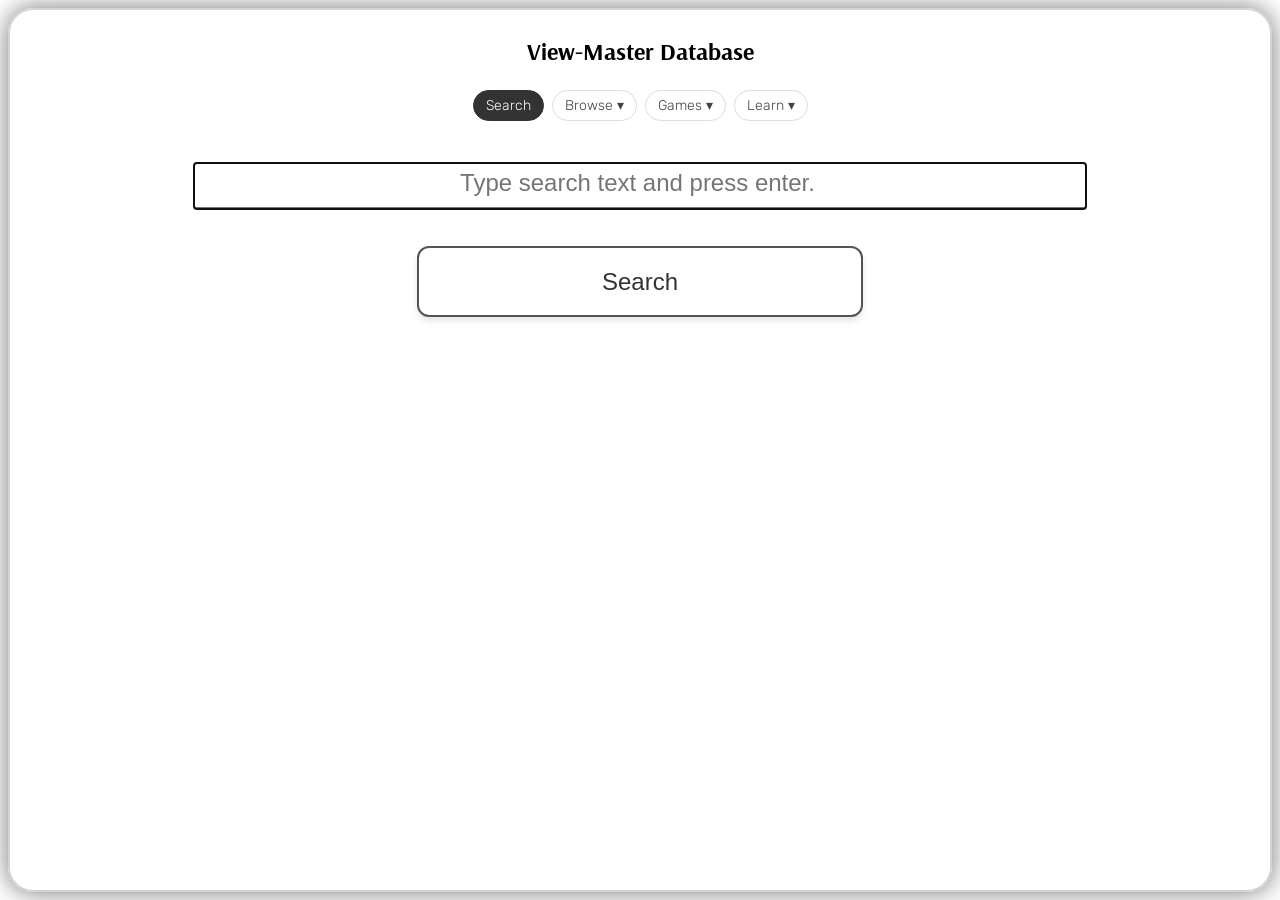
<file: index.html>
<head>

<title>View Master Database - Dave Machin's searchable collection of vintage images and descriptions.</title>
<meta name="description" content="Dave Machin has scanned thousands of View Master images and made them available online at the VMDatabase.com site.  Probably the world's largest online collection of digitized View Master images.">
<meta name="robots" content="index, archive">

        <meta name="viewport" content="width=device-width, initial-scale=1">
<script src="https://ajax.googleapis.com/ajax/libs/jquery/3.5.1/jquery.min.js"></script>
<script src="shared.js"></script>


        <link rel="preconnect" href="https://fonts.googleapis.com">
        <link rel="preconnect" href="https://fonts.gstatic.com" crossorigin>
        <link href="https://fonts.googleapis.com/css2?family=Arsenal:ital,wght@0,400;0,700;1,400;1,700&family=Rubik:ital,wght@0,300..900;1,300..900&display=swap" rel="stylesheet">


<link rel="stylesheet" href="./vm2.css">
<link rel="stylesheet" href="./slides2.css">

<meta charset="UTF-8">  
<meta property="og:url"                content="https://vm.vmdatabase.com/index.html" />
<meta property="og:title"              content="View-Master Database" />
<meta property="og:description"        content="Dave Machin's Searcheable Database of View-Master Reels" />
<meta property="og:image"              content="https://vm.vmdatabase.com/db_OB5.jpg" />



<script>
  $('document').ready(function(){
      
      displayPagePicker("page_picker_nav");
      const queryString = window.location.search;
      const urlParams = new URLSearchParams(queryString);
      const go_to_this = urlParams.get('go')
      console.log(go_to_this);

      if (go_to_this!=null){
        document.getElementById("search_for_text").value=go_to_this;
        
        SearchReel(go_to_this.trim(),"");
      }

      document.getElementById("search_for_text").focus();

    });


var global_data=null; // hoping this is global and stores each airtable lookup
let touchStartX = 0;


function remove_slideshow(){
  document.getElementById("slide_show_container").style.display="none";
}


  function showImage(index) {
    currentIndex = (index + imageArray.length) % imageArray.length;
    
    document.getElementById("slide_show_image").style.opacity = 0;
    setTimeout(() => {
      document.getElementById("slide_show_image").src = imageArray[currentIndex].url;
      document.getElementById("slide_show_image").style.opacity = 1;
    }, 500);
  }

  function slide_show_next() {
    showImage(currentIndex + 1);
  }

  function slide_show_prev() {
    showImage(currentIndex - 1);
  }


function createSlideshow(dataIndex, startIndex = 0) {

  let currentIndex = startIndex;

  // Touch swipe support
   touchStartX = 0;
  
  // Initialize

  if (dataIndex<0)
  {
    imageArray = global_data.records.flatMap(
      record => record.fields["Image Preview"] || []
    );
  } else {
    imageArray=global_data.records[dataIndex].fields["Image Preview"];
  }
  


  document.getElementById("slide_show_container").style.display="block";
  showImage(currentIndex);
}


    var page_list=[""];
    var current_page=0;
    var slideIndex = 1;

    


    function highlightOccurrences(target, text) {
        if (!target || !text) return text; // Return original text if inputs are empty

        // Escape special characters in target string to use in regex
        const escapedTarget = target.replace(/[-/\\^$*+?.()|[\]{}]/g, "\\$&");

        // Create a regex to find all occurrences of target
        const regex = new RegExp(escapedTarget, 'gi'); // Case insensitive global search

        // Replace occurrences with wrapped HTML tag
        return text.replace(regex, `<mark>$&</mark>`);
    }


    function isValidURL(url) {
        try {
            new URL(url);
            return true;
        } catch (error) {
            return false;
        }
    }

    function getYouTubeThumbnail(url) {
        var videoId = url.match(/[?&]v=([^&]+)/) || url.match(/youtu\.be\/([^?]+)/);
        if (videoId && videoId[1]) {
            return `https://img.youtube.com/vi/${videoId[1]}/maxresdefault.jpg`;
        }
        return null;
    }

    function toTitleCase(str) {
        return str.replace(/\w\S*/g, function(txt){
            return txt.charAt(0).toUpperCase() + txt.substr(1).toLowerCase();
        });
    }


    function clear_picture(){
      document.getElementById("picture_frame").innerHTML=""
      document.getElementById("picture_frame").style.display = 'none';
	    document.getElementById("picture_frame_overlay").style.display = 'none';
    }





	function slide_show(search_for){


      search_for_escaped=search_for.replace(/"/g, '\\"').toLowerCase(); // need to escape double quotes for airtable api query

		search_for_url=encodeURI(search_for_escaped.toLowerCase());
		offset="";
		output_content="";

		  $.ajaxSetup({
			 headers:{
				'Authorization': "Bearer patD5dYFBjdTtIAY8.20d135bce39d21c1b5ca51607082cd53bc1e64158373e0aa0065df8d54c79b0e" //read only token
			 }
		  });

		// same api request as below but no page limit - limiting slideshow to one page of results


		$.get("https://api.airtable.com/v0/app5Q6OlJ3iMkJ8cd/Reels?view=API&pageSize=&sort%5B0%5D%5Bfield%5D=Name&offset="+offset+"&filterByFormula=OR(SEARCH(%22"+search_for_url+"%22%2C+LOWER(%7Bstate%7D))%2CSEARCH(%22"+search_for_url+"%22%2C+LOWER(%7Bimage+description%7D))%2CSEARCH(%22"+search_for_url+"%22%2C+LOWER(%7Bname%7D))%2CSEARCH(%22"+search_for_url+"%22%2C+LOWER(%7BReel+ID+Number%7D)))", function(data, status){

        global_data=data; // even if data is empty overwrite any prior data

				if (data.records[0]){

          createSlideshow(-1,0);

				}

		})

	}

  String.prototype.replaceAll = function(strReplace, strWith) {
      // See http://stackoverflow.com/a/3561711/556609
      var esc = strReplace.replace(/[-\/\\^$*+?.()|[\]{}]/g, '\\$&');
      var reg = new RegExp(esc, 'ig');
      return this.replace(reg, strWith);
  };


function share_page(search_for){
console.log("Sharing: "+search_for);
      navigator.clipboard.writeText("https://vm.vmdatabase.com/index.html?go="+encodeURI(search_for)).then(() => {
            console.log('Search copied to clipboard');
            alert("Search copied to clipboard - paste away!")
          })
          .catch(err => alert(err))
}


  function SearchReel(search_for, offset){

    if (search_for.length==0){
      return;
    }

      document.getElementById("search_results").innerHTML = "<img class=\"animated-gif\" src=\"./load.gif\">"


      search_for_escaped=search_for.replace(/"/g, '\\"').toLowerCase(); // need to escape double quotes for airtable api query

      search_for_url=encodeURI(search_for_escaped);

      page_list[current_page]=offset;

      $.ajaxSetup({
         headers:{
				       'Authorization': "Bearer patD5dYFBjdTtIAY8.20d135bce39d21c1b5ca51607082cd53bc1e64158373e0aa0065df8d54c79b0e" //read only token

         }
      });

      $.get("https://api.airtable.com/v0/app5Q6OlJ3iMkJ8cd/Reels?view=API&pageSize=20&sort%5B0%5D%5Bfield%5D=Name&offset="+offset+"&filterByFormula=OR(SEARCH(%22"+search_for_url+"%22%2C+LOWER(%7Bstate%7D))%2CSEARCH(%22"+search_for_url+"%22%2C+LOWER(%7Bimage+description%7D))%2CSEARCH(%22"+search_for_url+"%22%2C+LOWER(%7Bname%7D))%2CSEARCH(%22"+search_for_url+"%22%2C+LOWER(%7BReel+ID+Number%7D)))", function(data, status){

//        var js = JSON.stringify(data);
  //      console.log(js);

        //console.log(data.records[0].id);
        document.getElementById("search_results").innerHTML="";
        output_content="";
        global_data=data; // even if data is empty overwrite any prior data


        if (data.records[0])
          {

              window.scrollTo(0, 0);

				if (current_page==0) {
					//output_content += "<img style=\"cursor:pointer\" src=\"./slide.png\" width=32px onclick=\"slide_show(document.getElementById('search_for_text').value.trim())\">"
          if (search_for.length>0)

            {
                output_content += "<button type=\"button\" onclick=\"slide_show('"+search_for+"')\">Slideshow</button>"

                    if (navigator.share) {
                        output_content += "<button type=\"button\" onclick=\"share_page('"+search_for.replace(/"/g, '&quot;').toLowerCase()+"')\">Copy Search</button>"
                    } else {
                        // Fallback
                    }
            }
				}

                $.each(data.records, function(index){


                      output_content += "<div class=\"card\">"

                      output_content += "<div class=\"container\"><h2>"
                      output_content += "<a href=\"https://airtable.com/shrD0s6Tu2cU0XDWL/tblARt16RFYyr6j42/viwutcuhSodIOibzQ/"+data.records[index].id+" \" target=\"_blank\"> "
                      output_content += data.records[index].fields["Reel ID Number"]+" - "+toTitleCase(data.records[index].fields.Name)
                      output_content += "</a>"

                      if (data.records[index].fields["Show_Marker"]) {
                        output_content += "<br><img src='./reel_icon.png'></img>" // can't remember what the point of this was?
                      }

                      output_content += "</h2>"
                      output_content += "</div>" //container


                      image_preview=data.records[index].fields["Image Preview"];


                      output_content += "<div class=\"image_group\">"
                      $.each(image_preview, function(index2){
                        //output_content += "<div class=\"box-shadow\" onclick=\"show_image('"+image_preview[index2].url+"')\">"
                        output_content += "<div class=\"box-shadow\" onclick=\"createSlideshow("+index+","+index2+")\">"
                        output_content += "<img  src= \" "+image_preview[index2].url+" \"  >"
                        output_content += "</div>"
                      })
                      output_content += "</div>" //image group


                      if (data.records[index].fields["Image Description"]) {
                        //output_content += "<p>"+data.records[index].fields["Image Description"].replaceAll(search_for,"<mark>"+search_for+"</mark>");+"</p>"
                        output_content += "<p>"+highlightOccurrences(search_for, data.records[index].fields["Image Description"])+"</p>"
                        output_content += "<p>(order of images may not match order of description)</p>"
                      }

                      if (data.records[index].fields["Contributor"]) {
                        output_content += "<p>"
                        output_content += "Reel courtesy of <b>"

                        if (isValidURL(data.records[index].fields["Contributor_URL"])) {
                          output_content += "<a href='"+data.records[index].fields["Contributor_URL"]+"'>"
                        }

                        output_content += data.records[index].fields["Contributor"]

                        if (isValidURL(data.records[index].fields["External_URL"])) {
                          output_content += "</a>"
                        }

                        output_content += "</b>"
                        output_content += "</p>"
                      }

                      if (isValidURL(data.records[index].fields["External_URL"])) {

                        var thumbnailUrl = getYouTubeThumbnail(data.records[index].fields["External_URL"]);

                        output_content += "<p>"
                        output_content += "<a href='"+data.records[index].fields["External_URL"]+"'>"

                        if (thumbnailUrl) {
                            output_content += "<div class='yt-image-container'>"
                            output_content += "<img src='"+thumbnailUrl+"'></img>"
                            output_content += "</div>"
                            output_content += "<br><br>"
                          } else {
                            output_content += "Click Here For More Info"
                          }

                        output_content += "</a>";+"</p>"
                      }

                      //output_content += "<button type=\"button\" onclick=\"slide_show('"+toTitleCase(data.records[index].fields.Name)+"')\">Slideshow</button>"
                      output_content += "</div>" //card
                })

                if (current_page>0){
                  output_content += "<button type=\"button\" onclick=\"current_page--;SearchReel('"+search_for+"','"+page_list[current_page-1]+"')\">Previous</button>"
                }
                if (data.offset){
                  output_content += "<button type=\"button\" onclick=\"current_page++;SearchReel('"+search_for+"','"+data.offset+"')\">Next</button>"
                }
                //console.log(data.offset);
        } else {
            output_content ="<p>None Found - Need To Buy More View-Masters!</p>"
        }
document.getElementById("search_button").style.display="none";
        document.getElementById("search_results").innerHTML = output_content;
      });


    }

</script>

</head>




<body>
  <div class="center">
        <h1>View-Master Database</h1>
        <div style=" display: flex; justify-content: center;" id="page_picker_nav"></div>
        <input type="text" id="search_for_text" autofocus placeholder="Type search text and press enter." onfocus="document.getElementById('search_button').style.display='block';">

        <div id="search_button"><button onclick="newsearch();">Search</button></div>

      <div id="picture_frame_overlay" class="overlay" onclick="clear_picture();">
        <div id="picture_frame" style="padding: 10% 10% 10% 10%" onclick="clear_picture();"></div>
      </div>

      <div id="search_results"></div>

      <div id="slide_show_container" style="position: fixed; top: 0;  left: 0;  width: 100vw;   height: 100vh;  background-color: black; display:none;">
        <button id="slide_show_close_button" style="position:absolute;top:2px;right:2px;font-size:24px;color:white;border:none;cursor: pointer;z-index: 10000;display: inline-block;width: auto;min-width: 0;background: rgba(0,0,0,0.5);">X</button>"
        <img id="slide_show_image" style="max-Width:100%;max-Height:100%;object-fit: contain;transition: opacity 0.5s ease; opacity:1;margin-top: 20px;">;
      </div>




  <div class="center" id="footer"></div>




  <script language="javascript">

document.getElementById("search_for_text").addEventListener("input", (e) => {
  document.getElementById("search_button").style.display='block';
});


  // Click navigation (left/right zones)
  document.getElementById("slide_show_container").addEventListener("click", (e) => {
    const x = e.clientX;
    const width = window.innerWidth;

    if (x < width * 0.3) {
      slide_show_prev();
    } else if (x > width * 0.7) {
      slide_show_next();
    }
  });

// Keyboard navigation (optional bonus)
  window.addEventListener("keydown", (e) => {
    if (e.key === "ArrowRight") slide_show_next();
    if (e.key === "ArrowLeft") slide_show_prev();
    if (e.key === "Escape") remove_slideshow();
  });


  document.getElementById("slide_show_close_button").addEventListener("click", () => {
  remove_slideshow(); // removes the slideshow div from DOM
});



  document.getElementById("slide_show_container").addEventListener("touchstart", (e) => {
    //e.preventDefault();
    touchStartX = e.touches[0].clientX;
  }, { passive: true });

  document.getElementById("slide_show_container").addEventListener("touchmove", (e) => {
    e.preventDefault();  // prevents scroll while swiping inside the div
  }, { passive: false });

  document.getElementById("slide_show_container").addEventListener("touchend", (e) => {
    //e.preventDefault();
    const touchEndX = e.changedTouches[0].clientX;
    const deltaX = touchEndX - touchStartX;

    if (Math.abs(deltaX) > 50) {
      if (deltaX > 0) {
        slide_show_prev(); // swipe right
      } else {
        slide_show_next(); // swipe left
      }
    }
  }, { passive: true });




    function newsearch(){
        page_list=[""];
        current_page=0;

    		$("#search_for_text").blur();
            document.getElementById("search_button").style.display="none";
            SearchReel(document.getElementById('search_for_text').value.trim(), '')
        }



        // Get the input field
        var input = document.getElementById("search_for_text");

        // Execute a function when the user releases a key on the keyboard
        input.addEventListener("keyup", function(event) {
          // Number 13 is the "Enter" key on the keyboard
          if (event.keyCode === 13 && document.getElementById("search_for_text").value.length > 0) {
            event.preventDefault();
            newsearch();
          }
        });

  //  SearchReel("beach","");

  </script>
</body>
</file>
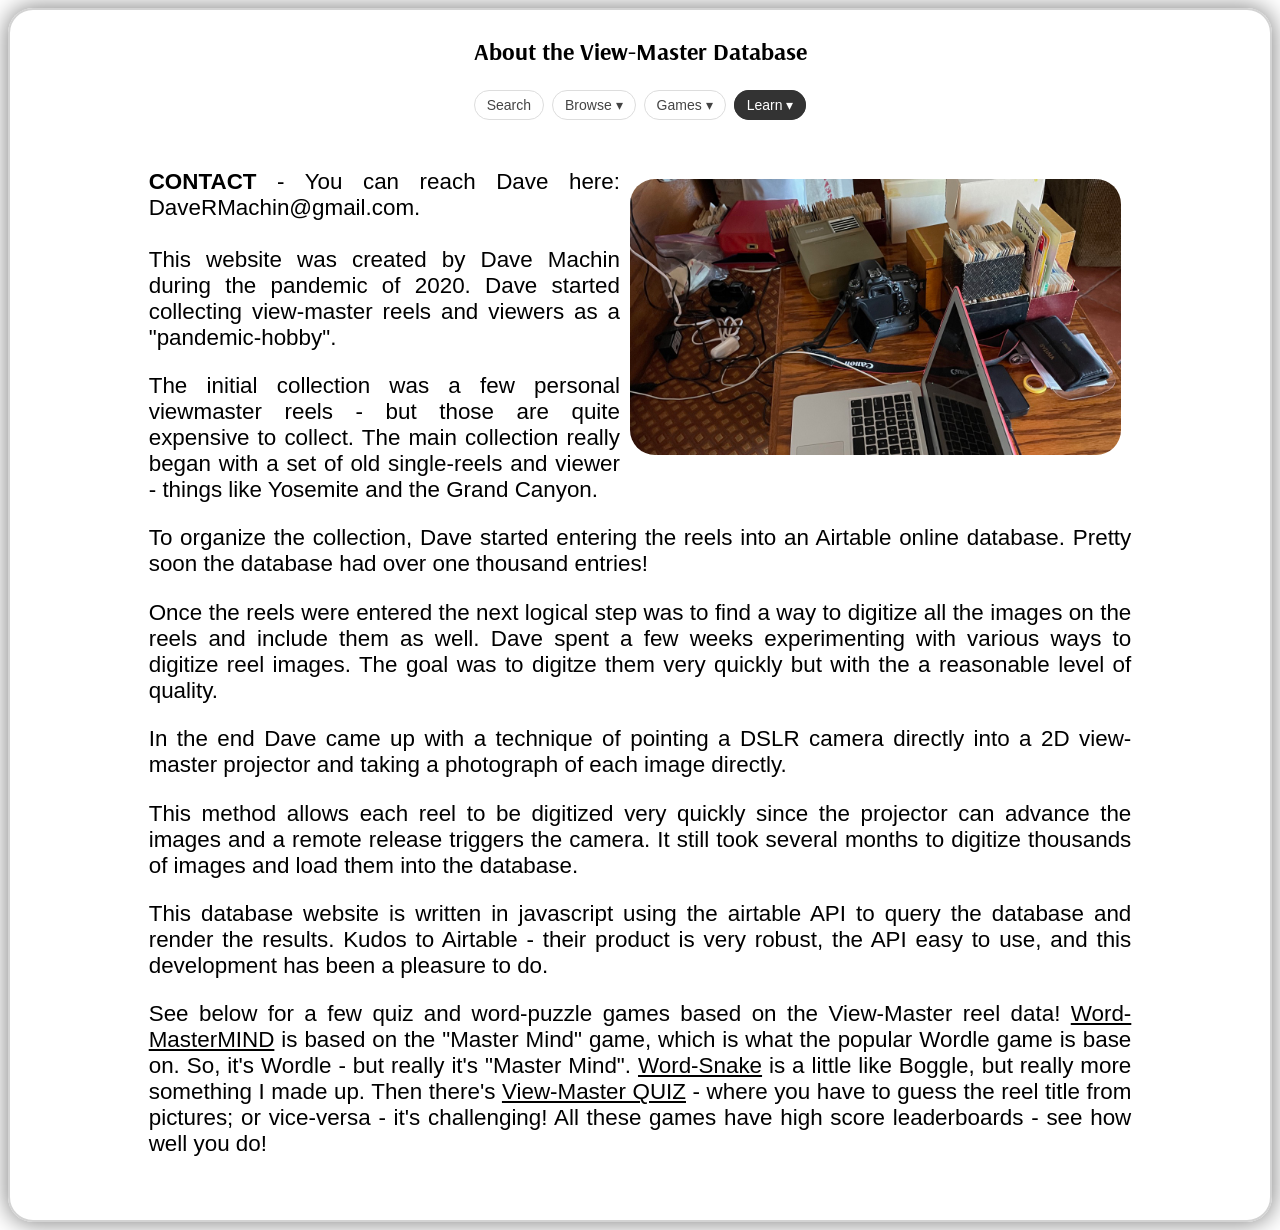
<file: about.html>
<head>

  <script src="shared.js"></script>

  <title>View Master Database - Searchable collection of vintage View-Masters.</title>
  <meta name="description" content="The world's largest online collection of digitized View Master images.  Includes Wordle, Quiz and Word-Snake games!">
  <meta name="robots" content="index, archive">

<meta charset="UTF-8">    
<meta name="viewport" content="width=device-width, initial-scale=1.0, maximum-scale=1.0,user-scalable=0">
<meta property="og:url"                content="https://vm.vmdatabase.com/about.html" />
<meta property="og:title"              content="View-Master Database" />
<meta property="og:description"        content="Dave Machin's Searcheable Database of View-Master Reels" />
<meta property="og:image"              content="https://vm.vmdatabase.com/db_OB5.jpg" />

<script src="https://ajax.googleapis.com/ajax/libs/jquery/3.5.1/jquery.min.js"></script>
<link href='https://fonts.googleapis.com/css?family=Arsenal' rel='stylesheet'>
<link rel="stylesheet" href="./vm2.css">
<link rel="stylesheet" href="./slides2.css">

<script>
  $('document').ready(function(){
              displayPagePicker("page_picker_nav");
    });
</script>


</head>

<body>
  <div class="center">
        <h1>About the View-Master Database</h1>
        <div style=" display: flex; justify-content: center;" id="page_picker_nav"></div>  
        <div class="justify">
                  <p><img style="float:right;margin:10px;border-radius: 25px;" src="./digitize.jpg" width="50%"></img>
                    <b>CONTACT</b> - You can reach Dave here: DaveR<!-- abc@def -->Machin@gmail.com.
                    <br><br>
                    This website was created by Dave Machin during the pandemic of 2020.  Dave started collecting view-master reels and viewers as a "pandemic-hobby".
                  </p>
                  <p>
                    The initial collection was a few personal viewmaster reels - but those are quite expensive to collect.  The main collection really began with a set of old single-reels and viewer - things like Yosemite and the Grand Canyon.
                  </p>
                  <p>
                    To organize the collection, Dave started entering the reels into an Airtable online database.  Pretty soon the database had over one thousand entries!
                  </p>
                  <p>
                    Once the reels were entered the next logical step was to find a way to digitize all the images on the reels and include them as well.  Dave spent a few weeks experimenting with various ways to digitize reel images.  The goal was to digitze them very quickly but with the a reasonable level of quality.
                  </p>
                  <p>
                    In the end Dave came up with a technique of pointing a DSLR camera directly into a 2D view-master projector and taking a photograph of each image directly.
                  </p>
                  <p>
                    This method allows each reel to be digitized very quickly since the projector can advance the images and a remote release triggers the camera.  It still took several months to digitize thousands of images and load them into the database.
                  </p>
                  <p>
                    This database website is written in javascript using the airtable API to query the database and render the results.  Kudos to Airtable - their product is very robust, the API easy to use, and this development has been a pleasure to do.
                  </p>
                  <p>
                    See below for a few quiz and word-puzzle games based on the View-Master reel data!  <a href="./vmm.html">Word-MasterMIND</a> is based on the "Master Mind" game, which is what the popular Wordle game is base on.  So, it's Wordle - but really it's "Master Mind".
                    <a href="./bog.html">Word-Snake</a> is a little like Boggle, but really more something I made up.
                    Then there's <a href="./trivia.html">View-Master QUIZ</a> - where you have to guess the reel title from pictures; or vice-versa - it's challenging!  All these games have high score leaderboards - see how well you do!
                  </p>
        </div>
        <div class="center" id="footer"></div>
</div>

</body>
</file>
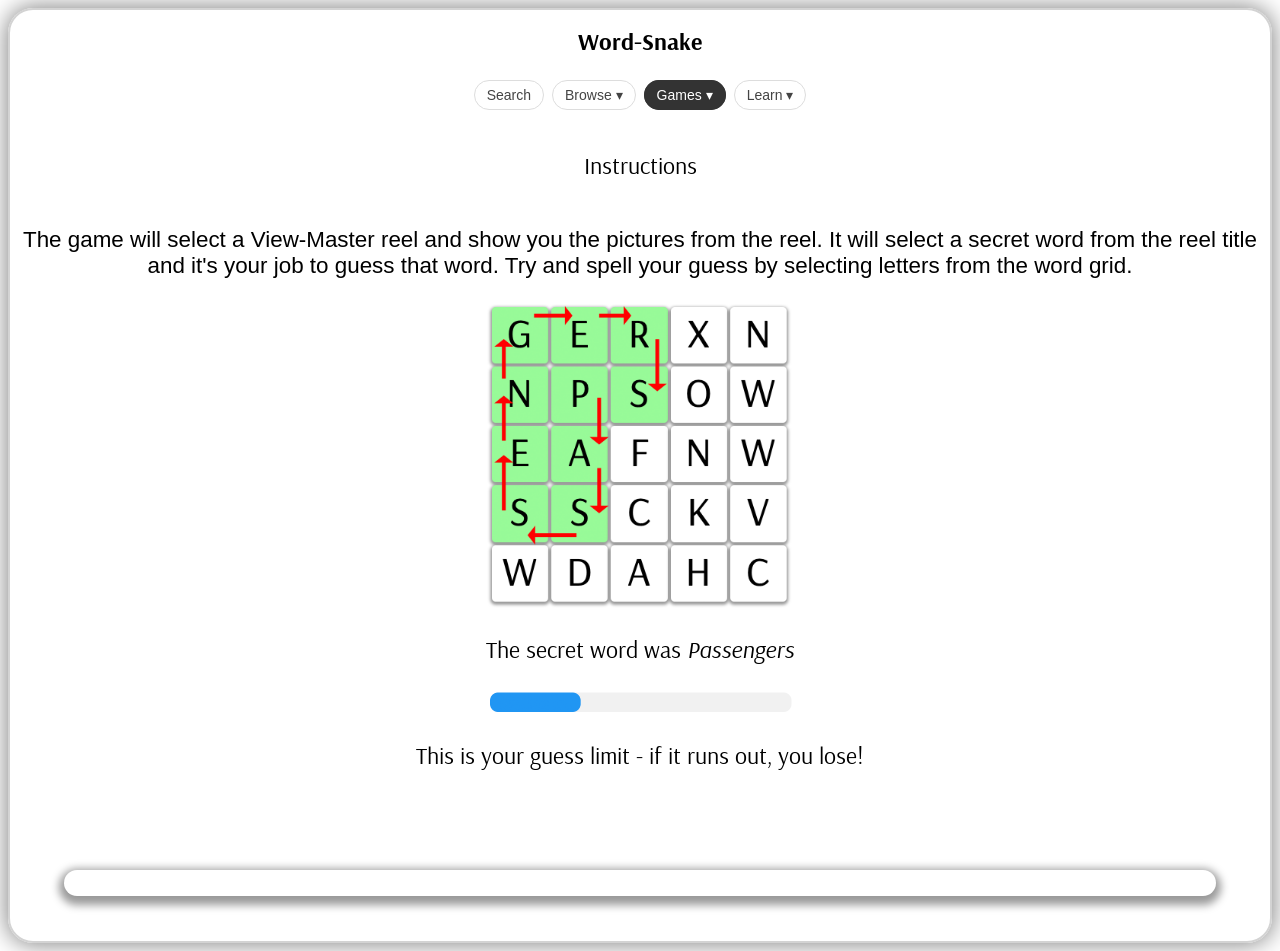
<file: bog.html>
<html>
    <head>



        <script src="https://code.jquery.com/jquery-1.12.2.min.js"></script>
        <script src="https://vm.vmdatabase.com/airtable.browser.js"></script>
        <script src="shared.js"></script>

        <link href='https://fonts.googleapis.com/css?family=Arsenal' rel='stylesheet'>
        
        <link rel="stylesheet" href="./w3.css">
        <link rel="stylesheet" href="./vm2.css">
        <link rel="stylesheet" href="./slides2.css">

                        <meta name="viewport" content="width=device-width, initial-scale=1">
        <meta charset="UTF-8">   
        <meta property="og:url"                content="https://vm.vmdatabase.com/bog.html" />
        <meta property="og:title"              content="Word-Snake" />
        <meta property="og:description"        content="Find the secret word!" />
        <meta property="og:image"              content="https://vm.vmdatabase.com/bog_OG5.jpg" />

        <script>
          $('document').ready(function(){
              displayPagePicker("page_picker_nav");


              read_highscores();
              update_controls();

              //read_database();

            });
        </script>

    <script>


var all_records = [];
var all_high_scores = [];
var correct_answer_history = [];
var current_guess = ""

var guess_array_size = 5;
var limit_multipier = 2;
var character_guess_array = [];
var selected_cell_array = [];
var actual_word_location_array = [];

var number_of_attempts_allowed = 6;
var initial_number_of_attempts_allowed = number_of_attempts_allowed
var current_attempt_counter = 0;
var empty_cell_value=" "
var target_word=""
var show_instructions=1

var score = 0;
var score_multiplier = 1;
var correct_option=0;
var current_question_answered=0;
var game_over=0;
var current_game_name=""
var current_high_score=0
var current_high_score_id=""
var current_high_score_initials="Anonymous"
var score_update_limit=1
var question_type=1
var hint_cost=5 // make always > 1
var hint2_cost=5
var click_limit_counter = 0
var anagram_of_word = ""
var bad_letters = [];

String.prototype.shuffle = function () {
    var a = this.split(""),
        n = a.length;

    for(var i = n - 1; i > 0; i--) {
        var j = Math.floor(Math.random() * (i + 1));
        var tmp = a[i];
        a[i] = a[j];
        a[j] = tmp;
    }
    return a.join("");
}

function toTitleCase(str) {
  return str.replace(
    /\w\S*/g,
    function(txt) {
      return txt.charAt(0).toUpperCase() + txt.substr(1).toLowerCase();
    }
  );
}

function update_highscore(record_id, new_score, new_initials)
{

  if (new_initials != "" && new_initials != null && score_update_limit==0)
  {
      score_update_limit=1 // only resets when new game is started to prevent entering high score twice

      var Airtable = require('airtable');
      var base = new Airtable({apiKey: 'patGdQwJoutQrsAU0.1d5832b1ecc062b7194d19553d09c6cf888ece581c0ea7faa26ddb74863aded7'}).base('appBFK23PicRLGZyK');

      if (record_id != "") {
            base('Scores').update([
              {
                "id": record_id,
                "fields": {
                  "High_Score": new_score,
                  "Initials": new_initials
                }
              }
            ], function(err, records) {
              if (err) {
                console.error(err);
                return;
              }
              records.forEach(function(record) {
                // console.log(record.get('Trivia_View'));
              });
            });
      } else {

        base('Scores').create([
          {
            "fields": {
              "Trivia_View": current_game_name,
              "High_Score": new_score,
              "Initials": new_initials,
              "Game": "BOG"
            }
          }
        ], function(err, records) {
          if (err) {
            console.error(err);
            return;
          }
          records.forEach(function (record) {
            // console.log(record.getId());
          });
        });
      }
  }

  read_highscores();


}

function read_highscores(){

  var Airtable = require('airtable');
  var base = new Airtable({apiKey: 'patGdQwJoutQrsAU0.1d5832b1ecc062b7194d19553d09c6cf888ece581c0ea7faa26ddb74863aded7'}).base('appBFK23PicRLGZyK'); // this is to the highscore table from the API user

  all_high_scores = [];

  base('Scores').select({

      maxRecords: 20,
      view: "BOGView"
  }).eachPage(function page(records, fetchNextPage) {
      // This function (`page`) will get called for each page of records.

      records.forEach(function(record) {
          // console.log('Retrieved', record.get('Trivia_View'));

          all_high_scores_single = {};

          all_high_scores_single.record_id=record.id;
          all_high_scores_single.trivia_view=record.get('Trivia_View');
          all_high_scores_single.high_score=record.get('High_Score');
          all_high_scores_single.initials=record.get('Initials');

          all_high_scores.push(all_high_scores_single);



      });

      fetchNextPage();

  }, function done(err) {
      if (err) {
          console.error(err);
          document.getElementById("game_controls_content").innerHTML = "Something went wrong :-(  Refresh to try again.)";
          return;
        }

      if (document.getElementById("starting_instructions_high_scores") != null)
        {

          all_high_scores = all_high_scores.sort(function(a,b) {
            return b.high_score - a.high_score;
            });

            output_html= "<br><table style='border:1px solid lightgrey;margin: 2px 5px 2px 5px;' cellspacing=0><tr align='center' ><td colspan=3 nowrap bgcolor='AliceBlue' style='font-size: 12px; '>Current High Scores</td></tr>"

            for (let i=0;i<all_high_scores.length;i++){

              bg_color="white"
              if (i%2 == 1) {bg_color="WhiteSmoke"}
              output_html += "<tr bgcolor='"+bg_color+"'><td nowrap style='font-size: 12px; '>"+all_high_scores[i].trivia_view.replace("Trivia_","").replace("Trivia","All").replace("ROW","World")+"</td><td nowrap style='font-size: 12px; '>"+all_high_scores[i].high_score+"</td><td nowrap style='font-size: 12px; '>"+all_high_scores[i].initials+"</td></tr>"
            }

            output_html += "</table>"
            document.getElementById("starting_instructions_high_scores").innerHTML += output_html
      }

  });
}



  function get_this_games_high_scores(){

    if (current_game_name != ""){


      current_high_score_id=""
      current_high_score=0
      current_high_score_initials="Anonymous"

      for (var i = 0; i < all_high_scores.length; i++) {

          if (all_high_scores[i].trivia_view == current_game_name) {
            current_high_score_id=all_high_scores[i].record_id
            current_high_score=all_high_scores[i].high_score
            current_high_score_initials=all_high_scores[i].initials

            break
          }
        }

    }
  }


function read_database(view_name){

      //read_highscores();

      var Airtable = require('airtable');
      var base = new Airtable({apiKey: 'patD5dYFBjdTtIAY8.20d135bce39d21c1b5ca51607082cd53bc1e64158373e0aa0065df8d54c79b0e'}).base('app5Q6OlJ3iMkJ8cd');

      all_records=[];
      score=0;
      correct_option=0;
      current_question_answered=0;
      game_over=0;
      correct_answer_history = [];
      score_update_limit=0;


      document.getElementById("game_controls_content").innerHTML = "<div align='center'>Getting reels from database... </div>"

      if (view_name==null){
        view_name="Trivia_Americas";
      }

      current_game_name=view_name;

      base('Reels').select({

          maxRecords: 2000,
          view: view_name
      }).eachPage(function page(records, fetchNextPage) {
          // This function (`page`) will get called for each page of records.

          records.forEach(function(record) {
              // console.log('Retrieved', record.get('Name'));

              //console.log('and ', record.get('Image Preview'));


              //console.log('image is ', one_image_from_set)

              //all_records.push(record.get('Name'), one_image_from_set);
              all_records_single = {};

              all_records_single.title=record.get('Name');
              all_records_single.image_description=record.get('Image Description');

              this_records_set_of_images=record.get('Image Preview');

              if (typeof this_records_set_of_images != "undefined") {
                if (typeof this_records_set_of_images[0] != "undefined") all_records_single.image1_url=this_records_set_of_images[0].url;
                if (typeof this_records_set_of_images[1] != "undefined") all_records_single.image2_url=this_records_set_of_images[1].url;
                if (typeof this_records_set_of_images[2] != "undefined") all_records_single.image3_url=this_records_set_of_images[2].url;
                if (typeof this_records_set_of_images[3] != "undefined") all_records_single.image4_url=this_records_set_of_images[3].url;
                if (typeof this_records_set_of_images[4] != "undefined") all_records_single.image5_url=this_records_set_of_images[4].url;
                if (typeof this_records_set_of_images[5] != "undefined") all_records_single.image6_url=this_records_set_of_images[5].url;
                if (typeof this_records_set_of_images[6] != "undefined") all_records_single.image7_url=this_records_set_of_images[6].url;
              }

              all_records.push(all_records_single);

              document.getElementById("game_controls_content").innerHTML = "<div align='center'>Getting reels from database... ("+all_records.length+")</div>"

          });

          // To fetch the next page of records, call `fetchNextPage`.
          // If there are more records, `page` will get called again.
          // If there are no more records, `done` will get called.
          fetchNextPage();

      }, function done(err) {
          if (err) {
              console.error(err);
              document.getElementById("game_controls_content").innerHTML = "Something went wrong :-(  Refresh to try again.)";
              return;
            }

          start();
      });
    }

function start(){
      console.log("Ready to Begin")
      //console.log(all_records[5].title);
      //console.log(all_records[5].image_url);

      //start game by showing the first question


      display_question(1);
      update_controls();


    }

function give_up(){
  if (confirm("Give up game but keep your score?")==true) {
    current_question_answered=1
    game_over=-1
    render_guess_array()
    // update_controls()
  }
}

function update_controls(optional_finish){


      display_content=""
      //display_content="<div class=\"container\"><h2>"
      button_options = "<div>New Game:</div>"
      button_options += "<button onclick=\"read_database('Trivia')\">All</button>"
      button_options += "<button onclick=\"read_database('Trivia_Americas')\">Americas</button>"
      button_options += "<button onclick=\"read_database('Trivia_Europe')\">Europe</button>"
      button_options += "<button onclick=\"read_database('Trivia_ROW')\">World</button>"
      button_options += "<button onclick=\"read_database('Trivia_USA')\">USA</button>"
      button_options += "<button onclick=\"read_database('Trivia_Cartoon')\">Cartoons</button>"
      button_options += "<button onclick=\"read_database('Trivia_Live')\">Movie/TV</button>"
      button_options += "<button onclick=\"read_database('Trivia_Diorama')\">Diorama</button>"
      button_options += "<button onclick=\"read_database('Trivia_Fact')\">Fact</button>"
      button_options += "<button onclick=\"read_database('Trivia_Fiction')\">Fiction</button>"
      // find the current high score, if any, for this game name - if none found, assign defaults

      get_this_games_high_scores()

      if (show_instructions == 1) {
        document.getElementById("keyboard_area").style.display="none"
        display_content +="<div align='center'>"
        display_content += "<h3>Select a category to begin.</h3>"
        display_content += button_options;
        display_content += "</div>";
      }

      if (current_question_answered==0 && game_over==0 && show_instructions==0) {
            document.getElementById("keyboard_area").style.display="flex"
            display_content +="<div align='center'>"
            // display_content += "<h3>Spell the secret word before time runs out!</h3>"

            display_content += "<table width=100%><tr><td align=\"left\" width=33%>"
            // display_content += "<h3>Spell the secret word!</h3>"
            display_content += "<h3><span onclick=\"give_up()\" style=\"cursor:pointer\"><u>Give Up?</u></span></h3>"
            display_content += "</td><td align=\"center\" width=33%><h3>"
            display_content += "Your Total: "+score
            display_content += "</h3></td><td align=\"right\" width=33%><h3>"
            if (current_high_score > 0) {
              display_content += "Best:"+current_high_score+"<br> ("+current_high_score_initials+")"
            } else {
              display_content += "No Best Score Yet"
            }

            display_content += "</h3></td></tr></table>"


            display_content += button_options;
            display_content += "</div>";

      }

        if (current_question_answered==1 && game_over==1 && show_instructions==0 && optional_finish != 1) {
            document.getElementById("keyboard_area").style.display="none"
            display_content += "<table width=100%><tr><td align=\"left\" width=33%>"
            display_content += "<h3>That\'s "
            display_content += target_word.length + " letters!"
            if (score_multiplier > 1 ) {display_content += " "+score_multiplier+"X Points! "}

            display_content += "</h3></td><td align=\"center\" width=33%><h3>"
            display_content += "Your Total: "+score
            display_content += "</h3></td><td align=\"right\" width=33%><h3>"
            if (current_high_score > 0) {
              display_content += "Best:"+current_high_score+"<br> ("+current_high_score_initials+")"
            } else {
              display_content += "No Best Score Yet"
            }

            display_content += "</h3></td></tr></table>"
            // display_content +="<div align='center'>"
            // // display_content += "<h3>Keep Going:</h3>"
            // display_content += "<button onclick=\"display_question(1)\">New Word</button>"
            // // display_content += "<button onclick=\"display_question(2)\">Long Word</button>"
            // display_content += "<br><button onclick=\"update_controls(1)\">Finish</button>"
            // display_content += "</div>"

            setTimeout(display_question, 1000)




          }

      if ( (current_question_answered==1 && game_over==-1) || optional_finish==1) {

          display_content +="<div align='center'>"
          if (optional_finish==1) {
            display_content += "<h3>Great Game!</h3>"
          } else {
          display_content += "<h3>The Word Was <i>"+toTitleCase(target_word)+"</i></h3>"
          }
          display_content += "<h3>Final Score: "+score+"</h3>"
          display_content += button_options;
          display_content += "</div>";

          // make the title click to the database
          current_inner_html=document.getElementById("title_area").innerHTML;

          current_inner_html=current_inner_html.replace("<h2>","");
          current_inner_html=current_inner_html.replace("</h2>","");
          current_inner_html='<h2><a href="./index.html?go='+encodeURIComponent(current_inner_html)+'"><u>'+current_inner_html+'</u></a></h2>'
          document.getElementById("title_area").innerHTML=current_inner_html;

console.log(score)
console.log(current_high_score)
console.log(show_instructions)

          if (score > current_high_score && show_instructions==0) {
            setTimeout(function(){
              new_score_initials=prompt("High Score! Enter Your Initials:", "ABC")

                new_score_initials=new_score_initials.substring(0,20)
                update_highscore(current_high_score_id, score, new_score_initials)

            }, 500);

          }

          document.getElementById("keyboard_area").style.display="none"
        }

      document.getElementById("game_controls_content").innerHTML = display_content;

    }


function display_question(difficulty){


  current_guess = ""
  anagram_of_word=""
  selected_cell_array = []
  current_attempt_counter=0;
  show_instructions=0;
  game_over=0;
  current_question_answered=0;
  bad_letters = [];
  number_of_attempts_allowed=initial_number_of_attempts_allowed // in case they increased it with a hint it needs to be reset

  document.getElementById("picture_area").style="display:flex;"

// pick a random reel from the set

  limit=0;

  do {
    option_1 = Math.floor(Math.random()*all_records.length); // pick any random entry from the list, not already used
    limit++

    if (limit>10) {break;}
  } while (correct_answer_history.includes(option_1))

  // console.log("Selected random reel" + option_1)

        current_question_answered=0;

        current_question_title = all_records[option_1].title;
        current_question_description = all_records[option_1].image_description;
// first question uses a word from the title (if the title is long enough) to make it easier, or if there is not enough description do the same
       // if (current_question_description =="" || current_question_description == null || current_question_description.length<25 || (correct_answer_history.length==0 && current_question_title.length>24)) {current_question_description=current_question_title}
// dave thinks it's always too hard - so just going to easy mode and pulling words from the title.

current_question_description=current_question_title


        current_question_pictures=[];
        current_question_pictures.push(all_records[option_1].image1_url)
        current_question_pictures.push(all_records[option_1].image2_url)
        current_question_pictures.push(all_records[option_1].image3_url)
        current_question_pictures.push(all_records[option_1].image4_url)
        current_question_pictures.push(all_records[option_1].image5_url)
        current_question_pictures.push(all_records[option_1].image6_url)
        current_question_pictures.push(all_records[option_1].image7_url)


        // console.log(current_question_title)
        // console.log(current_question_description)
        // console.log(current_question_pictures)

        // remove punctuation
        current_question_description = current_question_description.toLowerCase().replace(/[^a-zA-Z]+/g, " ")

        // split into an array
        current_question_wordarray = current_question_description.split(' ');

        // sort descending by length

        current_question_wordarray = current_question_wordarray.sort((a,b) => b.length - a.length);

        // remove all words < 5

        current_question_wordarray = current_question_wordarray.filter(function(value, index, arr){
            return value.length > 4;
          });

          // remove all words over 10, only if there are more than one word in the title
          if (current_question_wordarray.length > 1) {
          current_question_wordarray = current_question_wordarray.filter(function(value, index, arr){
              return value.length < 11;
            });
          }

        // based on difficulty remove top or bottom half
        // not using this for now

        score_multiplier=1

        // median_length=Math.floor((current_question_wordarray[0].length + current_question_wordarray[current_question_wordarray.length-1].length) / 2)
        //
        // if (difficulty > 1) {
        //   //score_multiplier=difficulty
        //   score_multiplier=1
        //
        //   current_question_wordarray = current_question_wordarray.filter(function(value, index, arr){
        //       return value.length > median_length;
        //     });
        // } else {
        //   score_multiplier=1
        //   current_question_wordarray = current_question_wordarray.filter(function(value, index, arr){
        //       return value.length <= median_length;
        //     });
        // }

        if (current_question_wordarray.length==0) {
          // if there are no words to choose from, just use the whole title with no spaces as the word - this is not ideal but should be rare and at least makes it possible to play every reel
          current_question_wordarray.push(current_question_title.replace(/[^a-zA-Z]+/g, ""))
        }

        current_question_longest_word = current_question_wordarray[0]
        current_question_random_word = current_question_wordarray[Math.floor(Math.random()*current_question_wordarray.length)]



// fix this to be based on options?
        target_word=current_question_random_word



// first go always gets shortest word

        if (correct_answer_history.length==0) {
          console.log(current_question_wordarray)
          target_word=current_question_wordarray[current_question_wordarray.length-1]
        }



        console.log(target_word)

// variable hint cost based on target word and current score - now that we know the target word, figure that out

  hint_cost=Math.max(5,target_word.length, Math.ceil(score/2));
  hint2_cost = hint_cost;
  console.log("Variable hint cost ", hint_cost);

        //display question parts

        document.getElementById("title_area").innerHTML="<h2>"+toTitleCase(current_question_title)+"</h2>"

        current_question_pictures.forEach(function(element, index) {
          // console.log(element)
          document.getElementById("picture_"+index).innerHTML="<img src=\""+element+"\">"
        })


        // guess_array_size is width and height of Array
        // 5 attempts - since it may not always be possible to put the word into the array
console.log ("Putting target in array")
console.log (character_guess_array)

        for (attempt_count=0;attempt_count<10;attempt_count++) {
          // empty the guess array

              character_guess_array = Array.from(Array(guess_array_size), () => new Array(guess_array_size))

              for (i=0;i<guess_array_size;i++) {

                for (j=0;j<guess_array_size;j++) {

                  character_guess_array[i][j]=empty_cell_value
                }
              }

              pass_fail=put_target_in_guess_array()

              if (pass_fail == "GOOD") {
                break
              } else {
                console.log("Picking a different tagret word")
                target_word=current_question_wordarray[Math.floor(Math.random()*current_question_wordarray.length)]
                console.log("Now is "+target_word)
              }

            }

            if (attempt_count == 10) {
              // WHAT DO WE DO HERE???  5 tries at loading word failed
              console.log("FAILED to load target onto array")
              if (confirm("Failed to load question - Press OK to load a new question.")==true) {
                  display_question(1)
              } else {
                update_controls(1)
              }
            }

        // fill the rest of the array with leters

        for (i=0;i<guess_array_size;i++) {

          for (j=0;j<guess_array_size;j++) {

            if (character_guess_array[i][j] == empty_cell_value) {
              character_guess_array[i][j] = String.fromCharCode(65+Math.floor(Math.random() * 26))
            }

          }

        }



console.log ("Ending array is ")
console.log (character_guess_array)


        document.body.scrollTop = 0; // For Safari
        document.documentElement.scrollTop = 0; // For Chrome, Firefox, IE and Opera

        // draw the array on the screen

        click_limit_counter = target_word.length * limit_multipier

        // maybe this hint is too expensive this way
        //hint_cost = target_word.length

        render_guess_array()

        // log the right answer for tracking so they dont repeat
        correct_answer_history.push(option_1)
        //update_controls();

}

function put_target_in_guess_array(){

  //pick a starting cell
  //write first letter into starting cell
  //(LOOP) pick a direction
  //check validity of cell in that direction
  //if valid, break LOOP
  //if LOOP ends, and not the last letter can't write the word - RETURN

  actual_word_location_array = []
  cell_x = Math.floor(Math.random() * guess_array_size);
  cell_y = Math.floor(Math.random() * guess_array_size);

// first push here, remaining below
  character_guess_array[cell_x][cell_y]=target_word[0].toUpperCase()
  actual_word_location_array.push([cell_y.toString(),cell_x.toString()])


  for (target_letter_loop=1;target_letter_loop<target_word.length;target_letter_loop++){

    next_letter_direction=Math.floor(Math.random() * 4)
      for (direction_loop=0;direction_loop<4;direction_loop++){

// x and y are backwards below :-(  but leave it for simplicity

          if (next_letter_direction==0 && cell_y-1 >= 0) {
            if (character_guess_array[cell_x][cell_y-1] == empty_cell_value) {
              cell_y=cell_y-1
              character_guess_array[cell_x][cell_y]=target_word[target_letter_loop].toUpperCase()
              actual_word_location_array.push([cell_y.toString(),cell_x.toString()])
              break
            }
          }

          if (next_letter_direction==1 && cell_x+1 < guess_array_size) {
            if (character_guess_array[cell_x+1][cell_y] == empty_cell_value) {
              cell_x=cell_x+1
              character_guess_array[cell_x][cell_y]=target_word[target_letter_loop].toUpperCase()
              actual_word_location_array.push([cell_y.toString(),cell_x.toString()])
              break
            }
          }

          if (next_letter_direction==2 && cell_y+1 < guess_array_size) {
            if (character_guess_array[cell_x][cell_y+1] == empty_cell_value) {
              cell_y=cell_y+1
              character_guess_array[cell_x][cell_y]=target_word[target_letter_loop].toUpperCase()
              actual_word_location_array.push([cell_y.toString(),cell_x.toString()])
              break
            }
          }

          if (next_letter_direction==3 && cell_x-1 >= 0) {
            if (character_guess_array[cell_x-1][cell_y] == empty_cell_value) {
              cell_x=cell_x-1
              character_guess_array[cell_x][cell_y]=target_word[target_letter_loop].toUpperCase()
              actual_word_location_array.push([cell_y.toString(),cell_x.toString()])
              break
            }
          }

          next_letter_direction++

          if (next_letter_direction > 3){next_letter_direction=0}

      }

      if (direction_loop == 4) {
        break
      }
    }


    if (direction_loop == 4) {
      return "BAD"
    } else {
      return "GOOD"
    }

}

function hint_buy_letter(){

  if (current_question_answered==1) {return}
  
  if (confirm("Reveal the next letter for "+hint_cost+" points? You have "+score)==true) {

      var num_correct=current_guess.length // assume they're all corect

// figure out how many letters are correct, starting from the beginning
        for (i=0;i<selected_cell_array.length;i++){

          if (selected_cell_array[i].toString()!=actual_word_location_array[i].toString()) {
            console.log(i)
            num_correct=i
            break
          }
        }

// reset current_guess and selected_cell_array to that many correct letters

        current_guess = current_guess.substring(0,num_correct)

        starting_array_length=selected_cell_array.length
        selected_cell_array.splice(num_correct)

// add one more correct letter to the end

        next_letter_index=selected_cell_array.length

        next_letter = target_word[next_letter_index]

        selected_cell_array.push([actual_word_location_array[next_letter_index][0].toString(),actual_word_location_array[next_letter_index][1].toString()])

        current_guess += next_letter.toUpperCase()

        console.log(selected_cell_array)
        console.log(current_guess)

        score=score-hint_cost
        if (score<0) {score=0}
        render_guess_array()

      }
}

function hint_get_anagram(){
  if (confirm("See anagram of secret word for "+hint2_cost+" points? You have "+score)==true) {
    console.log("anagram")

    anagram_of_word=target_word.shuffle()

    console.log(anagram_of_word)

    score=score-hint_cost
    if (score<0) {score=0}
    render_guess_array()

  }
}

function render_guess_array(){


  if (current_guess.toLowerCase() == target_word.toLowerCase()) {
    console.log("WIN")
    game_over=1
    current_question_answered=1
    score += target_word.length * score_multiplier
  } else if (click_limit_counter <= 0) { // only lose if you didn't win on this click
      console.log ("LOSE")
      game_over=-1
      current_question_answered=1
    }


  html_output=""


  html_output += "<div>"


//row
  for (i=0;i<guess_array_size;i++){

    number_of_green_letters=0
    html_output += "<div class=\"flex-container_vmm_options\" id=\"Guess_Array_Row_"+i+"\">"



//cols
    for (j=0;j<guess_array_size;j++){


      show_this_letter = character_guess_array[i][j]

      // if this row is not the last row (current guess counter row) then it's a committed row and should be color coded

      cell_color="White"


      if (game_over>=0){
            for(k=0;k<selected_cell_array.length;k++){
              if (selected_cell_array[k][0]==j && selected_cell_array[k][1]==i) {
                cell_color="LightYellow"

                if (current_question_answered==1) {
                  cell_color="PaleGreen"
                } else if (current_guess.length == target_word.length) {
                  cell_color="Tomato"
                }
              }
            }
      } else {
        for(k=0;k<actual_word_location_array.length;k++){
          if (actual_word_location_array[k][0]==j && actual_word_location_array[k][1]==i) {
            cell_color="Tomato"
          }
        }
      }


      html_output += "<div style=\"background-color:"+cell_color+"\" class=\"vmm_letter\" id=\"Cell_"+j+"_"+i+"\" onclick=\"click_a_letter('Cell_"+j+"_"+i+"')\" >"
      html_output += show_this_letter
      html_output += "</div>"


    }

    html_output += "</div>"

  }

  if (game_over==0) {
      html_output += "<br><div class=\"flex-container_vmm_options\">"

      for (i=0;i<current_guess.length;i++) {
        html_output += "<div class=\"bog_letter\">"+current_guess[i]+"</div>"
      }

      for (i=0;i<(target_word.length-current_guess.length);i++) {
        html_output += "<div class=\"bog_letter\">"+empty_cell_value+"</div>"
      }

      if (current_question_answered!=1 && selected_cell_array.length>0 || 1==1) {
        html_output += "&nbsp;"
        html_output += "<div class=\"bog_button\" onclick=\"delete_option()\">Delete</div>"
      }
      html_output += "</div>"

      if (current_question_answered == 0)
      {
          html_output += "<div class=\"flex-container_vmm_options\">"

          if (score >= hint_cost && current_question_answered == 0) {
              html_output += "<div onclick=\"hint_buy_letter()\"><img  src=\"./q_icon.png\"></div>"
          }
          if (score >= hint2_cost && anagram_of_word=="" && current_question_answered == 0) {
              html_output += "<div onclick=\"hint_get_anagram()\">&nbsp;&nbsp;&nbsp;<img src=\"./a_icon.png\"></div>"
          }

          html_output += "</div>"
      }

      if (anagram_of_word.length>0){

        html_output += "<div align=\"center\">(Hint: <i>"+anagram_of_word.toUpperCase()+"</i>)</div>"
      }

      progress_to_show=click_limit_counter / (target_word.length * limit_multipier) * 100

      if (progress_to_show>=0) {
          label_text="&nbsp;"

          if (current_guess.length == 0 && progress_to_show > 50){
            label_text="Click a letter to start"
          }

          if (current_guess.length == target_word.length && progress_to_show > 25) {
            label_text="Click delete"
          }

          html_output += "<br><div class=\"w3-light-grey w3-round-xlarge\">"
          html_output += "<div align=\"center\"class=\"w3-container w3-blue w3-round-xlarge\" style=\"width:"+progress_to_show+"%\">"+label_text+"</div>"
          html_output += "</div>"
      }

  }

  html_output += "</div>"


  document.getElementById("main_play_area").innerHTML=html_output

  update_controls();


}

function click_a_letter(click_this){

  if (current_question_answered==1) {return}

  click_this = click_this.replace("Cell_","")

  click_x=click_this.substring(0,click_this.indexOf("_"))
  click_y=click_this.substring(click_this.indexOf("_")+1)

  valid_click=1

// ONLY DO THIS IF VALID

// not already picked full length of letters

  if (selected_cell_array.length == target_word.length) {
    valid_click=0
  }

// not already clicked

for(k=0;k<selected_cell_array.length;k++){
  if (selected_cell_array[k][0]==click_x && selected_cell_array[k][1]==click_y) {
    valid_click=0
  }
}


// one cell away from last click, if there was a last click

  if (selected_cell_array.length > 0) {


    last_click_location=selected_cell_array[selected_cell_array.length-1]

    last_click_x = parseInt(last_click_location[0][0])
    last_click_y = parseInt(last_click_location[1][0])

    valid_left=last_click_x-1
    valid_right=last_click_x+1
    valid_up=last_click_y-1
    valid_down=last_click_y+1

    valid_count=0

    if (click_x == valid_left && click_y == last_click_y) {
      ++valid_count
    }

    if (click_x == valid_right && click_y == last_click_y) {
      ++valid_count
    }

    if (click_x == last_click_x && click_y == valid_up) {
      ++valid_count
    }

    if (click_x == last_click_x && click_y == valid_down) {
      ++valid_count
    }

    if (valid_count == 0) {valid_click=0}


  }



  if (valid_click==1 && current_question_answered!=1) {
    click_limit_counter--
    selected_cell_array.push([click_x,click_y])
    current_guess += character_guess_array[click_y][click_x] // y first then x
  }

  render_guess_array()
}

function delete_option(){

  current_guess=current_guess.substring(0,current_guess.length-1)
  selected_cell_array.splice(-1,1)

  render_guess_array()

}

    </script>
    </head>

    <body>


      <div id="main_div" class="flex-container_vmm">
          <div><h1>Word-Snake</h1></div>
        <div style=" display: flex; justify-content: center;" id="page_picker_nav"></div>  
          <div id="title_area" class="trivia_option" align="center" style="display:none;">

          </div>

          <div id="picture_area" class="flex-container_vmm_images" style="display:none;">
            <div id="picture_0" class="box-shadow_small" >
            </div>
            <div id="picture_1" class="box-shadow_small" >
            </div>
            <div id="picture_2" class="box-shadow_small" >
            </div>
            <div id="picture_3" class="box-shadow_small" >
            </div>
            <div id="picture_4" class="box-shadow_small" >
            </div>
            <div id="picture_5" class="box-shadow_small" >
            </div>
            <div id="picture_6" class="box-shadow_small" >
            </div>
          </div>

          <div id="main_play_area" class="flex-container_vmm_images">
            <h3 align="center">Instructions</h3>
              <div style="display:flex;flex-direction: row;">
                <div align="center" id="starting_instruction_text">
                  <div style="float:right;" id="starting_instructions_high_scores"></div>
                    <p>
                      The game will select a View-Master reel and show you the pictures from the reel.
                      It will select a secret word from the reel title and it's your job to guess that word.  Try and spell your guess by selecting letters from the word grid.
                    </p>
                    <p>
                      <img style="max-width: 25%;" src="./bog_instruction.png">
                    </p>
                    <p><h3>The secret word was <i>Passengers</i></h3></p>
                    <p>
                        <img  style="max-width: 25%;" src="./progress_bar.png">
                      </p>
                      <p><h3>This is your guess limit - if it runs out, you lose!</h3></p>
              </div>
            </div>
      </div>
      <div id="keyboard_area" class="flex-container_vmm_images">
      </div>

      <div id="game_controls" class="card" style="width:90vw;">
          <div id="game_controls_content"></div>
      </div>


      <div class="center" id="footer"></div>

    </body>
</html>
</file>
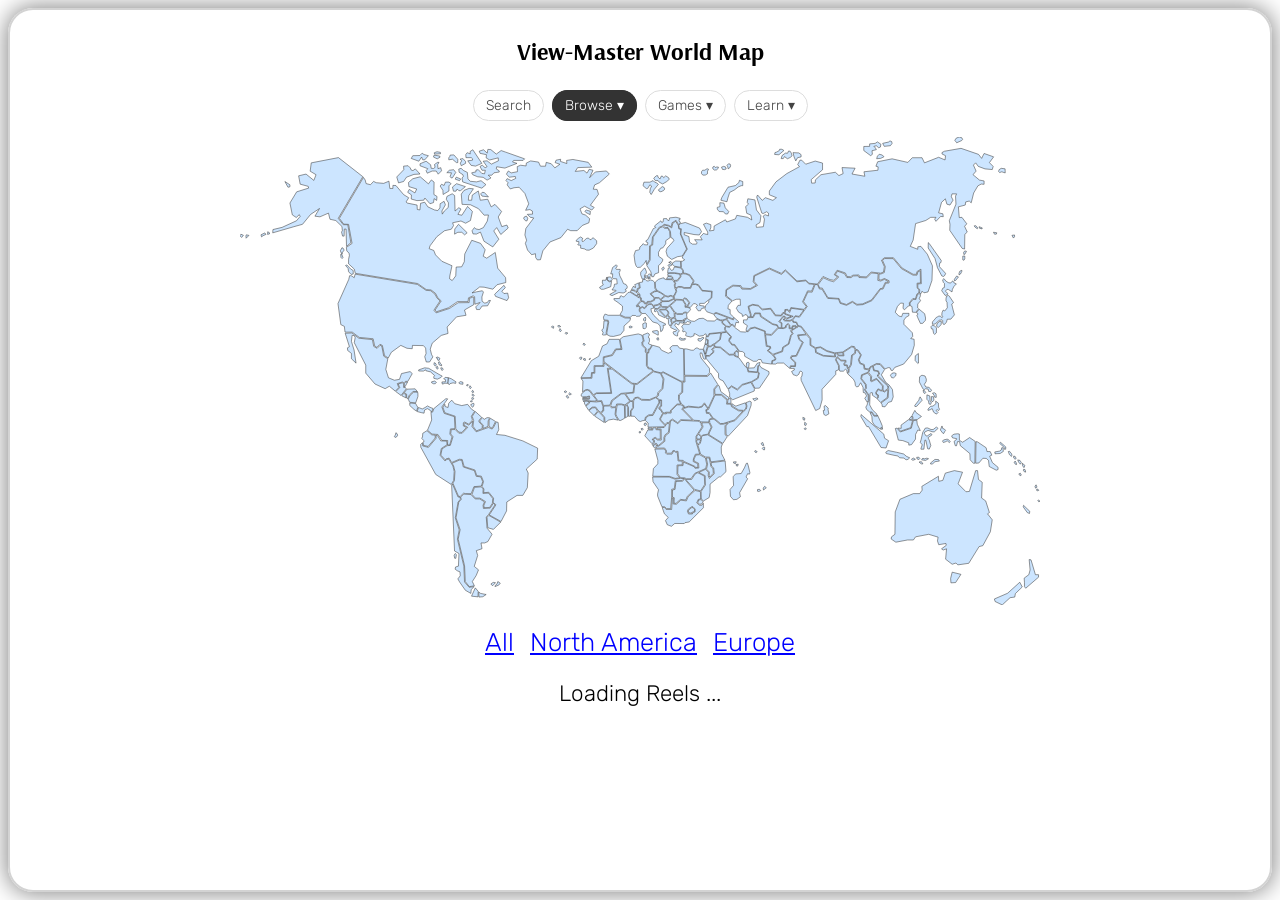
<file: browse.html>
<html>
    <head>

      <!-- Google tag (gtag.js) -->

        <script src="https://code.jquery.com/jquery-1.12.2.min.js"></script>
        <script src="https://vm.vmdatabase.com/airtable.browser.js"></script>
        <script src="shared.js"></script>

        <link rel="preconnect" href="https://fonts.googleapis.com">
        <link rel="preconnect" href="https://fonts.gstatic.com" crossorigin>
        <link href="https://fonts.googleapis.com/css2?family=Arsenal:ital,wght@0,400;0,700;1,400;1,700&family=Rubik:ital,wght@0,300..900;1,300..900&display=swap" rel="stylesheet">


        <link rel="stylesheet" href="./vm2.css">
        <link rel="stylesheet" href="./slides2.css">

        <meta name="viewport" content="width=device-width, initial-scale=1">
        <meta charset="UTF-8">

        <meta property="og:url"                content="https://vm.vmdatabase.com/browse.html" />
        <meta property="og:title"              content="View-Master Database" />
        <meta property="og:description"        content="Dave Machin's Searcheable Database of View-Master Reels" />
        <meta property="og:image"              content="https://vm.vmdatabase.com/db_OB5.jpg" />



        <style>
  svg {
    width: 100%;
    max-width: 800px;
    height: auto;
  }

  path {
    fill: #cce5ff;
    stroke: #333;
    stroke-width: 0.5;
    cursor: pointer;
    transition: fill 0.2s;
  }

  path:hover {
    fill: #66b3ff;
  }

  path.selected {
    fill: #ff6666 !important;
  }
</style>


        <script>

          var all_records = [];
          var original_records = [];

          const max_records_to_load=10000;


          const countryCodeMap = {
            AF: "Afghanistan",
            AX: "Åland Islands",
            AL: "Albania",
            DZ: "Algeria",
            AS: "American Samoa",
            AD: "Andorra",
            AO: "Angola",
            AI: "Anguilla",
            AQ: "Antarctica",
            AG: "Antigua and Barbuda",
            AR: "Argentina",
            AM: "Armenia",
            AW: "Aruba",
            AU: "Australia",
            AT: "Austria",
            AZ: "Azerbaijan",
            BS: "Bahamas",
            BH: "Bahrain",
            BD: "Bangladesh",
            BB: "Barbados",
            BY: "Belarus",
            BE: "Belgium",
            BZ: "Belize",
            BJ: "Benin",
            BM: "Bermuda",
            BT: "Bhutan",
            BO: "Bolivia",
            BQ: "Bonaire, Sint Eustatius and Saba",
            BA: "Bosnia and Herzegovina",
            BW: "Botswana",
            BV: "Bouvet Island",
            BR: "Brazil",
            IO: "British Indian Ocean Territory",
            BN: "Brunei Darussalam",
            BG: "Bulgaria",
            BF: "Burkina Faso",
            BI: "Burundi",
            KH: "Cambodia",
            CM: "Cameroon",
            CA: "Canada",
            CV: "Cape Verde",
            KY: "Cayman Islands",
            CF: "Central African Republic",
            TD: "Chad",
            CL: "Chile",
            CN: "China",
            CX: "Christmas Island",
            CC: "Cocos (Keeling) Islands",
            CO: "Colombia",
            KM: "Comoros",
            CG: "Congo",
            CD: "Congo, the Democratic Republic of the",
            CK: "Cook Islands",
            CR: "Costa Rica",
            CI: "Côte d'Ivoire",
            HR: "Croatia",
            CU: "Cuba",
            CW: "Curaçao",
            CY: "Cyprus",
            CZ: "Czech Republic",
            DK: "Denmark",
            DJ: "Djibouti",
            DM: "Dominica",
            DO: "Dominican Republic",
            EC: "Ecuador",
            EG: "Egypt",
            SV: "El Salvador",
            GQ: "Equatorial Guinea",
            ER: "Eritrea",
            EE: "Estonia",
            ET: "Ethiopia",
            FK: "Falkland Islands (Malvinas)",
            FO: "Faroe Islands",
            FJ: "Fiji",
            FI: "Finland",
            FR: "France",
            GF: "French Guiana",
            PF: "French Polynesia",
            TF: "French Southern Territories",
            GA: "Gabon",
            GM: "Gambia",
            GE: "Georgia",
            DE: "Germany",
            GH: "Ghana",
            GI: "Gibraltar",
            GR: "Greece",
            GL: "Greenland",
            GD: "Grenada",
            GP: "Guadeloupe",
            GU: "Guam",
            GT: "Guatemala",
            GG: "Guernsey",
            GN: "Guinea",
            GW: "Guinea-Bissau",
            GY: "Guyana",
            HT: "Haiti",
            HM: "Heard Island and McDonald Islands",
            VA: "Vatican",
            HN: "Honduras",
            HK: "Hong Kong",
            HU: "Hungary",
            IS: "Iceland",
            IN: "India",
            ID: "Indonesia",
            IR: "Iran",
            IQ: "Iraq",
            IE: "Ireland",
            IM: "Isle of Man",
            IL: "Israel",
            IT: "Italy",
            JM: "Jamaica",
            JP: "Japan",
            JE: "Jersey",
            JO: "Jordan",
            KZ: "Kazakhstan",
            KE: "Kenya",
            KI: "Kiribati",
            KP: "Korea, Democratic People's Republic of",
            KR: "South Korea",
            KW: "Kuwait",
            KG: "Kyrgyzstan",
            LA: "Lao People's Democratic Republic",
            LV: "Latvia",
            LB: "Lebanon",
            LS: "Lesotho",
            LR: "Liberia",
            LY: "Libya",
            LI: "Liechtenstein",
            LT: "Lithuania",
            LU: "Luxembourg",
            MO: "Macao",
            MK: "Macedonia, the Former Yugoslav Republic of",
            MG: "Madagascar",
            MW: "Malawi",
            MY: "Malaysia",
            MV: "Maldives",
            ML: "Mali",
            MT: "Malta",
            MH: "Marshall Islands",
            MQ: "Martinique",
            MR: "Mauritania",
            MU: "Mauritius",
            YT: "Mayotte",
            MX: "Mexico",
            FM: "Micronesia, Federated States of",
            MD: "Moldova, Republic of",
            MC: "Monaco",
            MN: "Mongolia",
            ME: "Montenegro",
            MS: "Montserrat",
            MA: "Morocco",
            MZ: "Mozambique",
            MM: "Myanmar",
            NA: "Namibia",
            NR: "Nauru",
            NP: "Nepal",
            NL: "Netherlands",
            NC: "New Caledonia",
            NZ: "New Zealand",
            NI: "Nicaragua",
            NE: "Niger",
            NG: "Nigeria",
            NU: "Niue",
            NF: "Norfolk Island",
            MP: "Northern Mariana Islands",
            NO: "Norway",
            OM: "Oman",
            PK: "Pakistan",
            PW: "Palau",
            PS: "Palestine",
            PA: "Panama",
            PG: "Papua New Guinea",
            PY: "Paraguay",
            PE: "Peru",
            PH: "Philippines",
            PN: "Pitcairn",
            PL: "Poland",
            PT: "Portugal",
            PR: "Puerto Rico",
            QA: "Qatar",
            RE: "Réunion",
            RO: "Romania",
            RU: "USSR",
            RW: "Rwanda",
            BL: "Saint Barthélemy",
            SH: "Saint Helena, Ascension and Tristan da Cunha",
            KN: "Saint Kitts and Nevis",
            LC: "Saint Lucia",
            MF: "Saint Martin (French part)",
            PM: "Saint Pierre and Miquelon",
            VC: "Saint Vincent and the Grenadines",
            WS: "Samoa",
            SM: "San Marino",
            ST: "Sao Tome and Principe",
            SA: "Saudi Arabia",
            SN: "Senegal",
            RS: "Serbia",
            SC: "Seychelles",
            SL: "Sierra Leone",
            SG: "Singapore",
            SX: "Sint Maarten (Dutch part)",
            SK: "Slovakia",
            SI: "Slovenia",
            SB: "Solomon Islands",
            SO: "Somalia",
            ZA: "South Africa",
            GS: "South Georgia and the South Sandwich Islands",
            SS: "South Sudan",
            ES: "Spain",
            LK: "Sri Lanka",
            SD: "Sudan",
            SR: "Suriname",
            SJ: "Svalbard and Jan Mayen",
            SZ: "Eswatini",
            SE: "Sweden",
            CH: "Switzerland",
            SY: "Syrian Arab Republic",
            TW: "Taiwan, Province of China",
            TJ: "Tajikistan",
            TZ: "Tanzania, United Republic of",
            TH: "Thailand",
            TL: "Timor-Leste",
            TG: "Togo",
            TK: "Tokelau",
            TO: "Tonga",
            TT: "Trinidad and Tobago",
            TN: "Tunisia",
            TR: "Turkey",
            TM: "Turkmenistan",
            TC: "Turks and Caicos Islands",
            TV: "Tuvalu",
            UG: "Uganda",
            UA: "Ukraine",
            AE: "United Arab Emirates",
            GB: "England",
            US: "United States",
            UM: "United States Minor Outlying Islands",
            UY: "Uruguay",
            UZ: "Uzbekistan",
            VU: "Vanuatu",
            VE: "Venezuela",
            VN: "Viet Nam",
            VG: "Virgin Islands, British",
            VI: "Virgin Islands, U.S.",
            WF: "Wallis and Futuna",
            EH: "Western Sahara",
            YE: "Yemen",
            ZM: "Zambia",
            ZW: "Zimbabwe"
          };

          $('document').ready(function(){
              
              displayPagePicker("page_picker_nav");
              
              read_database("Trivia_Fact");

          img = document.getElementById('spinImage');

          // Mouse
          img.addEventListener('mousedown', onPressStart);
          document.addEventListener('mouseup', onPressEnd);

          // Touch
          img.addEventListener('touchstart', (e) => {
            e.preventDefault();
            onPressStart();
          });

          document.addEventListener('touchend', onPressEnd);



            });

            let img = null;

          let startTime = 0;
          let isHolding = false;

          let angle = 0;
          let velocity = 0;
          let animationFrame = null;

          // ----------------------
          // INPUT HANDLERS
          // ----------------------

          function onPressStart() {
            isHolding = true;
            startTime = Date.now();

            // Stop any existing spin
            if (animationFrame) cancelAnimationFrame(animationFrame);

            img.style.transform = `rotate(-33deg)`;
          }

          function onPressEnd() {
            if (!isHolding) return;
            isHolding = false;

            const duration = Date.now() - startTime;

            // Convert duration → velocity (tweak multiplier as needed)
            velocity = Math.min(duration * 0.02, 20); // cap max speed

            startSpin();
          }

          // ----------------------
          // SPIN LOGIC
          // ----------------------

          function startSpin() {
            const friction = 0.97; // lower = more friction

            function animate() {
              angle += velocity;
              velocity *= friction;

              img.style.transform = `rotate(${angle}deg)`;

              if (velocity > 0.1) {
                animationFrame = requestAnimationFrame(animate);
              } else {
                velocity = 0;
                cancelAnimationFrame(animationFrame);
                animationFrame = null;

                onSpinComplete();
              }
            }

            animate();
          }

          // ----------------------
          // COMPLETION CALLBACK
          // ----------------------


          function onSpinComplete() {


            const finalAngle = angle % 360;
            
            console.log("Spin complete at angle:", finalAngle);
            title = getRandomTitleText();
            

            document.getElementById("spinResults").innerHTML = "<h2><a href='./index.html?go="+encodeURIComponent(toTitleCase(title))+"'>"+toTitleCase(title)+"</a></h2>";
            
                all_images=[];

                record_I_want = original_records.filter(item => item.fields?.Name?.toLowerCase() === title.toLowerCase());                

                all_images=record_I_want.flatMap(item => item.fields["Image Preview"]?.map(img => img.url) || [] );

                        // Loop through the array and create <img> elements
                        all_images.forEach(url => {
                          const img = document.createElement("img");
                          img.src = url;               // set the image URL
                          img.alt = "Image";           // optional alt text
                          img.style.maxWidth = "100px"; // optional styling
                          
                          img.style.margin = "5px";     // optional spacing
                          img.style.borderRadius = "12px"; // optional border radius

                          document.getElementById("spinResults").appendChild(img);  // add the image to the page
                        });
            

            
          }


          function show_wheel_spinner() {
            document.getElementById("spinResults").innerHTML = ""; // Clear previous results
            document.getElementById('container').style.display = 'block';
          }


          function toTitleCase(str) {
            return str.replace(
              /\w\S*/g,
              function(txt) {
                return txt.charAt(0).toUpperCase() + txt.substr(1).toLowerCase();
              }
            );
          }


              function read_database(view_name){

                var Airtable = require('airtable');
                var base = new Airtable({apiKey: 'patD5dYFBjdTtIAY8.20d135bce39d21c1b5ca51607082cd53bc1e64158373e0aa0065df8d54c79b0e'}).base('app5Q6OlJ3iMkJ8cd');

                all_records=[];
                original_records=[];


                if (view_name==null){
                  view_name="Trivia_USA";
                }

                current_game_name=view_name;

                base('Reels').select({

                    maxRecords: max_records_to_load,
                    view: view_name
                }).eachPage(function page(records, fetchNextPage) {
                    // This function (`page`) will get called for each page of records.

                    records.forEach(function(record) {
                        
                        
                        original_records.push(record); // for reference for things othat than just the files being extracted below

                        all_records_single = {};

                        all_records_single.id_num=record.get('Reel ID Number');
                        all_records_single.title=record.get('Name');
                        all_records_single.country=record.get('Country');
                        all_records_single.state=record.get('State');



                        all_records.push(all_records_single);

                        document.getElementById("game_controls_content").innerHTML = "<div align='center'>Getting reels from database... ("+all_records.length+")</div>"

                    });

                    // To fetch the next page of records, call `fetchNextPage`.
                    // If there are more records, `page` will get called again.
                    // If there are no more records, `done` will get called.
                    fetchNextPage();

                }, function done(err) {

                    

                    if (err) {
                        console.error(err);
                        document.getElementById("game_controls_content").innerHTML = "Something went wrong :-(  Refresh to try again.)";
                        return;
                      }




                    
                    start();
                });
              }


          function sortData(data) {

            return data.slice().sort((a, b) => {
              const countryA = a.country || "";
              const countryB = b.country || "";
              if (countryA !== countryB) {
                return countryA.localeCompare(countryB);
              }

              const stateA = a.state || "";
              const stateB = b.state || "";
              if (stateA !== stateB) {
                return stateA.localeCompare(stateB);
              }

              const titleA = a.title || "";
              const titleB = b.title || "";
              return titleA.localeCompare(titleB);
            });


          }    

          function groupData(data) {
            const grouped = {};

            data.forEach(item => {
              const { country, state, title } = item;

              if (!grouped[country]) {
                grouped[country] = {};
              }

              if (!grouped[country][state]) {
                grouped[country][state] = new Set();
              }

              grouped[country][state].add(title);
            });

            return grouped;
          }

          function addToggleHandlers() {
            // Toggle countries → show/hide states
            document.querySelectorAll('.country-row').forEach(row => {
              row.addEventListener('click', () => {
                const target = row.dataset.target;


                const isExpanding = [...document.querySelectorAll(`.${target}`)]
                  .some(el => el.style.display === 'none');

                    // Clear all map selections
                  document.querySelectorAll('svg g, svg path').forEach(el => {
                    el.classList.remove('selected');
                  });                  

                document.querySelectorAll(`.${target}`).forEach(el => {
                  el.style.display = isExpanding ? '' : 'none';
                });

                document.querySelectorAll(`.${target}-state-undefined`).forEach(el => {
                  el.style.display = isExpanding ? '' : 'none';
                });

                if (!isExpanding) {
                  document.querySelectorAll(`[class*="${target}-state-"]`).forEach(stateEl => {
                    
                    stateEl.style.display = 'none';

                  });
                }

                if (isExpanding) {

                  // find the two letter code for the country, or keep the full name if not found

                  const codeEntry = Object.entries(countryCodeMap).find(
                        ([code, name]) => name === target.replace("country-", "")
                  );

                  const code = codeEntry ? codeEntry[0].toLowerCase() : target.replace("country-", "");


                  console.log("Mapped code is ", code);

                  // Select the corresponding element
                  const el = document.getElementById(code);

                  if (el) {

                      if (el && el.tagName === 'g') {


                        // Find the child <path> with ID "mainland" and add "selected"
                         mainlandPath = el.querySelector('path.mainland');

                         console.log("Mainland path is ", mainlandPath);
                        if (mainlandPath) {
                          mainlandPath.classList.add('selected');
                        }
                      } else {
                        el.classList.add('selected');
                      }

                  }


                    
                
                }
                



              });
            });

            // Toggle states → show/hide titles
            document.querySelectorAll('.state-row').forEach(row => {
              row.addEventListener('click', (e) => {
                e.stopPropagation(); // prevent triggering country toggle
                const target = row.dataset.target;
                document.querySelectorAll(`.${target}`).forEach(el => {
                  el.style.display = el.style.display === 'none' ? '' : 'none';
                });
              });
            });
          }


          function filterCountries(grouped, allowedCountries) {
            return Object.fromEntries(
              Object.entries(grouped).filter(([country, states]) =>
                allowedCountries.includes(country)
              )
            );
          }


          function getRandomTitleText() {
            // Select all <tr> elements whose class includes "title-row country-"
            const rows = document.querySelectorAll('tr[class*="title-row country-"]');

            if (rows.length === 0) {
              return null; // no eligible rows found
            }

            // Pick a random row
            const randomRow = rows[Math.floor(Math.random() * rows.length)];

            // Get the third column (index 2)
            const thirdCell = randomRow.querySelector('td:nth-child(3)');

            // Return the text, or null if the cell doesn't exist
            return thirdCell ? thirdCell.textContent.trim() : null;
          }


          function buildTable(data, containerId, filter_countries = null) {

            data=sortData(data);


            grouped = groupData(data);
            display_text="display: none;";


            if (filter_countries) {
console.log("Filter is ",filter_countries);
              grouped=filterCountries(grouped, filter_countries); 
              
              if (!Array.isArray(filter_countries) && filter_countries!="USA")
                  {
                      display_text="";
                  }
            }


            const container = document.getElementById(containerId);

            if (Object.keys(grouped).length > 0)
              {

                      let html = `
                      <div>
                        <p>Click on a country to see reels. Click spin the reel to get a random reel from the current list!</p>                        
                      </div>                      
                      <div class="table-container">
                        <img onclick="show_wheel_spinner();" src="./spin_wheel_button.png" class="table-icon" alt="Spin the Reel"  />

                      <table class="rounded-table" width="100%">`;

                      Object.keys(grouped).forEach(country => {
                        const countryId = `country-${country.replace(/\s+/g, '-')}`;

                        // Country row
                        html += `
                          <tr class="country-row" data-target="${countryId}" style="cursor:pointer; background:#ddd;">
                            <td colspan="3">${country}</td>
                          </tr>
                        `;

                        Object.keys(grouped[country]).forEach(state => {
                          const stateId = `${countryId}-state-${state.replace(/\s+/g, '-')}`;

                          // State row (initially hidden)
                          display_text_usa_exception = display_text;

                          if (filter_countries=="USA"){display_text_usa_exception=""}

                                html += `
                                  <tr class="state-row ${countryId}" data-target="${stateId}" style="${display_text_usa_exception} cursor:pointer; background:#eee;">
                                    <td width="2%"></td>
                                    <td colspan="2">${(!state || state === "undefined") ? "All" : state}</td>
                                    
                                  </tr>
                                `;
                            
                          // Titles (initially hidden)
                          grouped[country][state].forEach(title => {
                            html += `
                              <tr class="title-row ${stateId}" style="${display_text} ">
                                <td></td>
                                <td></td>
                                <td><a href="./index.html?go=${encodeURIComponent(toTitleCase(title))}">${toTitleCase(title)}</a></td>
                              </tr>
                            `;
                          });
                        });
                      });

                      html += `</table>
                      
                      </div>`;
                      container.innerHTML = html;

                      addToggleHandlers();
            } else {
              container.innerHTML = "<div align='center'>No reels found for "+filter_countries+".</div>";
            }
          }


  function onCountryClick(name, expanded=null) {
              console.log('Clicked country:', name);

                const countryName = countryCodeMap[name.toUpperCase()] || name;

          console.log('Mapped country name:', countryName);

            if (countryName === "England"){
              buildTable(all_records, "game_controls_content", ["England", "Scotland", "Wales", "Northern Ireland"]);
            } else {
              buildTable(all_records, "game_controls_content", countryName);
            }

              
            }






          function start(){
                

              
                
                buildTable(all_records, "game_controls_content");




          let selectedCountry = null;

          // Handle grouped countries
          document.querySelectorAll('#worldMap g').forEach(countryGroup => {
            if (!countryGroup.id) return;

            countryGroup.style.cursor = 'pointer';
            countryGroup.addEventListener('click', () => {
              const countryName = countryGroup.id;

              // Remove highlight from previous selection


                  document.querySelectorAll('svg g, svg path').forEach(el => {
                    el.classList.remove('selected');
                  });



              if (selectedCountry) {
                if (selectedCountry.tagName === 'g') {
                  selectedCountry.querySelectorAll('path').forEach(p => p.classList.remove('selected'));
                } else {
                  selectedCountry.classList.remove('selected');
                }
              }

              selectedCountry = countryGroup;

              // Highlight new selection
              selectedCountry.querySelectorAll('path').forEach(p => p.classList.add('selected'));

              onCountryClick(countryName);
            });
          });

          // Handle single-path countries
          document.querySelectorAll('#worldMap path').forEach(path => {
            if (!path.closest('g[id]')) { 
              path.style.cursor = 'pointer';
              path.addEventListener('click', () => {
                const countryName = path.id || 'UNKNOWN';

                // Remove highlight from previous selection

                    // Clear all map selections
                  document.querySelectorAll('svg g, svg path').forEach(el => {
                    el.classList.remove('selected');
                  });    
                  

                selectedCountry = path;
                selectedCountry.classList.add('selected');

                onCountryClick(countryName);
              });
            }
          });

                
              }

    </script>
    </head>

    <body>


      <div id="main_div" class="center">
       
        <h1>View-Master World Map</h1>
        <div style=" display: flex; justify-content: center;" id="page_picker_nav"></div>

        <div id="map_content">

<svg version="1.1"
     xmlns="http://www.w3.org/2000/svg"
     xmlns:xlink="http://www.w3.org/1999/xlink"
     x="0px"
     y="0px"
     width="784.077px"
     height="458.627px"
     viewBox="30.767 241.591 784.077 458.627"
     id="worldMap">
<title>Simple World Map</title>
<desc>
    Author: Al MacDonald
    Editor: Fritz Lekschas
    License: CC BY-SA 3.0
    ID: ISO 3166-1 or "_[a-zA-Z]" if an ISO code is not available
</desc>
<g>
    <path id="_somaliland" d="M512.674,502.797l3.526,2.403l1.046-0.052l8.757-3.008l0.994,3.206l-0.701,2.706l-1.893,1.503l-4.729-0.302l-6.769-4.158L512.674,502.797L512.674,502.797z"/>
    <path id="ae" d="M528.466,468.135l0.753,3.008l8.522,0.752l0.596-6.172l1.644-0.897l0.448-2.257l-2.688,0.753l-2.99,4.521L528.466,468.135L528.466,468.135z"/>
    <path id="af" d="M545.85,435.383l1.374,10.771l3.423,0.752l0.32,1.937l-2.455,2.049l4.573,3.691l8.885-3.198l0.709-3.786l5.593-3.491l2.145-8.091l1.599-1.722l-1.659-2.887l5.412-3.347l-0.691-0.968l-2.498,0.155l-0.226,2.299l-3.354-0.033l-0.062-3.068l-1.079-1.288l-1.815,1.649l0.052,1.515l-2.739,1.036l-5.059-0.319l-6.568,6.881L545.85,435.383L545.85,435.383z"/>
    <path id="al" d="M450.679,420.438v3.984l1.142,2.152l0.82-0.096l1.409-2.566l-0.821-1.15l-0.319-2.844l-1.089-1.012L450.679,420.438L450.679,420.438z"/>
    <path id="am" d="M507.47,420.549l4.149,5.411l-1.218,1.427l-2.939-0.51l-3.646-3.268l0.196-2.146L507.47,420.549L507.47,420.549z"/>
    <g id="ao">
        <path class="mainland" d="M437.366,547.461l2.948,11.003l-0.069,3.478l-4.313,4.633l-0.647,7.527l16.597,0.147l5.395,1.954l4.45-0.58l-2.594-3.251l0.01-9.282l5.101-0.217v-3.621l-4.142-0.172l-0.829-8.575l-1.746,0.024l-0.943-0.848l-1.027,0.054l-1.365,2.646h-5.255l-1.22-1.227l0.363-1.738l-1.436-2.101L437.366,547.461L437.366,547.461z"/>
        <path d="M435.577,544.453l1.504,1.953l1.945-1.842l-0.571-1.909l-0.483-0.035L435.577,544.453L435.577,544.453z"/>
    </g>
    <g id="ar">
        <path class="mainland" d="M279.05,600.613l1.677,1.571l-6.371,9.467l-2.239,2.479l0.777,10.813l4.918,5.974l-4.132,7.209l-3.129,1.35h-3.579l1.003,5.627l-5.593,1.92l1.34,4.729l-3.354,10.701l4.141,3.38l-2.239,5.515l-3.804,5.975l2.014,4.165l-4.918,0.786l-4.028-4.951l-0.674-15.432l-6.258-26.209l1.893-9.163l-4.028-11.713l2.68-15.204l2.463-2.931l-0.605-2.222l3.164-2.888l7.054,0.483l3.942,4.21l4.555,0.078l4.668,2.853l-1.375,3.217l0.329,3.25l6.612-0.312L279.05,600.613L279.05,600.613z"/>
        <path d="M264.745,687.564l0.225,4.951l3.803-0.337l3.242-2.144l-5.48-1.124L264.745,687.564L264.745,687.564z"/>
    </g>
    <path id="at" d="M430.46,403.459l-0.562,1.167l0.483,0.83l2.015-0.415h1.711l1.857,1.572l3.95-0.717l2.904-1.729l0.743-1.167l-0.112-1.504l-2.611-1.954l-3.501,0.035l-0.294,1.988l-3.683,1.797L430.46,403.459L430.46,403.459z"/>
    <g id="au">
        <path class="mainland" d="M672.961,609.067l-0.303,21.938l-3.371,2.472l-0.303,2.161l4.598,3.086l11.35-2.161h5.826l2.145-3.095l12.879-2.472l9.198,2.784l-0.614,3.708l1.228,3.708l7.055-1.236l0.303,1.851l-4.599,3.396l1.53,1.236l3.37-1.236l-0.917,10.2l6.44,4.944l3.683-1.236l1.841,1.852l10.735-1.548l10.123-16.381l3.682-0.925l7.357-13.596l1.841-11.739l-4.599-5.869l1.842-1.236l-3.684-11.436l-3.984-2.783l0.614-15.448l-3.684-2.782l-0.916-8.652h-1.842l-6.138,20.392l-3.37,0.312l-7.668-7.728l4.297-11.437l-7.971-1.547l-8.896,2.472l-2.454,7.104l-3.984,0.925l-0.304-4.944l-16.252,9.889l0.304,3.708l-2.454,3.397h-6.139l-13.19,5.56L672.961,609.067L672.961,609.067z"/>
        <path d="M728.775,668.089l-1.531,6.181l0.304,4.322l4.599-0.312l5.213-8.03L728.775,668.089L728.775,668.089z"/>
    </g>
    <path id="az" d="M508.931,418.674l-0.873,1.486l4.071,5.342l1.418-0.458l2.334,2.446l1.011-4.287l2.533,0.406l-0.104-1.229l-4.165-3.646l-0.795,2.143L508.931,418.674L508.931,418.674z"/>
    <path id="ba" d="M442.708,411.084l-0.319,0.527l5.801,5.981l2.127-3.13l-0.078-1.234l-1.857-2.256L442.708,411.084L442.708,411.084z"/>
    <path id="bd" d="M616.256,457.908l-1.134,2.049l2.938,5.584l0.087,4.357l0.535,1.166l3.449,0.061l1.953-1.875l1.418,0.855l0.285,2.652l1.133-0.708l0.069-3.389l-0.951-0.112l-0.596-2.879l-2.403-0.086l-0.596-1.6l1.469-1.962l0.024-0.97h-4.269L616.256,457.908L616.256,457.908z"/>
    <path id="be" d="M414.019,391.704l-0.554,1.383l5.947,3.925l0.4,0.051l0.375-1.094l0.837-0.588l-1.336-1.499h-0.916l-1.255-1.426L414.019,391.704L414.019,391.704z"/>
    <path id="bf" d="M404.493,493.496l3.146-0.25l5.16,7.295l-4.789,3.613l-3.466-0.892l-4.66,0.062l-0.752,2.73l-3.907,0.19l-1.071-1.461l1.385-4.442L404.493,493.496L404.493,493.496z"/>
    <path id="bg" d="M457.092,414.066l0.139,4.305l1.452,3.025l5.454,0.095l2.455-1.737l2.412-0.959l-0.588-2.75l0.545-1.469l-1.228-0.641l-1.687,0.139l-1.323,1.332l-5.549,0.043L457.092,414.066L457.092,414.066z"/>
    <path id="bi" d="M478.504,538.385l3.691-0.078l-0.959,3.232l-0.935,0.812h-1.142l-0.812-2.187L478.504,538.385L478.504,538.385z"/>
    <path id="bj" d="M411.512,515.288h1.833l0.104-5.204l2.315-3.363l-0.104-5.852l-2.102-0.052l-3.604,2.816l1.504,2.87L411.512,515.288L411.512,515.288z"/>
    <path id="bn" d="M689.038,515.08l-2.489,3.018l2.04,0.641l1.149-1.608L689.038,515.08L689.038,515.08z"/>
    <path id="bo" d="M238.631,561.361l7.114-3.104l2.351,0.226l1.565,6.534l10.839,3.604l1.79,5.523l4.469,0.562l1.902,4.729l-1.34,4.278l-7.27,0.562l-2.68,6.872l-5.705-0.112l-1.79-0.337l-3.293,3.197l-1.625-0.156l-5.593-12.957l1.547-2.316l0.545-9.163l-1.383-5.455L238.631,561.361L238.631,561.361z"/>
    <path id="br" d="M286.631,618.464l5.402-10.391l0.198-8.73l10.079-6.501h5.645l4.435-7.512l0.804-14.418l-1.815-3.855l10.684-9.751l0.406-10.761l-14.514-7.105l-17.53-5.48l-8.264-0.812l2.221-4.669l-0.604-7.104l-1.808-0.596l-2.671,5.308l-1.4,1.754l-3.595-1.59l-12.093,4.261l-4.028-5.073l0.648-5.299l-3.804,3.872l-4.201-2.265l-0.424,0.597l0.009,1.841l3.622,1.945l-5.437,5.73l-3.432-0.034l-3.475-3.535l-3.933,0.121l-0.484,4.2l2.256,2.739l-2.663,8.532l-3.112,0.241l-4.953,3.13l-1.21,6.146l4.296,4.599l0.787-0.89l3.017-0.812l2.576,4.34l7.374-3.164l2.861,0.165l1.971,6.976l10.52,3.337l1.815,5.564l4.478,0.537l2.135,5.314l-1.443,4.729l1.884,2.474l-0.276,3.683l5.048-0.477l4.625,5.844l-0.363,4.105l2.74,2.316l-6.57,9.95L286.631,618.464L286.631,618.464z"/>
    <g id="bs">
        <path d="M222.121,463.112l-1.089-0.337l-0.086,2.101l1.34,1.349l0.917-1.349L222.121,463.112L222.121,463.112z"/>
        <path d="M224.29,466.397l-1.504,0.838l1.417,2.021l0.752-1.011L224.29,466.397L224.29,466.397z"/>
        <path d="M229.14,467.91l-1.591-0.087l0.165,1.012l1.167,1.687l1.002-1.099L229.14,467.91L229.14,467.91z"/>
        <path d="M228.388,465.896l-2.593-1.099l-0.501-2.609l1.002-0.425l1.003,2.023l1.002,0.76L228.388,465.896L228.388,465.896z"/>
        <path d="M225.881,460.588l-1.34-0.337l-0.251-1.686l-1.417-0.501l0.917-0.926l1.668,0.588l1.253,0.762L225.881,460.588L225.881,460.588z"/>
    </g>
    <path id="bt" d="M616.108,453.561l1.34,1.833l4.528,0.034l-0.458-2.507L616.108,453.561L616.108,453.561z"/>
    <path id="bw" d="M454.56,594.589l1.858,0.57l-0.26,5.314l1.911,0.26l4.391-3.959l5.273,0.57l1.399-3.545l6.673-6.095l-8.013-9.223l-0.104-1.514l-0.883-0.26l-2.43,2.24l-6.31,0.154l-0.884,7.866l-2.479,0.57L454.56,594.589L454.56,594.589z"/>
    <path id="by" d="M456.418,382.861l1.297,2.135l-0.519,1.703l0.086,1.349l0.476,1.616l2.68-1.521l3.329,0.086l2.334,0.959h5.922l1.729-4.141l1.037-1.564v-1.045l-3.717-5.23l-3.285-1.305l-2.68-0.303l-2.335,0.743l0.088,2.351l-3.241,4.098L456.418,382.861L456.418,382.861z"/>
    <path id="bz" d="M191.823,483.228l-0.043,3.154h0.726l2.472-4.615h-1.677L191.823,483.228L191.823,483.228z"/>
    <g id="ca">
        <path class="mainland" d="M151.767,281.182l1.72,2.602l0.864,3.475l4.305,1.081l3.017-3.25l2.585,1.306l7.321,0.647l5.169-2.17l0.864,7.157h3.017v-3.034l3.017,0.216l7.538,8.895l4.953,3.035l-2.584,4.123l1.081,1.081l9.673,1.953l0.216,4.34l2.585,0.433l0.648-6.51l4.089-1.08l3.017,4.556l6.457,3.034l3.233,0.647l2.152-2.602l0.216-4.124l3.873-2.387l1.288,3.476l-3.449,6.077l0.432,3.033l1.937-3.033l3.873-3.475l0.216-4.556l-2.152-3.476l0.648-2.817l5.169-2.603l2.369,1.738l0.432,15.188l3.657-3.25l2.152,1.305l-3.017,5.204l3.873,0.865l5.602-8.679l4.737,4.986l-1.936,8.895l-4.737,2.603l-4.521-2.169l-8.177,1.736l0.864,2.818l-2.152,3.476l-6.673,1.521l-7.538,5.86l-6.673,8.896l-0.864,2.817l4.521,1.737l1.72,4.339l6.241,6.293l9.906,4.339l-2.152,9.975l-0.216,2.818l2.585,1.736l3.449-4.555l0.432-8.679l5.385-0.216l2.584-4.988l0.433-7.589l6.889-13.45l8.609,3.034l4.521,6.293l-1.937,6.292l3.449,1.954l8.394-5.646l2.368,15.404l7.754,9.327l0.216,4.771l-8.609,2.17l-4.088,4.338l-8.609-1.953l-4.305-0.217l-7.538,5.86l4.521-1.081l5.601-1.08l1.081,1.305l-1.504,4.771l0.216,4.34l2.585,1.736l2.584-0.648l1.296-1.953h1.72l-2.801,5.205l-5.385,0.215l-2.368,3.476h-3.017l-0.864-2.603l4.305-4.338l-5.169,1.737l-0.233-7.374l-1.487-0.863l-4.521,1.953l-0.432,3.691h-10.338l-8.832,6.08l-11.842,3.908l-1.288-1.738l5.964-8.902l-3.388-3.261l-2.152-4.132l-4.383-3.346l-4.702-0.389l-8.428-5.904l-61.122-10.043l-1.011-4.142l-5.602-5.204v-4.339l0.865-3.907l-0.433-2.168l-2.152-2.171l-0.432-3.475l5.602-3.908l-3.449-18.653l-4.737-0.217l-4.305-5.645L151.767,281.182L151.767,281.182z"/>
        <path d="M130.684,350.117l-1.47,2.818l0.51,1.996l0.959,0.598l-0.225,0.812l-1.029,0.294l0.294,2.965l1.106,1.115l0.882-0.959l-1.106-2.887l0.657-2.299l1.616-2.152l-1.175-1.997L130.684,350.117L130.684,350.117z"/>
        <path d="M135.542,367.008l-1.323,0.52l2.429,2.818l0.588,3.336l2.429,2.592l2.058-0.371v-3.406l-2.498-1.557L135.542,367.008L135.542,367.008z"/>
        <path d="M268.15,295.833l-1.53,1.547l1.34,2.126l6.328,0.77l-4.028-4.252L268.15,295.833L268.15,295.833z"/>
        <path d="M191.105,270.143l0.19,3.475l-6.898,7.148l1.729,5.791l4.979-1.348l2.878-4.253l7.278-2.706l5.938-0.389l-4.599-5.022l-2.299,1.737l-1.729-0.579l-0.959-2.126l-2.109-2.126L191.105,270.143L191.105,270.143z"/>
        <path d="M200.113,259.908l-1.53,2.706l7.477,2.706l2.68-4.055l1.15,2.707h1.919l3.639-4.055l-4.409-1.158l-1.729-1.348l-2.299,2.316L200.113,259.908L200.113,259.908z"/>
        <path d="M213.148,265.318l-5.938,2.508v1.928l7.667,2.896l-1.729,1.928l1.15,2.507l4.789-2.126h4.028l1.919,3.086l3.259-3.285l-0.77-3.095l-2.68,0.968l-0.38-3.863l1.34-2.316h-1.34l-2.109,1.349l-0.959,0.769l0.579,2.707l-1.53,1.158l-2.299-0.19l-0.579-3.476L213.148,265.318L213.148,265.318z"/>
        <path d="M221.005,259.329l-0.579,1.927l3.639,1.738l2.68-1.547l-0.19-1.158L221.005,259.329L221.005,259.329z"/>
        <path d="M223.875,256.044l-2.679,0.968l0.19,1.35l5.938-0.389l-0.19-1.349L223.875,256.044L223.875,256.044z"/>
        <path d="M236.72,259.329l-0.38,1.348l-0.959,1.349v1.929l3.639-0.579l3.83,3.285h1.34v-3.285l-3.83-4.253L236.72,259.329L236.72,259.329z"/>
        <path d="M246.497,263.191l1.53,1.738l-1.34,2.316l0.959,2.507l4.218-2.317v-1.736l-2.49-2.896L246.497,263.191L246.497,263.191z"/>
        <path d="M252.055,258.75l0.19,3.086h5.178l1.34,1.158l-0.19,1.348l-4.599,0.58l3.259,4.443l4.409,0.77l6.128-2.705l-8.817-13.33l-2.68,1.738l0.19,2.316l-3.069-1.158L252.055,258.75L252.055,258.75z"/>
        <path d="M207.399,280.576l-7.278,1.928l-4.219,3.673l0.38,4.054l7.667,2.317l-1.729,3.864l-5.558-3.477l-1.53,2.896l3.639,2.507l-0.19,4.054l5.558,1.547l6.708-0.389l1.149-2.126l4.979,5.601l3.449-1.157l0.579-3.864l2.49,1.737l0.38-3.864l-3.068-1.928l0.19-12.162l-2.68-2.126l-2.87,3.864L207.399,280.576L207.399,280.576z"/>
        <path d="M230.782,289.073l-2.489-1.158l-1.34,1.737l2.68,4.253l0.19,4.054l5.749-3.475v-5.022l2.109-2.126l-2.109-1.547h-3.449L230.782,289.073L230.782,289.073z"/>
        <path d="M243.048,287.335l-4.028,3.285l0.959,4.054h2.49l1.149-2.126l1.729,1.737l1.729-0.19l4.599-3.864L243.048,287.335L243.048,287.335z"/>
        <path d="M242.659,280.956l-0.959,1.928l4.218,1.548l1.15-1.738L242.659,280.956L242.659,280.956z"/>
        <path d="M240.169,273.617l-4.218,0.579l-2.49,2.315l4.599,0.19l-1.34,3.475l0.959,1.548l1.34-0.19l3.259-5.212L240.169,273.617L240.169,273.617z"/>
        <path d="M247.456,272.27l-2.299,0.77l0.38,3.086l3.83,2.507l0.19,1.927l-1.149,1.159l0.579,3.864l14.755,4.823l4.028,1.349l4.028-3.475l-4.789-3.864l-4.409,1.158l-6.128-0.579l-2.299-2.316l-0.579-6.371l-3.83-1.928L247.456,272.27L247.456,272.27z"/>
        <path d="M259.523,292.357l-4.218-0.39l-4.979,1.927l-2.68,3.666l0.769,10.043l8.238,0.39l7.857,3.864l5.559,6.371l4.218-0.19l-1.15,5.981l-3.829,6.371l-4.218,1.926l-3.069-0.578l-1.53-1.348l-2.299,3.086l0.959,3.086l3.259,0.189l4.028-1.928l3.449,8.886l8.626,5.603l5.938-7.529l-4.979-8.108l2.878-3.284l4.028,6.758l7.278-6.371l-1.339-2.896l-4.98,1.548l-3.448-9.466l3.259-5.403l-6.518-6.949l-3.639,2.507l-3.449-7.529l-7.277,0.968l-1.919-9.076l-5.938,4.055l-0.579,5.021h-3.259l0.38-4.443L259.523,292.357L259.523,292.357z"/>
        <path d="M262.021,274.006v1.738l-4.218,0.968l1.149,1.927l4.789,1.928l5.368,0.58l3.831,2.705l3.829-2.127l-2.681-2.705h3.449l2.109-2.316l5.178-0.77v-1.158l-2.878-1.928l0.379-2.127l8.048,1.348l11.886-4.633l-4.41-1.348l1.15-1.547h9.197l1.531-1.547l-18.593-6.569l-4.41-1.547l-4.789,3.476l-5.368-4.443l-2.878-0.19l-0.579,3.675l-3.638-3.285l-4.218,1.349l0.769,2.126l6.328,1.35l-0.38,3.086l3.449,2.125l8.438-2.125l0.19,2.896l-6.898,3.285l-4.218-3.285l-3.83,0.389l3.83,5.411l-1.919,0.969l-2.878-2.508l-2.109,1.348l1.919,3.666h3.259l-0.769,3.475l-2.68-0.389l-3.449-3.674L262.021,274.006L262.021,274.006z"/>
        <path d="M244.941,327.159l-3.657,4.599l-0.225,5.065l3.198-1.841h3.881l2.74,2.533l2.515-2.076L244.941,327.159L244.941,327.159z"/>
        <path d="M289.466,386.977l-9.136,8.748l0.916,2.074l11.186,4.141l1.599-2.758l-0.916-4.599l-3.657,0.458l-2.057-2.299l3.423-3.449L289.466,386.977L289.466,386.977z"/>
    </g>
    <path id="cd" d="M438.023,546.597l8.912-0.155l1.808,2.567l-0.069,1.893l0.665,0.605h4.426l1.271-2.499h1.808l0.734,0.742l2.479-0.069l0.735,8.714l4.287,0.139v0.675l11.521,5.195l0.536,1.012h2.411l-0.268-3.648l-4.356-2.092l0.269-2.766l1.876-4.392l4.287-0.139l-3.683-12.224l0.068-5.195l5.826-9.11l0.068-1.278l-0.874-0.477l0.035-2.472l-1.062-0.095l-1.072-1.366l-17.59-0.795l-3.226,3.138l-5.28-3.475l-1.858,1.141l-1.348,11.35l-3.337,2.575l-1.003,2.283l0.179,3.381l-6.017,4.918l-1.6-0.726l0.216,0.94L438.023,546.597L438.023,546.597z"/>
    <path id="cf" d="M443.452,519.229l4.028,4.356l1.59-2.057l2.532,0.104l0.544-2.006l2.49-1.556l5.169,3.562l2.982-2.956l11.574,0.51l-10.736-11.082l1.443-0.897l0.198-1.954l-2.438-1.149h-3.58l-5.766,5.715l-0.197,2.351l-4.573-0.146l-0.146,1.003l-2.982-0.305l-2.688,5.108L443.452,519.229L443.452,519.229z"/>
    <path id="cg" d="M439.424,526.551l-0.052,1.255l4.131,0.104l0.146,10.728l-3.777-0.104l-2.187-1.703l-1.693,0.951l-0.078,0.476l0.873,0.423l0.251,2.204l-2.334,2.006l0.501,1.057l2.585-2.006h1.244l0.396,1.2l1.644,0.7l5.271-4.46l-0.104-3.259l1.099-2.653l3.38-2.507l0.907-8.479l-2.402,0.009l-2.783,3.812L439.424,526.551L439.424,526.551z"/>
    <path id="ch" d="M423.787,402.82l-3.771,4.011l0.078,0.405l1.547-0.483l1.393,1.937l2.352-0.83l1.625,1.263l0.667-0.38l2.005-3.146l-0.511-0.484l-1.979-0.051l-0.959-1.963L423.787,402.82L423.787,402.82z"/>
    <path id="ci" d="M388.484,521.562l3.697-2.617l4.6-0.806l4.693,1.013l-2.395-3.622l-0.701-2.213l0.701-6.544l-4.192,0.198l-1.9-1.814l-3.994,0.104l-1.901,0.304l0.198,4.425l-1.002,0.406l-1.203,2.215l3.095,3.62L388.484,521.562L388.484,521.562z"/>
    <g id="cl">
        <path d="M261.391,683.51l-3.691,8.109l6.371,0.674l0.112-5.403L261.391,683.51L261.391,683.51z"/>
        <path d="M260.137,682.239l-2.775,3.068l-0.337,3.604l-5.368-3.043l-5.705-8.221l-1.677-2.932l2.351-3.043l-0.225-3.83l-2.68-1.124l-2.126-1.572l0.449-2.144l2.792-0.787l0.562-12.387l-4.356-2.48l-2.844-64.477l0.735-1.278l5.567,12.836l1.781,0.035l0.579,2.049l-2.369,2.868l-2.723,15.448l3.873,11.895l-1.79,9.007l6.31,26.485l0.666,15.49l4.521,5.229L260.137,682.239L260.137,682.239z"/>
        <path d="M241.717,649.833l-1.115,1.686l0.562,2.932l1.115,0.112l0.562-3.718L241.717,649.833L241.717,649.833z"/>
    </g>
    <path id="cm" d="M428.031,519.428l2.783,2.561l-0.199,3.959l15.266-0.354l1.245-1.399l-4.375-4.711l-0.648-1.703l2.784-5.212l-1.893-3.458l-1.591-0.855v-1.755l1.841-1.202l0.104-5.463l-1.46-0.164l-0.024,2.87l-6.414,11.972l-3.925,0.199l-2.688,1.85L428.031,519.428L428.031,519.428z"/>
    <g id="cn">
        <path class="mainland" d="M594.498,386.128l-2.99,7.521l-4.124-0.217l-4.349,9.518l3.691,4.701l-7.606,10.504l-3.907-0.658l-2.611,3.285l0.648,1.971l3.043,0.217l1.521,3.5l3.044,0.658l9.344,12.04v6.129l4.563,2.844l4.996-0.873l6.303,3.719l7.605,2.187l3.691-0.439l4.132-0.441l8.687-5.688l2.828,0.44l1.08,2.567l2.396,0.718l3.26,4.813l-2.17,4.814l1.306,3.285l3.69,1.312l0.647,3.942l4.35,0.439l0.647-1.971l6.302-3.285l3.907,0.217l4.563,5.03l3.043-1.312l1.954,0.216l0.873,2.412l1.521,0.216l2.169-3.06l8.688-3.285l7.823-9.413l2.61-8.974l-0.217-5.912l-3.259-0.656l1.953-2.188l-0.434-3.501l-8.255-8.314v-4.157l2.386-3.062l2.388-1.098l0.216-2.412h-6.085l-1.089,3.285l-2.828-0.656l-3.475-3.718l2.17-5.688l3.043-3.285l2.827,0.217l-0.434,5.031l1.521,1.313l3.691-3.717l1.306-0.216l-0.433-2.844l3.476-4.158l2.61,0.216l1.521-4.813l1.781-0.942l0.182-3l-1.729-1.815l-0.147-4.736l3.329-0.217l-0.216-12.214l-2.334,1.4L694.267,377l-3.897-0.009l-11.298-6.354l-8.16-9.837l-8.281-0.086l-2.107,1.833l2.68,6.137l-0.935,5.758l-3.335,1.383l-1.876-0.147l-0.139,5.696l1.954,0.441l3.476-1.53l4.563,2.187v2.188l-3.26,0.216l-2.611,5.688l-2.386,0.215l-8.472,11.16l-8.902,3.941l-6.086,0.441l-4.124-2.844l-5.869,3.068l-6.302-1.971l-1.521-4.158l-10.642-0.657l-5.646-9.188h-2.386l-1.92-4.262L594.498,386.128z"/>
        <path d="M671.802,472.655l-2.064,0.579l-1.487,1.833l1.236,2.411l1.814,0.163l2.066-1.832l0.492-2.411L671.802,472.655L671.802,472.655z"/>
    </g>
    <path id="co" d="M234.326,498.251l-1.781-0.182l-11.773,9.707l-1.245,3.414l-1.608,0.182l0.717,7.546l-4.105,10.07l4.46,3.776l5.714,0.363l3.924,5.757l5.705,0.183l-0.182,4.312h2.135l2.316-7.909l-2.144-2.694l0.536-5.031l4.46-0.363l-0.536-11.688l-9.993-3.232l-2.316-6.293L234.326,498.251L234.326,498.251z"/>
    <path id="cr" d="M202.905,502.745l1.202,2.352l0.977,1.297l-1.314,3.898l-2.507-1.764l-4.097-3.752v-2.48L202.905,502.745L202.905,502.745z"/>
    <path id="cu" d="M205.904,469.846v1.1l4.599,0.086l2.169-1.263l0.337,0.926l4.512,1.098l4.011,3.622l-0.917,1.262l0.165,1.436l3.345,0.839l3.345-1.514l1.504-1.513l-2.169-1.098l-11.194-6.569l-3.924-0.424L205.904,469.846L205.904,469.846z"/>
    <g id="cv">
        <path d="M350.01,490.264l-1.642,0.942l1.175,0.941l1.409-0.708L350.01,490.264L350.01,490.264z"/>
        <path d="M354.046,492.165l-1.071,0.951l0.762,1.409l1.832-0.821L354.046,492.165L354.046,492.165z"/>
        <path d="M351.704,494.836l-1.375,0.821l1.479,1.979l1.168-0.612L351.704,494.836L351.704,494.836z"/>
    </g>
    <path id="cy" d="M484.555,437.794l1.062,0.771l-3.294,3.119l-1.573-0.052l-1.167-0.821l0.156-1.529l2.386-0.155L484.555,437.794L484.555,437.794z"/>
    <path id="cz" d="M437.202,398.921h2.567h1.263l2.049,1.461l3.795-3.155l-3.683-2.627l-3.648-1.765l-2.498,0.45l-3.389,2.178L437.202,398.921L437.202,398.921z"/>
    <path id="de" d="M422.257,384.234l3.086-0.5v-2.178l2.584-0.425l1.418,1.427l1.495,0.164l2.334-1.012l2.083,0.588l1.832,1.592l0.251,5.955l1.832,2.438l-2.411,0.337l-4.003,2.515l0.338,0.839l3.579,3.354l-0.251,1.677l-3.328,1.677l-3.085,0.086l-0.753,1.59h-1.581l-0.752-1.676l-2.749-0.675l-0.088-2.767l-1.39-0.77l0.114-1.861l-0.406-1.328l-1.982-1.824l0.414-2.854l2.161-1.011L422.257,384.234L422.257,384.234z"/>
    <g id="dk">
        <path d="M427.123,370.076l-3.586,3.968l-0.13,2.584l1.635,4.263l2.559-0.484l-0.319-3.483l1.764-1.971l-0.034-1.548l-1.245-3.223L427.123,370.076L427.123,370.076z"/>
        <path d="M428.979,377.354l-1.062,0.229v1.583l1.128,0.875l0.997-0.25l-0.243-1.503L428.979,377.354z"/>
        <path d="M432.306,375.848l-0.949,0.23l-1.056,0.968l0.448,1.954l1.292,0.507l-1.334,0.535l-0.255,0.685h2.005l0.602-1.099l-0.768-0.378l0.25-0.962l0.916-1.205l-0.25-1.042L432.306,375.848z"/>
    </g>
    <path id="dj" d="M508.991,499.771l-0.493,2.903l3.424-0.052l0.052-4.271l-1.253-0.77L508.991,499.771L508.991,499.771z"/>
    <path id="dm" d="M256.23,485.371l-0.761,1.616l0.917,1.228l1.141-0.994L256.23,485.371L256.23,485.371z"/>
    <path id="do" d="M242.434,481.533l-4.573-2.991l-2.887-1.021l-0.578,5.521l0.578-0.047l0.761,1.461l0.994-1.15l2.896-0.77l2.516,0.536L242.434,481.533L242.434,481.533z"/>
    <path id="dz" d="M424.625,435.764l-3.526-1.186l-14.677,2.758l-3.198,2.429l1.953,10.088l-5.835,0.233l-3.509,5.646l-8.359,2.005l0.025,4.105l27.532,21.048l4.692,0.398l15.654-12.231l-1.565-1.971l-2.938-0.398l-1.764-2.955V453.5l-1.177-1.184l0.199-3.155l-3.13-3.155l-0.389-3.354l1.366-0.986l-0.59-3.553L424.625,435.764L424.625,435.764z"/>
    <g id="ec">
        <path class="mainland" d="M213.986,529.43l-4.088,2.541l-0.294,3.771l-0.821,1.234l2.576,2.473l-1.115,1.219l0.259,3.113l4.607,1.098l6.976-8.256l-0.017-2.878l-3.345-0.216L213.986,529.43L213.986,529.43z"/>
        <path d="M183.533,531.443l-0.536,2.378l-0.994,1.002l0.683,1.228l1.754-0.69l0.838-1.461l-0.536-1.537L183.533,531.443L183.533,531.443z"/>
    </g>
    <g id="ee">
        <path class="mainland" d="M462.562,363.299l-4.84-0.173l-3.068,1.875l-0.043,1.392l1.987,1.875l6.182,1.047L462.562,363.299L462.562,363.299z"/>
        <path d="M452.236,364.042l-1.308,0.44l1.308,0.226l0.595,0.69l0.711-0.852l-0.709-1.215L452.236,364.042z"/>
        <path d="M452.792,365.792l-1.862,0.833l-0.643,1.111l0.643,0.722l2.362-0.875l1.137-0.752L452.792,365.792z"/>
    </g>
    <path id="eg" d="M466.16,449.222l2.308,0.062l4.495,1.244l2.135,0.061l2.646-2.213h1.234l2.249,1.245h2.845l0.51-0.035l1.798,5.17l0.51,1.668l0.477,2.498l-0.85,0.622l-1.461-0.734l-1.686-5.498l-1.521-0.111l-0.111,1.867l1.012,3.232l8.1,10.027l0.173,4.305l-2.359,2.723l-22.163-0.251L466.16,449.222L466.16,449.222z"/>
    <path id="er" d="M496.224,493.859l-0.216-5.093l3.423-3.992l0.926,0.709l1.686,5.637l8.091,6.023l-1.47,1.808l-5.922-5.091L496.224,493.859L496.224,493.859z"/>
    <g id="Spain">
        <path class="mainland" d="M402.565,416.322h-11.014l-2.222-1.004l-1.071,0.078l-1.297,2.696l0.458,2.775l4.21,0.389l0.536,1.771l-1.833,10.33l0.078,1.851l2.981,1.617l3.439,0.232l6.881-1.694l3.363-4.233l0.077-4.313l5.965-5.395l0.302-2.386l-5.428-0.078L402.565,416.322L402.565,416.322z"/>
        <path d="M374.265,458.444l-1.513,0.873l0.7,0.709L374.265,458.444L374.265,458.444z"/>
        <path d="M369.009,458.608l-1.875,0.476l0.935,1.418h1.407L369.009,458.608L369.009,458.608z"/>
        <path d="M364.549,457.191l-1.176,1.184l1.643,1.418l0.935-2.126L364.549,457.191L364.549,457.191z"/>
        <path d="M413.578,426.877l-1.375,0.467l0.304,1.235h1.988l0.839-0.925L413.578,426.877L413.578,426.877z"/>
    </g>
    <path id="et" d="M489.982,508.606l6.292-14.005l6.25,0.035l5.541,4.814l-0.39,3.968h4.296l0.44,2.386l6.95,4.157l4.286,0.217l-8.15,8.756l-11.194,3.449h-2.773l-4.944-4.219l-1.953-0.82l-3.786-5.576l-2.499,0.035l-0.294-2.559L489.982,508.606L489.982,508.606z"/>
    <path id="fi" d="M453.072,340.202l1.79,0.786l1.104,2.074l-1.104,1.436l-5.55,6.068l-0.952,3.199l1.271,4.633l4.278,3.199l5.706-2.715l4.598-0.64l4.279-6.872l-3.173-7.512l-3.018-7.192l0.477-4.633l-1.901-0.32l-0.492-3.38l-2.559-4.175l-2.836,1.962l-1.114,4.556l-3.008-1.807l-4.185-1.021l-0.934,1.09l1.607,1.453l2.931-0.053l2.359,3.812L453.072,340.202L453.072,340.202z"/>
    <g id="fk">
        <path d="M281.194,678.393l-2.273-0.25l-2.265,1.521l1.642,1.781L281.194,678.393L281.194,678.393z"/>
        <path d="M283.459,677.252l-0.752,2.411l-2.144,1.901l0.13,0.631l3.655-1.4l1.513-1.901L283.459,677.252L283.459,677.252z"/>
    </g>
    <g id="fr">
        <path class="mainland" d="M412.973,393.588l-1.91,0.467l-3.82,4.158l-1.149,0.078l-1.53-1.081l-0.993,0.233l-0.762,2.386l-5.584,0.155l0.156,1.236l3.82,2.543l4.435,3.543l-0.077,4.236l-2.368,4.157l5.126,2.464l5.204,0.154l1.606-1.85l3.286,0.078l0.916,0.848l3.285-0.233l1.686-2.162l-2.145-2.541l-0.155-1.616l0.458-1.771l-1.071-1.539l-1.833,0.535l-0.232-1.383l4.054-4.469v-2.697l-2.348-0.767l-1.432-0.987L412.973,393.588L412.973,393.588z"/>
        <path d="M276.163,517.285l5.058,3.154l-2.646,5.255l-0.959,1.21l-2.809-1.615l0.079-5.663L276.163,517.285L276.163,517.285z"/>
        <path d="M540.023,586.93l-1.972,0.129l-0.129,1.722l1.313,0.269l1.972-0.925L540.023,586.93L540.023,586.93z"/>
        <path d="M516.857,562.666l0.656,1.461h1.055l0.526-1.857L516.857,562.666L516.857,562.666z"/>
        <path d="M258.823,489.822l-0.917,0.847l0.683,1.383l1.296-0.38L258.823,489.822L258.823,489.822z"/>
        <path d="M428.039,418.016l-1.687,1.695l-0.154,1.538l1.374,0.847l0.536-0.076l0.303-2.24L428.039,418.016L428.039,418.016z"/>
        <path d="M254.095,484.065l-1.296,0.535l0.458,1.149l1.521-0.994l-0.303-0.311L254.095,484.065L254.095,484.065z"/>
    </g>
    <path id="ga" d="M435.438,526.646l-0.104,2.151l-4.875-0.104l-2.982,5.766l7.012,7.667l1.736-1.453l-0.052-1.503l-1.192-0.554v-1.057l2.688-1.701l2.387,1.807l2.638,0.052l-0.054-9.067l-4.176-0.196l-0.052-1.903L435.438,526.646L435.438,526.646z"/>
    <g id="gb">
        <path class="mainland" d="M400.629,367.984l-1.582,2.395l0.631,0.959h3.648v1.6l-0.952,1.278l0.632,3.354l2.058,3.994l1.581,3.672l2.533,0.959l1.105,1.92l-0.155,1.755l-1.582,0.959l-0.156,0.795l1.106,0.64l-0.951,1.279l-2.221,0.959l-4.279-0.477l-6.664,3.035l-2.221-1.115l6.345-3.674l-0.796-0.477l-3.328-0.32l2.058-3.033l0.319-2.56l2.696-0.319l-0.475-4.953l-3.174-0.155l-0.95-1.115l0.155-3.674l-1.901,0.156l1.901-6.388l3.492-2.56L400.629,367.984L400.629,367.984z"/>
        <path d="M393.974,378.693l-2.853,0.32l-0.156,2.56l1.901,1.278l2.058-0.475l0.796-1.436L393.974,378.693L393.974,378.693z"/>
    </g>
    <path id="ge" d="M495.144,415.596l2.827,3.691l3.527,1.625l2.169-0.01l3.726-1.01l0.935-1.461l-11.021-4.123L495.144,415.596L495.144,415.596z"/>
    <path id="gh" d="M399.091,513.179l0.968,2.273l2.524,3.959l1.4-0.052l3.819-2.171l-0.268-12.354l-2.957-0.864l-4.141,0.112L399.091,513.179L399.091,513.179z"/>
    <g id="gl">
        <path class="mainland" d="M292.587,282.398l-1.176,1.877l2.118,2.117l-0.942,2.118l3.06,3.994l3.761-1.176l4.936-0.466l5.644,6.111l3.761,10.104l-3.051,6.345l4.227-0.708l2.354,1.409l0.232,3.06l-5.168,0.233l2.818,2.817l3.526,0.709l-7.754,10.339l-0.942,6.345l1.643,5.169l-1.176,3.06l2.118,6.578l3.993,4.469l1.176-0.232l2.584-0.709l0.233,3.76l1.642,2.352l3.052-0.234l2.353-8.695l7.053-8.697l10.581-4.227l6.578-8.229l3.05,1.408h6.345l5.17-5.168l6.346-2.584l0.708-3.994l-3.993-3.527l-3.526-1.175l-1.885-4.937l4.469-2.584l7.054,3.76l2.353-2.584l-3.761-2.117l7.996-10.813l-1.409-4.702l-3.761-0.232l1.408-4.228l4.703-2.118l9.637-8.461l-2.816-3.053l-10.814,0.941l-5.645,5.646l3.295-7.287l-3.762-0.942l-2.117,3.761l-3.051-2.585l-8.464,0.941l2.353-3.76l13.865-0.467l-3.527-4.702l-15.04-2.817l-6.11,0.941l0.233,3.061l-6.345-2.118l0.232-2.118l-4.47,0.941l-0.942,2.353l4.703,1.642l-4.936,3.527l-3.527-3.994l-4.936-1.408l-0.709,3.76h-4.937l-1.885-3.994l-7.754-1.176l-4.228,2.117l-0.233,2.818l-5.402-0.709l-3.294,1.409l0.234,3.293v1.644l-6.111,1.176l-2.818-1.877l-1.885,3.052l2.819,3.06l5.878-0.709l0.467,1.885l-4.469,2.118L292.587,282.398L292.587,282.398z"/>
        <path d="M311.396,319.066l1.409,2.119l-0.708,2.584h-1.409l-1.885-2.119l0.467-1.643L311.396,319.066L311.396,319.066z"/>
        <path d="M370.159,313.189l3.993,1.176l-0.234,3.293l-4.227-2.118l-0.942-1.176L370.159,313.189L370.159,313.189z"/>
    </g>
    <path id="gm" d="M366.719,497.006l-0.111,0.959l5.98-0.086l0.304-0.891l-0.13-0.898l-1.721,0.7L366.719,497.006L366.719,497.006z"/>
    <path id="gn" d="M369.77,505.304l2.629,4.046l3.423-2.974l3.511-0.155l2.922,3.881l2.48,1.635l0.933-1.816l0.83-0.466l-0.061-3.993l-1.65-4.737l-5.065,0.562l-6.267-0.501l-0.034,1.606L369.77,505.304L369.77,505.304z"/>
    <g id="gq">
        <path d="M427.184,522.134l-0.396,1.703l1.191,0.648l1.143-0.855l-0.397-1.755L427.184,522.134L427.184,522.134z"/>
        <path d="M430.771,526.697l-0.054,1.202l3.924,0.198l-0.052-1.356L430.771,526.697L430.771,526.697z"/>
    </g>
    <g id="gr">
        <path class="mainland" d="M453.004,427.213l-0.096,1.15l4.003,2.014l1.911,0.734l-1.003,1.055l-2.23,0.227l-0.319,1.01l0.771,1.738l2.498,1.33l1.09,0.096l0.138-2.981l1.635-1.972l-4.46-5.272l0.589-1.789l1.046-0.043l1.591,1.279l1.002-0.501l0.319-1.79l3.732,0.534l1.134-3.239l-1.953,1.375l-5.731-0.14l-3.726,1.929L453.004,427.213L453.004,427.213z"/>
        <path d="M461.69,438.442l1.408,0.043l0.589,0.873h2.05l1.363-0.501l0.459,0.553l-0.907,1.192l-4.002,0.139l-0.728-0.959l-0.77-0.458L461.69,438.442L461.69,438.442z"/>
    </g>
    <path id="gt" d="M183.456,491.11l5.126,3.752l5.169-6.423l-0.881-1.331l-1.764-0.062v-3.761l-1.322-0.804l-4.002,1.192l1.53,3.526L183.456,491.11L183.456,491.11z"/>
    <path id="gw" d="M368.196,502.356l1.211,2.395l3.396-2.922l0.035-0.899l-4.003-0.579L368.196,502.356L368.196,502.356z"/>
    <path id="gy" d="M261.399,510.654l6.241,5.652l-2.481,2.87l-0.199,1.703l3.259,3.362l-0.078,3.232l-5.67,2.16l-3.397-4.59l0.726-5.515l-1.452-4.105L261.399,510.654L261.399,510.654z"/>
    <path id="hn" d="M194.408,488.742l7.987-0.303l2.369,2.817l-1.478-0.338l-2.844,0.121l-3.717,3.492l-1.59,3.536l-1.046-0.555l-0.009-3.872l-2.299-1.539L194.408,488.742L194.408,488.742z"/>
    <path id="hr" d="M443.417,407.816l-3.051,2.515h-3.095l-0.372,2.178l1.418,0.372l0.709-1.055l1.114,0.977l0.891,3.112l6.109,2.853l0.605-0.691l-6.197-6.396l0.631-1.166l5.888-0.226l0.596-1.876l-3.838,0.111L443.417,407.816L443.417,407.816z"/>
    <path id="ht" d="M231.845,477.159l2.974,0.311l-0.354,3.648l-0.294,1.919l-3.466-0.19l-0.614,0.926l-1.063-0.077l-0.38-1.997l3.656-0.304l-0.225-2.073l-1.677-0.691L231.845,477.159L231.845,477.159z"/>
    <path id="hu" d="M444.386,403.01l-1.003,1.573l0.078,2.403l1.599,0.82l4.919,0.147l6.854-5.774l0.034-1.279l-0.742-0.371l-4.953,2.248L444.386,403.01L444.386,403.01z"/>
    <g id="id">
        <path d="M639.517,513.628l-0.241,1.971l5.869,9.862h1.711l12.23,20.461l4.894,0.492l2.445-7.148l-3.916-2.464l-0.734-3.941L639.517,513.628L639.517,513.628z"/>
        <path d="M697.475,540.891l1.954,2.396l-1.271,3.596v0.684h2.887l1.021-8.989l0.934,0.26l1.694,8.212l1.615,0.434l1.53-3.512l-1.53-5.308l-1.271-2.31l3.993-2.911l-0.935-1.288l-3.819,2.48h-1.021l-1.866-2.74l0.597-1.201l3.146-1.539l4.754,1.453l1.444-0.089l3.568-3.335l-1.442-1.451l-3.312,2.565h-2.127l-3.224-1.538l-2.29,0.086l-2.55,4.106l-1.616,7.105L697.475,540.891L697.475,540.891z"/>
        <path d="M718.791,524.805l-1.616,3.935l2.549,3.337h0.849l1.105-2.223l0.597-0.77l-1.105-1.201l-1.617-0.597L718.791,524.805L718.791,524.805z"/>
        <path d="M723.805,537.729l-3.482,0.77l-1.021,1.115l0.847,1.453l2.291-0.855l1.442-0.855l2.126,1.712l0.935-0.771l-1.693-2.057L723.805,537.729L723.805,537.729z"/>
        <path d="M666.045,548.854l-2.377,1.625l0.51,1.364l7.564,1.712l3.82,0.684l1.615,1.712l4.331,0.345l2.04,1.711l1.867-0.432l1.702-1.539l-3.146-1.452l-2.715-2.308l-7.053-1.713L666.045,548.854L666.045,548.854z"/>
        <path d="M690.768,556.295l-1.865,1.029l1.104,1.201l2.715-1.027L690.768,556.295L690.768,556.295z"/>
        <path d="M693.991,555.526l0.338,1.625l1.954,0.51l0.761-0.942l-0.848-1.288L693.991,555.526L693.991,555.526z"/>
        <path d="M698.668,559.805l-2.377,0.347l2.126,1.798h1.694L698.668,559.805L698.668,559.805z"/>
        <path d="M699.342,556.979l-0.511,1.027l3.821,0.596l2.974-1.711l-1.694-0.511l-2.715,0.771l-1.021-0.856L699.342,556.979L699.342,556.979z"/>
        <path d="M711.833,557.583l-4.416,3.683l0.423,0.942l1.866-0.345l2.205-2.059l4.331-0.597l-0.848-1.452L711.833,557.583L711.833,557.583z"/>
        <path d="M734.126,532.446l-3.604,0.406l-2.315,1.693l0.959,1.938l3.925,0.726v0.727l-2.48,2.015l1.201,4.192l1.201,0.078l1.037-4.115h1.919l0.806,4.027l9.361,7.746l0.241,6.051l3.198,3.467l1.442-0.077l0.319-21.369l-5.438-3.785l-5.125,3.467l-1.843,1.132l-3.043-1.937l-0.078-6.128L734.126,532.446L734.126,532.446z"/>
        <path d="M690.689,519.532l-1.997,7.503l-10.831,3.656l-3.241-3.804l-1.573,0.433l2.939,11.34l4.398,0.493l5.869,2.222v2.222l2.688-0.493l3.916-5.42v-4.435l2.204-4.435l2.445,0.491l-2.938-6.163l-0.449-3.968L690.689,519.532L690.689,519.532z"/>
    </g>
    <path id="ie" d="M394.915,383.085l-0.786,5.187l-6.975,2.56h-2.223l-1.582-1.115v-0.96l3.492-2.238l-0.951-1.92l0.156-2.714l3.018,0.155l1.383-3.25l-0.183,2.887l2.344,1.858L394.915,383.085L394.915,383.085z"/>
    <path id="il" d="M486.378,444.899l-1.365,4.348l1.771,5.213l2.031-7.616v-1.633L486.378,444.899L486.378,444.899z"/>
    <path id="in" d="M595,509.688l3.958-1.938l2.352-8.505l-0.104-10.441l13.468-14.54v-3.447l2.774-1.081l-0.104-3.984l-2.991-5.817l1.712-3.121l3.742,3.449l4.808,0.216v1.938l-1.495,1.616l0.318,0.863l2.567,0.104l0.536,2.904h0.752l1.928-3.449l0.958-9.042l3.207-2.265l0.104-3.12l-1.279-2.481l-2.031-0.104l-7.951,5.256l0.5,3.38l-5.584-0.019l-1.97-2.41l-1.072,0.138l0.363,3.354l-12.075-0.863l-7.485-3.337l-0.397-4.106l-4.988-3.094l-0.06-6.371l-3.423-3.916l-7.867,0.752l0.855,3.424l3.854,3.12l-6.665,13.641l-4.46,0.337l-0.734,1.644l4.392,4.062l-0.216,4.105l-4.486-0.069l-0.484,2.04l3.727-0.164l0.104,1.616l-2.671,1.4l1.711,3.232l3.312,1.08l2.031-1.504l0.959-2.688l1.177-0.535l1.392,1.398l-0.424,3.449l-0.96,1.617l0.217,2.8L595,509.688L595,509.688z"/>
    <path id="iq" d="M502.793,433.637l-1.348,6.664l-5.585,4.65l0.354,2.195l5.455,0.371l8.688,7.07l4.857-0.138l0.13-1.634l1.78-1.91l2.49,1.409l0.329-0.312l-4.815-6.405l-2.282-0.139l-3.033-3.898l0.604-2.868l0.926-0.121l0.319-1.271l-4.132-4.348L502.793,433.637L502.793,433.637z"/>
    <path id="ir" d="M507.409,427.516l-1.057,1.098l0.104,1.738l1.314,1.842l4.658,5.101l-0.709,2.04h-0.812l-0.406,2.04l2.637,3.371l2.43,0.207l4.865,6.732l2.732,0.208l2.126,1.529l0.104,3.062l8.411,4.9h3.139l1.927-1.634l2.43-0.104l1.418,3.268l9.085,1.262l0.27-3.337l3.007-1.089l0.139-1.193l-2.395-3.268l-5.334-4.287l2.801-2.55l-0.198-1.124l-3.511-0.544l-1.486-11.843l-0.173-2.723l-9.518-3.641l-4.218,0.951l-2.36,2.896l-2.092-0.139l-0.604,0.511l-4.66-0.303l-5.878-4.288l-2.188-2.394l-1.003,0.24l-1.808,2.066L507.409,427.516L507.409,427.516z"/>
    <path id="is" d="M366.261,340.521l-1.693-0.959l-2.283,1.443l-1.962,1.814l0.052,1.013l2.541,0.319l-0.156,1.815l-0.898,0.908l0.217,0.588l2.541,0.164v2.938l3.656,0.641l2.17,1.229l2.437,0.104l4.186-2.083l3.231-4.271l0.053-2.887l-1.963-1.66l-1.642-1.392l-0.743,0.536l-1.115,1.443l-1.271-0.164l-1.271-1.393l-1.642,0.156l-2.386,1.979l-1.437,1.547l-0.795-0.69l-0.053-1.712l0.795-0.536L366.261,340.521L366.261,340.521z"/>
    <g id="it">
        <path class="mainland" d="M423.233,409.391l-0.535,1.356l0.146,1.478l2.065,2.412l3.25-0.113l7.175,8.334l4.479,1.297l2.646,2.498l0.631,5.695l1.417-0.828l1.229-3.104l-0.303-2.229l2.101-0.19l0.304-1.263l-5.922-2.834l-5.619-5.523l-2.238-3.303l-0.545-3.137l2.861-0.684l-0.734-2.066l-1.755-1.478l-1.513-0.069l-2.108,0.58l-1.99,2.781l-1.201,0.795l-1.858-1.141L423.233,409.391L423.233,409.391z"/>
        <path d="M440.668,431.898l-1.253-0.674l-4.278,0.674l0.146,1.158l3.847,1.937l0.579,0.631l1.012,0.147L440.668,431.898L440.668,431.898z"/>
        <path d="M427.806,423.566l-2.289,1.158l0.303,4.469l1.833,0.311l1.374-1.312v-4.235L427.806,423.566L427.806,423.566z"/>
    </g>
    <path id="jm" d="M221.533,480.798l-3.008,0.761v0.84l1.755,1.011h1.841l1.167-1.349L221.533,480.798L221.533,480.798z"/>
    <path id="jo" d="M489.473,447.251l-2.126,7.416l-0.096,1.133h3.346l3.743-3.303l0.094-1.253l-1.529-1.564l2.739-2.272l-0.396-2.109l-0.752,0.173l-2.282,1.635L489.473,447.251L489.473,447.251z"/>
    <g id="jp">
        <path d="M709.317,426.193l-1.41,1.418l0.579,1.996l1.236,0.086l0.83,4.332l0.993,1.08l1.738-1.582l0.151-4.773l-2-2.125L709.317,426.193L709.317,426.193z"/>
        <path d="M716.688,422.188l-2.659,2.156l-0.591,2.719l1.812,1.25l2.625-2.75l0.37-3.062L716.688,422.188z"/>
        <path d="M713.613,418.033l-4.219,4.832v2.322l2.604-0.312l4.085-3.592l2.731-0.502l0.663,0.779l0.015,2.377l0.688,1.25h1.255l1.763-2.158l0.743-2.836l3.552-0.086l3.476-4.166l-1.814-6.916l-0.83-3.664l1.815-1.496l-4.133-6.241l-0.944-0.744l-1.875,0.744l-0.481,2.584v2.083l0.994,1.167l0.328,5.498l-2.56,3.164l-1.485-0.917l-1.159,2.584l-0.251,2.412l0.909,1.418l-0.579,1.08l-1.902-1.582h-1.322l-1.157,0.666L713.613,418.033L713.613,418.033z"/>
        <path d="M720.729,380.396l-1.321,1.168l0.665,2.498l1.158,1.166l-0.086,3.83l-1.487,0.578l-1.158,2.584l3.388,4.659l2.23-0.752l0.415-1.167l-2.396-2.161l1.487-1.919l1.572,0.25l3.43,2.305l0.37-2.584l1.63-2.979l2.281-2.312l-2.469-1.125l-0.944-1.801l-1.236,0.83l-1.071,1.331l-2.316-0.501l-2.396-1.582L720.729,380.396L720.729,380.396z"/>
        <path d="M733.201,377.812l-2.317,3.25l0.164,1.582l1.158-0.502l2.723-3.414L733.201,377.812L733.201,377.812z"/>
        <path d="M736.261,373.066l-0.829,2.248l0.086,1.496l1.409-0.918l1.322-2.662v-0.994L736.261,373.066L736.261,373.066z"/>
    </g>
    <path id="ke" d="M491.142,521.365l2.3,4.484l-2.759,5.783l-0.361,1.754l13.77,8.516l4.271-6.708l-2.161-1.754l-0.043-8.835l2.705-2.956l-4.313,1.435l-3.259,0.044l-5.1-4.305l-1.608-0.692l-2.98,0.276l-0.526,0.883L491.142,521.365L491.142,521.365z"/>
    <path id="kg" d="M565.463,411.316l-0.268,2.188l0.216,1.35l7.521,2.523l-6.604,2.662l-0.751-0.623l-1.427,0.917l0.068,0.501l0.761,0.346l4.635,0.121l2.351-0.709l3.018-3.803l3.776,0.656l4.557-6.311l-12.188-1.66l-1.686,4.088l-2.127-2.281L565.463,411.316L565.463,411.316z"/>
    <path id="kh" d="M655.076,497.982l3.535,3.776l6.576-4.875l0.579-7.692l-3.396,2.343l-1.764-0.985l-2.396-0.32l-1.341-0.941l-0.648,0.035l-1.754,2.878l0.285,1.332l1.781,0.994l-0.216,2.705L655.076,497.982L655.076,497.982z"/>
    <path id="km" d="M514.359,560.013l0.396,1.321l1.711,0.269l0.656-1.72L514.359,560.013L514.359,560.013z"/>
    <path id="kp" d="M687.751,407.047l1.59,0.666l0.484,5.566l3.155,0.183l2.974-3.483l-1.029-0.916l0.121-3.734l2.731-3.303l-1.392-2.506l0.908-1.039l0.501-2.592l-1.582-0.719l-1.35,0.684l-1.668,5.064l-2.697-0.232l-3.12,3.682L687.751,407.047L687.751,407.047z"/>
    <path id="kr" d="M696.446,410.443l5.342,4.356l0.909,4.22l-0.183,2.264l-2.61,2.939l-2.248,0.12l-2.551-5.506l-0.968-2.629l1.028-0.795l-0.242-1.099l-1.271-0.569L696.446,410.443L696.446,410.443z"/>
    <path id="kw" d="M519.2,452.774l-1.945-1.056l-1.349,1.356l0.146,2.715l3.139,1.201L519.2,452.774L519.2,452.774z"/>
    <path id="kz" d="M513.495,402.163l3.544-1.513l3.959-0.139l0.276,6.051h-2.317l-1.772,2.888l2.317,3.847l3.414,1.928l0.311,2.205l1.255-0.416l1.157-1.375l1.91,0.416l0.96,1.928h2.455v-2.473l-1.504-4.4l-0.684-3.569l4.364-1.929l5.869,0.959l3.684,3.709l8.323-0.821l4.644,6.597l5.455,0.274l1.504-2.472l1.91-0.416l0.274-2.748l2.862-0.139l1.503,1.789l1.505-3.57l12.957,1.789l2.179-2.887l-3.683-4.537l4.91-10.719l3.958,0.275l2.731-6.594l-5.455-0.554l-3.138-3.024l-8.644,1.002l-11.134-10.762l-3.926,3.482l-11.902-5.402l-14.601,7.148l-0.405,5.083l3.413,3.985l-6.655,3.76l-8.636-0.19l-1.807-2.653l-6.769-0.373l-6.414,4.123l-0.14,5.638L513.495,402.163L513.495,402.163z"/>
    <path id="la" d="M650.745,466.397l-2.092,1.062l-1.737,5.065l2.904,3.699l-0.485,4.09l0.485,0.196l4.832-2.342l6.482,7.243l-0.157,4.563l1.41,0.762l3.482-2.827l-0.285-2.238l-10.053-9.552l0.095-1.461l1.254-0.873l-0.874-2.438l-4.158-0.684L650.745,466.397L650.745,466.397z"/>
    <path id="lb" d="M487.139,440.041l0.053,1.686l-0.708,2.56l2.438,0.208l0.156-3.631L487.139,440.041L487.139,440.041z"/>
    <path id="lc" d="M258.746,493.28l-0.614,1.306l0.994,1.071l1.296-0.691L258.746,493.28L258.746,493.28z"/>
    <path id="lk" d="M603.264,505.399l0.217,2.351l0.216,1.712l-1.271,0.216l0.64,3.848l1.909,1.07l2.966-1.711l-0.847-4.054l0.216-1.495l-2.756-2.559L603.264,505.399L603.264,505.399z"/>
    <path id="lr" d="M378.198,515.027l9.491,6.345l-0.227-4.805l-2.869-3.38l-2.801-2.481L378.198,515.027L378.198,515.027z"/>
    <path id="ls" d="M470.896,606.829l2.637-2.032l1.245,0.053l1.503,1.875l-0.155,1.877l-2.533,0.934v0.728l-2.792-0.156l-0.674-2.031L470.896,606.829L470.896,606.829z"/>
    <path id="lt" d="M452.14,375.236l-2.146,0.363l0.173,2.025l3.355,0.25l1.27,1.042l0.333,1.81l1.034,1.443l3.069-0.13l2.938-3.743l-0.172-2.222l-5.533-0.867L452.14,375.236z"/>
    <path id="lu" d="M420.424,397.582l0.76,0.679l0.88,0.083l0.194-1.734l-0.253-0.974l-1.224,0.583L420.424,397.582z"/>
    <path id="lv" d="M462.823,369.964l-6.362-1.037l-1.086,2.823l-1.833,0.548l-0.959-1.173l-0.962-1.811l-1.038,0.762l-0.589,3.132v1.708l2.242-0.375l4.665,0.083l5.617,1.044l2.249-0.657l-0.13-2.524L462.823,369.964L462.823,369.964z"/>
    <path id="ly" d="M429.958,453.518l1.35-0.225l0.397-3.112h0.674l2.758-4.528l6.804,1.979l1.856,2.887l6.69,3.062l3.482-1.47l-0.338-1.471l-1.521-1.469l0.173-1.021l2.473-2.093h4.894l1.856,2.489l3.934,0.57l0.511,31.889l-2.922-0.112l-17.651-9.181l-1.91,1.081l-7.253-1.814l-1.971-2.603l-2.87-0.397l-1.458-2.603L429.958,453.518L429.958,453.518z"/>
    <path id="ma" d="M402.505,439.903h-9.982l-1.954,4.339l-4.504,2.17l-3.719,10.062l-7.243,4.341l-10.174,16.761l9.983-0.199l0.389-4.927h2.541v-6.708h8.81l0.196-8.679l8.42-1.972l3.526-5.723l5.48-0.198L402.505,439.903L402.505,439.903z"/>
    <path id="md" d="M465.14,401.376l2.681,4.123l-0.226,2.334l0.96,0.043l2.272-3.847l-2.731-3.389L466.549,400L465.14,401.376L465.14,401.376z"/>
    <path id="me" d="M449.68,416.677l-1.266,1.789l0.362,1.099l1.504,0.275l1.184-1.607L449.68,416.677z"/>
    <path id="mg" d="M526.988,561.474l-1.842,4.374l-3.154,5.566l-5.523,0.396l-2.369,2.783l0.397,8.488l-3.423,3.977l0.396,6.761l2.897,3.311l3.423-0.396l3.423-2.524l-0.787-3.977l7.894-13.657l-1.582-1.72l1.582-3.312l1.711,0.526l0.526-1.322l-1.582-6.76l-0.924-2.784L526.988,561.474L526.988,561.474z"/>
    <path id="mk" d="M456.643,418.924l-2.912,0.959l0.139,2.473l0.683,0.873l3.458-1.606L456.643,418.924L456.643,418.924z"/>
    <path id="ml" d="M377.584,494.845l2.662-1.823l14.799-0.087l-3.423-23.806l3.907-0.112l18.903,14.428l2.541,0.362l-0.959,8.021l-11.886,1.08l-9.171,6.847l-1.669,4.686l-6.37,0.269l-1.625-4.677l-4.884,0.346l0.189-1.53L377.584,494.845L377.584,494.845z"/>
    <path id="mm" d="M645.533,501.596l-2.396-3.838l1.737-2.438l-1.642-3.018l-1.548-0.294l-0.294-5.064l-2.316-4.486l-0.675,1.071l-1.547,2.628l-1.937,0.294l-0.968-1.271l-0.484-3.414l-1.453-2.73l-5.913-5.576l1.453-0.959l0.27-4.037l2.16-3.631l0.935-9.032l3.129-2.136l0.103-3.293l1.877,0.622l2.956,4.279l-2.194,4.701l1.479,3.691l3.655,1.435l0.666,4.021l4.91,0.761l-1.357,2.343l-6.188,2.438l-0.674,3.993l4.547,5.844l0.189,3.12l-1.062,1.072l0.094,0.977l3.389,4.971l0.096,5.16L645.533,501.596L645.533,501.596z"/>
    <path id="mn" d="M597.438,386.215l5.03-6.673l6.043,2.792l4.105,1.098l5.03-4.615l-3.414-2.517l2.248-3.172l6.707,2.369l2.325,3.812l4.199,0.112l2.196-1.634l4.521-0.182l0.985,1.678l7.512,0.38l4.754-4.849l6.578,0.69l-0.38,6.604l2.879,0.656l3.535-1.606l3.743,1.85l-0.088,0.935l-2.714,0.078l-2.827,5.93l-2.195,0.216l-8.54,11.16l-8.723,3.847l-5.455,0.424l-4.529-2.923l-5.791,3.095l-5.705-1.771l-1.617-4.141l-10.805-0.762l-5.532-9.377l-2.688-0.174L597.438,386.215L597.438,386.215z"/>
    <path id="mr" d="M364.998,478.266l1.885,2.463l-0.389,10.65l2.74-1.972l1.952-0.397l2.741,0.985l3.128,4.34l2.939-1.971l14.288-0.199l-3.526-23.866l3.786-0.018l-7.054-5.402l0.009,3.51l-8.93,0.01l-0.043,6.698l-2.567-0.009l-0.328,4.944L364.998,478.266L364.998,478.266z"/>
    <path id="mt" d="M440.815,438.339l-1.443,0.294l0.052,1.6l1.297,0.433l0.579-0.484L440.815,438.339L440.815,438.339z"/>
    <path id="mu" d="M544.89,584.008l-1.312,1.721l0.259,1.857l2.768-2.256L544.89,584.008L544.89,584.008z"/>
    <g id="mv">
        <path d="M582.396,516.386l0.26,2.256l1.442,0.527l0.26-1.989L582.396,516.386L582.396,516.386z"/>
        <path d="M584.238,521.156l-0.13,2.784l1.055,0.525l0.925-1.856L584.238,521.156L584.238,521.156z"/>
        <path d="M584.506,526.595l-0.925,0.925l1.056,0.925l1.313-0.925L584.506,526.595L584.506,526.595z"/>
    </g>
    <path id="mw" d="M487.968,567.074l2.689,2.81l-0.053,3.597l0.52,1.514l3.57-3.855l-0.414-4.899l-1.912-1.46l-1.701-8.603l-2.949-0.104l1.34,6.196L487.968,567.074L487.968,567.074z"/>
    <path id="mx" d="M133.847,433.982l4.175,13.146l-1.945,1.089l0.216,2.61l3.674,2.827v5.229l4.538,4.356l-1.945-12.847l-2.593-8.497l0.648-5.877l2.161,0.217l0.865,1.962l-0.865,5.005l11.237,21.99v7.841l9.077,10.666l9.94,4.573l4.106-2.396l5.835,4.789l3.458-3.483l-1.513-3.925l4.97-1.521l1.513,0.873l1.513-1.521h2.377l4.322-7.624l-2.161-1.962l-8.428,1.962l-1.945,5.662L182.106,480l-5.834-2.396l-2.593-8.271l1.962-10.434l-4.011-2.498l-1.91-10.02l-1.599-0.683l-2.922,2.965l-3.354-1.789l-1.313-6.682l-13.286-1.393l-6.863-5.16L133.847,433.982L133.847,433.982z"/>
    <g id="my">
        <path class="mainland" d="M648.359,511.796l1.736,3.898l0.391,5.064l2.324,3.604l5.096,3.083l1-0.791l1.464-0.288l-0.212-1.91l-1.841-4.478l-2.697-5.731l-0.227,1.003l-3.25-0.146l-2.334-3.354L648.359,511.796L648.359,511.796z"/>
        <path d="M675.527,526.896l2.61,3.018l10.012-3.467l1.979-7.643l4.46-0.319l4.08-2.956l-5.29-3.854l-1.211-2.119l-2.61,4.815l0.959,2.766l-1.591,2.31l-2.999-0.771l-7.27,5.333l0.188,3.086L675.527,526.896L675.527,526.896z"/>
    </g>
    <path id="mz" d="M482.791,596.359l2.326,1.928l5.479-3.335l0.881-4.953v-8.178l8.791-7.191l1.506,0.053l5.322-5.107l-0.828-10.529l-13.81,1.743l0.519,3.338l2.02,1.757l0.57,5.731l-4.756,4.642l-1.141-2.603l0.207-3.44l-2.74-2.973l-6.725,3.13l6.258,3.182l0.209,9.274l-4.141,6.146L482.791,596.359L482.791,596.359z"/>
    <path id="na" d="M444.221,603.863l2.897,0.208l1.702,1.72l4.037,0.052l0.984-11.462v-7.503l2.585-0.52l0.986-7.867l6.569-0.206l2.323-1.927l-3.933-0.156l-5.325,0.726l-5.739-2.082h-16.13l0.415,4.58l5.376,7.918l-0.934,4.062l0.053,2.136L444.221,603.863L444.221,603.863z"/>
    <path id="nc" d="M798.706,602.576l-0.303,1.547l3.983,5.559l2.145,0.926l0.303-2.161L798.706,602.576L798.706,602.576z"/>
    <path id="ne" d="M413.396,500.17l2.204-0.053l1.988-2.981l3.336-0.597l3.553,2.17l7.58,0.216l5.861-2.386l2.204-1.894l0.164-2.489l4.088-4.123l1.08-9.104l-2.688-5.636l-6.88-1.677l-15.923,12.413l-2.256-0.217l-0.969,8.617l-8.124,0.813L413.396,500.17L413.396,500.17z"/>
    <path id="ng" d="M413.984,515.185l3.389,0.164l4.088,4.557l1.987,0.544l1.558-0.761l2.367-0.328l0.805-3.303l3.225-2.117l3.492-0.163l6.396-11.766l-0.104-2.653l-2.955-2.273l-5.913,2.603l-7.909-0.111l-3.77-2.386l-2.688,0.596l-1.4,2.438l-0.104,6.88l-2.256,3.198L413.984,515.185L413.984,515.185z"/>
    <path id="ni" d="M203.216,491.62l1.893,0.381l0.061,3.881l-2.204,6.293l-5.938-0.588l-1.323-3.034l1.764-3.682l3.345-3.112L203.216,491.62L203.216,491.62z"/>
    <path id="nl" d="M421.349,384.572l-3.915,1.928l0.829,0.752l0.088,1.928l-0.829-0.164l-0.917-1.426l-2.188,3.467l3.363,0.699l1.253,1.323l0.666,0.017l0.44-2.99l2.117-0.891L421.349,384.572L421.349,384.572z"/>
    <g id="no">
        <path class="mainland" d="M460.567,327.409l1.747-1.279l-0.157-1.435l-1.106-0.641l0.157-1.754h0.95v-0.96l-4.123-1.114l-6.181,0.64l-0.631,2.714l-1.428-0.477l-0.951-1.599l-3.017,0.155l-0.32,3.033l-1.426,0.641l-0.795-1.6l-6.345,5.109l1.271,1.436l-2.378,1.115l-5.393,10.701l-1.901,1.279l0.155,0.959l1.9,0.959l-0.475,2.074l-3.173-0.164l-0.952-1.115l-2.057,2.395l-1.271,0.959l-0.32,2.24l-1.105,0.64l-2.854,0.64l-1.426,4.479l0.951,7.348l1.106,3.354l1.271,1.279l2.853-0.156l4.124-3.994l1.581-2.713l0.478,3.992l2.697-4.789l0.154-13.424l2.195-1.383l0.657-7.408l6.655-9.586l3.173-1.115l1.427-1.755l4.754,1.115l2.377,1.435l0.796-3.992l3.968-2.396L460.567,327.409L460.567,327.409z"/>
        <path d="M437.056,285.762l-1.426-1.435l-3.164,1.539h-5.809l-0.917,3.389l3.26,2.878l1.425-0.208l2.04-3.491l1.729,1.235l-1.229,2.464l-0.614,3.596l1.427,2.256l3.06-5.135l3.979-4.832l-1.531-1.33L437.056,285.762L437.056,285.762z"/>
        <path d="M438.784,279.6l-2.55,2.359l1.529,2.359h2.749l1.124,1.539l3.363,1.746l3.871-2.256l2.654-2.256l-0.916-1.85l-2.654-1.539l-1.938,1.746l-1.321-1.644l-1.021,0.104l-1.322,2.878l-1.936-1.954l-0.208-1.331L438.784,279.6L438.784,279.6z"/>
        <path d="M444.593,290.179l-2.04,1.851l-1.729,1.332l0.812,1.435l1.636,0.511l2.652-1.236l1.229-1.539l-1.124-1.85L444.593,290.179L444.593,290.179z"/>
    </g>
    <path id="np" d="M595.182,448.789l0.397,3.691l6.983,3.162l11.193,0.83l-0.423-2.705l-7.478-2.058l-6.346-3.777L595.182,448.789L595.182,448.789z"/>
    <g id="nz">
        <path d="M804.221,655.729l0.917,10.199l-1.228,4.634l-4.6,3.396l0.305,4.02v4.322l1.228,1.548l12.577-10.814v-2.472h-3.068l-4.298-14.521L804.221,655.729L804.221,655.729z"/>
        <path d="M795.023,677.979l2.455,4.633l-6.752,6.492l-0.613,3.396l-4.6,0.613l-7.667,7.104l-7.054-3.396l-0.613-2.474l12.879-5.558L795.023,677.979L795.023,677.979z"/>
    </g>
    <path id="om" d="M532.244,481.879l6.388-3.683l1.133-5.402l-1.399-0.804l0.579-5.792l1.219-0.709l1.306,2.049l7.771,4.062v2.258l-9.413,13.854l-4.331,0.147L532.244,481.879L532.244,481.879z"/>
    <path id="pa" d="M205.68,506.748l-1.262,3.941l4.167,1.079l2.584,0.512l0.441-3.052l2.775-1.4l2.463,1.271l0.968,1.547l1.175-0.138l0.925-2.81l-3.078-1.271l-2.334-1.271l-2.333,1.59l-2.775,1.4l-2.835-1.141L205.68,506.748L205.68,506.748z"/>
    <path id="pe" d="M209.518,541.246l-1.677,1.695l0.113,2.703l14.643,26.694l15.205,9.802l2.351-3.941l0.562-8.669l-1.228-5.402l-4.141-6.984l-2.463,0.786l-1.115,1.236l-4.918-5.636l1.228-6.647l5.705-3.717l-0.449-3.492l-5.809-0.226l-3.017-5.064l-1.677-0.562l0.113,3.044l-7.486,8.895l-5.593-1.349L209.518,541.246L209.518,541.246z"/>
    <g id="pg">
        <path class="mainland" d="M752.132,540.183l-0.319,21.126l3.044-0.164l4.002-4.676l3.361,0.164l2.161,1.937l0.718,5.964l6.882,3.631l1.763-0.648v-2.179l-5.523-4.599l-2.723-6.293l2.161-1.047l-1.601-3.466l-3.197-0.078l-0.805-3.709l-8.479-5.722L752.132,540.183L752.132,540.183z"/>
        <path d="M778.176,546.008l-0.819,0.191l-0.501,2.222l-1.573,1.021l-4.729,0.83l0.19,1.779l4.979-0.249l3.155-1.972l-0.188-3.432L778.176,546.008L778.176,546.008z"/>
        <path d="M776.093,540.797l-0.762,1.08l4.159,3.683l0.569,2.161l1.133-0.13l0.13-2.221l-1.263-1.14L776.093,540.797L776.093,540.797z"/>
    </g>
    <g id="ph">
        <path d="M697.337,496.306l-0.743,1.418l-0.414,1.746l-4.132,5.246l0.25,1.081l1.737-0.251l5.368-5.999L697.337,496.306L697.337,496.306z"/>
        <path d="M704.027,494.309l-0.088,4.331l1.573,1.582l0.578,3.077l1.574,0.337l0.742-1.919l-1.236-0.916l-0.328-5.411L704.027,494.309L704.027,494.309z"/>
        <path d="M708.496,495.978l-0.087,3.829l0.908,1.495l1.571-1.832l-0.414-3.328L708.496,495.978L708.496,495.978z"/>
        <path d="M709.481,492.641l1.572,2.083l0.743,1.997h1.409l-0.25-3.415l-1.573-1.08L709.481,492.641L709.481,492.641z"/>
        <path d="M712.542,500.472l0.328,2.498l-2.896,2.334l-2.396,0.251l-2.56,2.749l0.087,1.252l2.396-0.751l1.651-1.08l1.408,3.578l2.48,1.747l0.994-0.338l0.907-1.08l-1.979-1.997l1.159-0.916l1.322,1.08l0.906-1.495l-0.906-1.833l-0.164-4.08L712.542,500.472L712.542,500.472z"/>
        <path d="M699.074,475.076l-2.23,1.581l-0.25,4.997l3.477,6.742l1.158,0.915l1.485-1.003l2.56,0.415l0.492,2.248l1.901,0.164l0.908-1.245l-1.158-1.582l-1.409-1.331l-2.974-0.327l-1.573-2.585l1.816-2.749l0.163-2.411l-1.236-3.077L699.074,475.076L699.074,475.076z"/>
        <path d="M700.232,489.979l0.657,2.335l1.158,0.752l0.83-1.081l-1.323-1.832L700.232,489.979L700.232,489.979z"/>
    </g>
    <path id="pk" d="M553.638,455.082l2.248,3.337l-0.216,1.72l-2.991,1.186l-0.217,2.801h3.424l1.175-0.969h6.519l5.878,5.17l0.752-2.481h4.383l0.104-3.12l-4.486-4.305l0.96-2.369l4.598-0.318l6.199-12.924l-3.425-2.688l-1.278-4.521l8.333-0.752l-4.917-7l-2.62-0.709l-1.07,1.297l-0.805,0.061l-4.919,3.12l1.608,2.696l-1.815,1.937l-2.249,8.29l-5.558,3.553l-0.752,3.882L553.638,455.082L553.638,455.082z"/>
    <path id="pl" d="M457.109,390.184l0.733,1.348l0.174,1.435l-0.604,1.392l-1.383,2.664l-1.167,0.526l-1.514-0.657l-0.908,0.043l-2.204,0.83l-2.506-0.742l-4.062-2.879l-3.978-2.135l-1.6-2.438l-0.303-5.75l3.112-2.705l4.062-1.35l1.328-0.138l0.315,1.007l1.725,0.692l4.766,0.09l1.47-0.043l2.421,3.708l-0.604,1.521l0.259,1.789L457.109,390.184L457.109,390.184z"/>
    <path id="pr" d="M249.297,482.068l-2.282-0.77l-1.833,1.149l0.917,1.071l3.121,0.458L249.297,482.068L249.297,482.068z"/>
    <g id="pt">
        <path class="mainland" d="M387.499,421.716l-0.536,7.478l-1.53,1.384l0.156,0.846l1.071,1.772l-0.691,2.16l1.149,0.39l2.68-0.312l-0.155-2.16l1.756-10.02l-0.382-1.383L387.499,421.716L387.499,421.716z"/>
        <path d="M367.834,443.481l-0.934,1.185l0.934,1.185l1.408-0.709L367.834,443.481L367.834,443.481z"/>
        <path d="M337.112,426.713l-1.175,1.184l2.107,1.185l0.234-1.649L337.112,426.713L337.112,426.713z"/>
        <path d="M343.448,426.004l-1.408,0.941l1.175,0.941l1.876-0.476L343.448,426.004L343.448,426.004z"/>
        <path d="M344.382,429.314l-0.7,1.892l0.935,1.185l1.175-0.941L344.382,429.314L344.382,429.314z"/>
        <path d="M350.01,433.092l-0.467,1.184l0.701,0.709l1.875-1.184L350.01,433.092L350.01,433.092z"/>
    </g>
    <path id="py" d="M267.199,584.458l1.902,2.074l-0.225,4.392l5.48-0.338l4.141,5.299l-0.337,4.729l-2.681,4.054L270,604.893l-0.225-2.256l1.564-3.718l-5.368-3.38h-4.469l-3.354-3.604l2.438-6.968L267.199,584.458L267.199,584.458z"/>
    <path id="qa" d="M527.273,463.018l-0.449,3.467l1.331,1.012l1.209-0.112l0.45-4.365l-1.047-0.752L527.273,463.018L527.273,463.018z"/>
    <path id="ro" d="M457.731,401.281l-0.226,1.279l-5.005,4.166l4.184,6.137l2.682,1.877h4.823l1.591-1.331l2.135-0.276l1.591,0.959l2.818-3.207l-0.545-1.607l-2.861-0.734l-1.953-0.095l0.094-2.749l-2.593-4.08L457.731,401.281L457.731,401.281z"/>
    <path id="rs" d="M452.001,407.279l-1.772,1.332h-0.863l-0.588,1.832l2.092,2.43l0.139,1.928l-0.882,1.246l3.068,3.197l3.317-1.012l-0.274-4.721L452.001,407.279L452.001,407.279z"/>
    <g id="ru">
        <path class="mainland" d="M722.059,302.16l1.522,5.256l3.043,0.873l3.042-4.814l-1.737-3.285l0.648-2.845h4.563l-1.09,2.188l0.434,7.883l-6.519,16.199l0.648,3.501l-0.216,5.912l12.161,17.729l2.387,0.657l0.216-14.443l2.386-2.188l-2.61-5.688l2.171-2.412l-4.78-6.346l-2.611,0.217l-0.865-10.503l6.734-1.755l0.432-3.068l3.478-0.873l1.953,1.756l2.386-9.631l4.124-7l3.259-1.756l2.827,0.217v-3.285l-4.563-0.873l-6.302-5.256l3.044-3.5l-2.61-5.913l2.169-2.187l2.61,3.5l6.519,2.411l7.166,0.657l0.873-3.061l-3.69-3.717l4.123-5.688l-9.345-3.285l-2.386,4.814l-3.043-3.941l-17.158-5.913l-16.295,2.844l-2.387,1.314v1.313l3.476,1.756l-0.434,4.157l-6.301-2.628l-13.898,5.473l-2.388-5.031h-9.561l-4.349,4.599l-15.421-3.501l-14.115,2.844l-1.737,4.375l2.17,0.656l-0.216,3.285l-13.685,1.529l0.873,4.375l-12.604-2.188l3.044-5.688l-12.819-0.657l1.089,5.913l-4.123,1.971l-3.476-3.285l-14.116,2.412l-5.428,5.031l-0.217,3.06l-3.476,0.216l-0.433-3.5l11.082-9.629v-6.57l-7.166-1.971l-9.345,3.061l-3.907-3.942h-1.737l-2.171,4.374l1.738,1.971l-12.388,6.787l-10.642,8.1l-6.519,8.972v3.717l6.949,2.845l-3.475,2.627l-7.382-2.627l-3.044,2.627l-4.563-5.256l-0.873,1.972l4.996,15.758l1.305,0.44l3.478-1.754l1.736,1.313v2.844l-3.259-1.313l-1.955,1.529l1.308,2.844l-1.09,7.443l-6.734,0.657l-0.432-2.412l3.907-2.411l0.873-6.57l-4.349-5.688l-1.521-9.846l-6.948-1.098l-0.648,3.5l1.305,1.754l-2.825,2.412l1.089,6.57l4.124,1.755l0.873,4.814l-4.133-2.627l-10.641-1.972l-1.306,3.502l-8.473,3.06l-1.305-2.187l-11.082,6.127l-0.216,4.158l-4.348,0.657l1.306-3.06v-3.061l-4.349-1.529l-2.826,1.098l2.386,4.599l1.737,3.06v2.412l-3.26-0.656l-0.647-0.657l-3.26,3.501l1.737,3.061l-7.383-0.217l2.387,3.069l-0.647,1.313h-3.907l-2.827-1.971l-0.647-5.472l-4.563-1.755v-2.187l9.561,1.972l5.213,0.44l2.17-3.285l-1.954-3.501l-13.899-5.472l-4.798,1.192l-1.642,1.41l0.511,3.24l2.039,0.354l-0.476,5.101l6.293,14.781l-4.548,7.209l-0.312,1.625l2.309,1.625l-2.084,1.375l-1.383,0.026l0.26,6.353l1.91,2.706l0.026,2.627l2.446,0.225l3.741,1.426l3.959,5.446l0.045,1.435l-1.288,2.205l2.956-0.164l2.878,0.83l3.891,5.506l9.577,0.873l-0.415,6.552l-3.301,2.827l0.683,1.105l-3.26,3.502l-0.864,3.284l1.954,2.845l6.301,2.187l2.611-1.53l16.727,6.346l0.648-1.756l-3.476-3.283v-4.158l-2.171-0.657l0.434-3.5l3.476-4.158l-6.231-4.667l0.432-6.492l6.665-4.383l7.822,0.441l1.306,2.412l8.04,0.44l5.869-3.284l-3.044-3.285l0.647-6.129l15.205-7.442l11.695,5.272l3.907-3.5l11.514,10.942l8.688-0.873l3.044,3.06l8.255,0.873l5.429-7.441l6.949,3.068l3.69,0.658l3.692-3.285l-3.26-2.188l2.827-4.374l8.039,2.628l1.736,3.501l3.477,0.216l2.17-1.529l5.869-0.217l0.647,1.53l6.733,0.44l4.562-4.814l9.345,1.098l2.827-1.098l0.864-5.256l-2.826-6.346l2.826-2.411h8.904l8.471,10.069l10.857,6.129h3.26l0.432-2.627l3.907-2.412l0.433,14.228l-3.475,0.216v3.5l1.953,2.412l-0.363,3.129l1.443,0.598l0.874-2.188l1.306,0.441l0.864,0.873l3.907-0.873l3.906-11.385l0.434-14.229l-4.996-11.385l-6.301-7.657l-3.044,0.44v2.412l-7.382-2.845l2.826-6.128l2.387-16.199l9.992-3.06l4.779-3.06h5.213l-1.312,1.754l1.306,2.188l4.563-4.814l2.609,0.215l-0.432-2.844l-4.132-0.873l2.827-10.287L722.059,302.16L722.059,302.16z"/>
        <path d="M450.108,378.288l-1.296,2.396l4.665,0.043h0.95l-0.179-1.352l-0.728-0.854L450.108,378.288z"/>
        <path d="M741.137,353.246l-1.071,1.332l0.087,2.083l0.992-0.086l1.651-2.913L741.137,353.246L741.137,353.246z"/>
        <path d="M776.793,272.303l-2.04,1.331l-0.483,1.694l0.96,1.089l2.16-0.726l2.161,0.726l1.201,0.363l-0.121-3.994L776.793,272.303L776.793,272.303z"/>
        <path d="M488.539,272.648l1.487,0.598l-1.046,1.798v2.55l-2.23,1.35h-2.377l-1.34-1.651l0.146-1.798l1.046-1.35h2.084L488.539,272.648L488.539,272.648z"/>
        <path d="M494.192,270.998v1.798l1.486,1.202l2.083-0.146l1.788-1.651v-1.202h-1.634l-1.34,0.449l-1.046-1.201L494.192,270.998L494.192,270.998z"/>
        <path d="M502.681,271.152l1.046,2.248l2.084,0.147l1.486-0.596l-0.742-2.101l-1.937-0.451L502.681,271.152L502.681,271.152z"/>
        <path d="M511.161,268.154l-1.635-0.303l-1.487,1.504l0.744,1.349l0.449,2.101l1.937-1.496l0.449-1.65L511.161,268.154L511.161,268.154z"/>
        <path d="M520.237,284.051l-0.45,2.1l-3.424,3l-7.294,1.651l-5.957,9.897l-1.046,2.853l5.957,1.505l0.889-3.597l1.79-5.549l4.615-2.403l3.872-3l2.826-1.201h1.487v-4.046L520.237,284.051L520.237,284.051z"/>
        <path d="M501.039,305.946l4.019,0.45l1.342,4.649l3.423,3.597l-1.193,2.402h-2.083l-1.937-2.248l-4.313-0.146l-1.789-2.403v-1.651l2.682-0.752L501.039,305.946L501.039,305.946z"/>
        <path d="M563.855,254.809l-1.938-1.203h-2.23l-0.448,1.35l-2.377,1.35l-1.79,0.596l-0.294,1.798l4.167,0.303L563.855,254.809L563.855,254.809z"/>
        <path d="M568.463,255.257l-1.047,2.247l-2.083-0.146l-3.276,2.402l-0.89,3h2.083l1.193-1.953l2.826,2.101l2.681-1.202l1.937-1.65l-0.744-2.551l-1.046-1.798L568.463,255.257L568.463,255.257z"/>
        <path d="M572.784,256.908l1.046,4.201l1.634,3.897l1.79-3.146l3.423-0.752v-2.248l-2.229-1.651L572.784,256.908L572.784,256.908z"/>
        <path d="M654.453,250.184l2.326,1.953l1.649-0.683l0.484-2.74l-3.389-2.342l-2.23,1.469l-5.428,0.493v2.445l-5.724,0.096v4.002l6.69,4.979l1.747-1.271l-0.39-3.519l4.27-1.071l-0.873-1.66l-1.547-1.563L654.453,250.184L654.453,250.184z"/>
        <path d="M660.66,247.84l1.547,2.932l6.017-0.684l1.65-2.152l-0.389-1.857l-1.65-0.684l-1.548,1.176l-4.46,0.978L660.66,247.84L660.66,247.84z"/>
        <path d="M660.271,259.268l-3.01-0.777l-1.736,1.857l-0.778,2.541l4.071-0.389l3.104-1.564L660.271,259.268L660.271,259.268z"/>
        <path d="M738.231,242.369l-2.523-0.778l-2.904,1.072l-1.453,2.151l1.842,2.446l4.85-2.151l0.968-1.072L738.231,242.369L738.231,242.369z"/>
        <path d="M739.156,358.329v3.665l1.159,0.415l0.828-1.332v-2.827L739.156,358.329L739.156,358.329z"/>
        <path d="M705.35,345.086l-0.076,5.333l6.689,10.33l2.396,8.989l4.219,7.996l1.649,0.58l1.409-1.168l0.657-1.918l-6.033-6.578l0.164-3.416l1.322-0.578l0.329-1.997l-11.816-16.735L705.35,345.086L705.35,345.086z"/>
        <path d="M751.967,328.516l-1.649,0.164l0.993,1.418l2.065,1.418l0.579-0.666L751.967,328.516L751.967,328.516z"/>
        <path d="M755.183,329.52l0.251,1.416l2.56,0.752l0.251-1.002L755.183,329.52L755.183,329.52z"/>
        <path d="M769.229,334.956l1.08,1.937l1.8-0.121l0.361-1.332L769.229,334.956L769.229,334.956z"/>
        <path d="M787.356,337.98l1.442,2.662l1.08-1.209v-1.815L787.356,337.98L787.356,337.98z"/>
    </g>
    <path id="rw" d="M479.896,532.931l2.429,2.238l-0.104,2.396l-3.769,0.077v-2.646L479.896,532.931L479.896,532.931z"/>
    <path id="sa" d="M519.812,458.021l6.061,8.443l1.953,1.558l0.874,3.785l9.327,0.734l1.055,0.554l-1.046,4.667l-6.129,3.613l-8.964,2.715l-4.78,4.668l-5.679-3.312l-3.439,3.009l-4.791-7.823l-3.284-1.504l-1.192-1.807v-3.916l-11.954-14.452l-0.451-2.561h3.44l4.184-3.611l0.146-1.808l-1.192-1.201l2.395-1.953l5.084,0.303l8.669,7.226l5.117-0.232l0.329,1.263L519.812,458.021L519.812,458.021z"/>
    <g id="sb">
        <path d="M783.786,549.882l1.072,2.981l1.892,1.842l0.57-0.51l-0.189-1.972l-2.145-2.603L783.786,549.882L783.786,549.882z"/>
        <path d="M789.016,554.324l0.131,1.971l1.2,1.141l1.134-0.7l-1.012-2.102L789.016,554.324L789.016,554.324z"/>
        <path d="M790.528,559.218l-1.012,1.081l1.071,1.97l1.262,0.381l-0.06-1.331L790.528,559.218L790.528,559.218z"/>
        <path d="M792.992,558.076l0.882,2.161l1.702,2.03l0.943-1.521l-1.263-2.161L792.992,558.076L792.992,558.076z"/>
        <path d="M797.409,561.317l0.501,2.671l1.203,1.65l1.011-2.092L797.409,561.317L797.409,561.317z"/>
        <path d="M798.792,567.291l-0.44,0.76l1.452,1.911l1.012,0.062l-0.632-2.482L798.792,567.291L798.792,567.291z"/>
        <path d="M795.576,571.094l-1.514,0.7l1.323,1.843l1.133-0.64L795.576,571.094L795.576,571.094z"/>
    </g>
    <g id="sc">
        <path d="M535.676,548.87l-0.525,1.062l1.442,1.192l1.056-1.192L535.676,548.87L535.676,548.87z"/>
        <path d="M543.049,540.919l-1.582,1.062l1.186,1.857h1.582L543.049,540.919L543.049,540.919z"/>
        <path d="M543.706,545.56l-1.055,1.193l0.786,1.192l1.442,0.269l0.13-2.522L543.706,545.56L543.706,545.56z"/>
    </g>
    <path id="sd" d="M466.144,505.035l-2.55-1.504l-2.325-4.59l0.13-4.271l3.224-2.772l0,0l0.155-10.228l2.127,0.062l-0.242-5.68l22.302,0.198l3.189-3.215l6.881,11.004l-3.77,4.442v6.785l-4.599,9.891l-1.04,2.3l-3.709-5.316l-2.708,3.441l-3.059,0.834l-9.941-1l-4.333,1.541L466.144,505.035z"/>
    <g id="se">
        <path class="mainland" d="M445.232,329.52l1.693,1.563h3.173l1.746,3.354l0.477,5.748l-4.278,3.035v3.033l-3.017,4.158l-1.746,0.154l-2.378,3.994l0.155,3.838l4.124,3.035l-0.319,1.754l-1.582,2.396l-2.377,2.074l0.155,6.872l-3.647,1.279l-1.271,2.713h-1.747l-0.949-4.789l-3.969-6.084l3.26-5.455l0.225-13.477l2.248-1.236l0.545-7.709l6.405-9.172L445.232,329.52L445.232,329.52z"/>
        <path d="M445.898,368.927l-1.824,1.443l0.917,2.118l1.616-1.573L445.898,368.927L445.898,368.927z"/>
    </g>
    <path id="sg" d="M658.314,527.705l0.686,0.389l1.548-0.126l-0.13-1.167L659.156,527L658.314,527.705z"/>
    <path id="si" d="M442.708,405.076l-2.195,1.314l-4.097,0.898l0.82,2.368l2.87,0.034l2.646-2.213L442.708,405.076L442.708,405.076z"/>
    <path id="sk" d="M443.607,400.875l0.597,0.527l0.077,0.898l6.596-0.146l4.875-2.102l-0.077-2.135l-0.934,0.415l-1.34-0.718l-0.821-0.035l-2.161,0.865l-2.938-0.709L443.607,400.875L443.607,400.875z"/>
    <path id="sl" d="M372.804,509.79l4.884,4.72l3.483-4.227l-2.179-3.415l-3,0.303L372.804,509.79L372.804,509.79z"/>
    <path id="sn" d="M372.424,498.771l-5.792-0.141l0,0l1.072,2.603l0.596-1.607l7.271,0.761l0.806-0.028l3.405,0.12l0.121-1.504l-3.111-3.733l-3.467-4.693l-2.152-0.898l-1.661,0.424l0,0l-3.405,2.472l-0.776,1.384l-0.242,1.383l1.253,0.899l4.185-0.061l2.688-0.728l0.303,1.322l-0.241,1.746L372.424,498.771z"/>
    <path id="so" d="M526.703,501.941l3.777-1.452l1.34,0.804l-0.147,3.354l-3.482,9.923l-18.854,20.19l-2.187-1.503l-0.147-8.521l2.835-3.26l6.018-1.857l8.824-9.318l2.31-2.058l0.647-3.008L526.703,501.941L526.703,501.941z"/>
    <path id="sr" d="M268.384,516.715l1.763,1.616l2.731-1.694l2.49,0.078l-0.32,0.968l-1.046,2.179l-0.164,5.421l-4.97,2.022l0.242-3.476l-3.207-2.991l0.164-1.538L268.384,516.715L268.384,516.715z"/>
    <path id="ss" d="M489.336,508.019l-2.04,0.898l0.647,3.553h2.542l3.448,5.004l-2.767,0.354l-0.709,1.288l-0.069,1.857l-8.298-0.146l-0.848-1.288l-5.8-0.328l-10.649-10.962l1.063-0.64l4.517-1.364l9.897,0.754l3.366-0.754l2.235-2.996L489.336,508.019z"/>
    <g id="st">
        <path d="M421.911,530.554l0.993-0.502l0.743,0.604l-0.743,1.148l-0.899-0.354L421.911,530.554L421.911,530.554z"/>
        <path d="M423.907,527.398l1.496-0.251l0.501,0.951l-0.743,0.805l-0.743-0.104L423.907,527.398L423.907,527.398z"/>
    </g>
    <path id="sv" d="M189.308,495.217l4.062,2.022l-0.061-3.207l-2.083-1.271L189.308,495.217L189.308,495.217z"/>
    <path id="sy" d="M487.545,437.18l-0.302,2.196l2.437,1.021l-0.104,6.086l2.438-0.053l2.438-1.842l0.916-0.155l5.532-4.398l1.114-6.39l-11.056,1.125l-1.167,2.559L487.545,437.18L487.545,437.18z"/>
    <path id="sz" d="M482.531,596.983l-2.169,0.361l-0.935,2.552l1.659,1.513h2.015l1.702-2.446L482.531,596.983L482.531,596.983z"/>
    <path id="td" d="M440.971,494.983l0.112-2.552l4.098-3.983l1.099-9.785l-2.731-5.221l1.911-0.979l18.498,9.639l-0.113,9.456l-3.259,2.775v4.875l2.136,4.132h-3.77l-6.24,6.173l-0.165,1.867l-4.605-0.061l-0.061,0.846l-2.628-0.345l-1.798-3.397l-1.351-0.666l0.174-1.037l1.693-1.297v-6.066l-2.343-0.363l-2.826-2.102L440.971,494.983L440.971,494.983L440.971,494.983z"/>
    <path id="tg" d="M408.495,516.81l2.316-1.356l-0.053-8.946l-1.504-2.438l-0.967,0.812L408.495,516.81L408.495,516.81z"/>
    <path id="th" d="M646.043,472.915l2.8,3.604v4.384l0.968,0.482l4.452-2.144l0.873,0.294l5.316,6.138l-0.19,4.192l-1.737-0.294l-1.548-0.979l-1.158,0.097l-2.031,3.404l0.39,1.851l1.642,0.873l-0.095,2.049l-1.157,0.588l-3.97-2.731v-2.438l-1.642-0.095l-0.674,1.07l-0.347,10.909l2.567,4.686l4.547,4.383l-0.188,1.271l-2.423-0.094l-2.221-3.311h-2.325l-2.902-2.345l-0.874-2.437l1.254-2.049l0.432-1.851l1.366-2.421l-0.061-5.565l-3.337-4.823l-0.139-0.588l1.081-1.089l-0.251-3.83l-4.441-5.627l0.519-3.241L646.043,472.915L646.043,472.915z"/>
    <path id="tj" d="M559.74,422.234l3.552-4.408h1.34l0.467,0.984l-1.642,1.192v0.985l1.081,0.777l5.195,0.312l1.693-0.727l0.77,0.154l0.52,1.66l3.085,0.312l1.548,3.267l-0.467,0.985l-0.614,0.053l-0.612-1.245l-1.341-0.104l-2.315,0.312l-0.156,2.18l-2.316-0.155l0.104-2.75l-1.694-1.658l-2.575,2.125l0.053,1.4l-2.265,0.778h-1.341l0.104-4.824L559.74,422.234L559.74,422.234z"/>
    <path id="tm" d="M528.328,418.561l-0.535,2.273h-3.588v3.078l3.854,2.541l-1.191,3.482v1.608l1.599,0.269l2.127-2.811l4.789-1.07l10.234,3.881l0.129,2.809l5.714,0.536l6.38-6.698l-0.796-2.145l-4.253-0.935l-11.964-7.771l-0.535-2.81h-4.521l-1.997,3.753h-1.997L528.328,418.561L528.328,418.561z"/>
    <path id="tn" d="M425.516,435.624l4.78-1.927l1.572,1.02l0.061,1.244l-0.734,0.959l0.111,1.703l0.735,0.396v3.061l-0.847,1.418l0.111,0.908l3.207,1.132l-2.584,4.02l-1.012-0.061l-0.173,3.232l-1.124,0.174l-0.959-0.849l0.225-3.284l-3.146-3.061l-0.397-2.662l1.521-1.192L425.516,435.624L425.516,435.624z"/>
    <path id="tr" d="M472.812,421.906l-2.305-1.426l-1.271-1.013l-2.138,0.916l0,0l-1.477,3.74l2.219-0.5l1.562-1.188l3.438,0.938l-1.946,1.877L465.719,425l-1.91,2.093v1.021l1.22,1.021v1.123l-0.511,1.332l0.511,1.123l1.625-0.812l1.625,1.737l-0.406,1.228l-0.604,0.82l0.907,1.021l4.461,0.916l3.139-1.331v-1.937l1.521,0.303l3.648,2.144l3.948-0.614l1.721-1.633l1.114,0.406v1.841h1.521l1.313-2.55l11.549-1.229l5.04-0.613l-1.331-1.746l-0.025-2.359l1.011-1.21l-3.682-2.956l0.197-2.551h-2.022l-3.354-1.643l0,0l-1.929,2.041l-7.088-0.209l-4.253-2.549l-4.082,0.366l-4.544,2.729L472.812,421.906z"/>
    <path id="tt" d="M258.97,502.572l-0.917,0.847l-0.994,0.155v1.228l1.833,1.687l0.76-1.229l0.458-1.383l-0.156-1.149L258.97,502.572L258.97,502.572z"/>
    <path id="tw" d="M695.686,453.76l-3.06,2.334l-0.163,4.494l2.646,3.078l0.656-0.58L695.686,453.76L695.686,453.76z"/>
    <path id="tz" d="M492.22,560.017l13.797-1.69l-3.395-6.569l-0.182-6.292l1.098-3.009l-14.367-9.023l-4.502,0.743l-1.564,1.158l-0.139,2.637l-1.012,3.656l-1.055,1.253l-1.514,0.141l2.809,9.418l4.816,2.838l4.195,0.1L492.22,560.017z"/>
    <path id="ua" d="M460.662,388.791l-2.507,1.409l0.622,2.663l-2.316,4.884l0.02,2.151l1.089,0.691l6.983,0.346l1.954-1.615l2.092,0.699l2.999,4.002l-2.194,3.942l2.61,0.761l3.414-3.933l1.954,0.354l1.815,1.262l-1.601,2.109l2.161,3.371h2.299l1.185-2.248l2.438-0.494l0.069-1.823l-4.529-0.7l0.14-1.963h4.391l4.737-3.794l2.092-1.824l0.345-5.757l-9.336-0.838l-3.829-5.402l-2.646-0.908l-3.207,0.139l-1.443,3.569l-6.57,0.087l-2.135-0.986L460.662,388.791L460.662,388.791z"/>
    <path id="ug" d="M480.311,532.23l2.619,2.454l1.643-1.045l4.442-0.728l0.762,0.079l0.284-1.688l2.508-5.272l-2.109-4.392l-6.837,0.044l-0.043,1.808l0.917,0.882l-0.139,1.807L480.311,532.23L480.311,532.23z"/>
    <g id="USA">
        <path class="mainland" d="M143.589,375.989l-0.865,3.475l-3.017-1.954h-1.504l-0.865,3.691l-10.554,23.65l2.801,20.606l3.449,1.737l0.648,5.645h7.105l6.889,5.204l13.562,1.305l1.504,6.941l2.152,1.521l3.017-3.033l2.369,1.08l2.152,9.976l3.656,2.386l3.017-5.645l9.258-6.726l6.025,2.817l5.169,0.433l0.216-3.25l10.762,0.217l2.152,2.386l0.432,5.42l-1.288,3.034l1.504,5.203h3.233l3.232-4.987l-1.288-2.386l-1.288-5.204l1.936-5.86l8.826-7.59l6.673-1.953l-0.864-6.293l9.258-9.983l9.258-1.521l-1.504-5.193l9.042-5.205v-6.94l-0.865-0.433l-3.233,1.082l-0.432,4.252l-10.745,0.129l-8.419,5.594l-13.217,4.322l-2.109-2.586l5.999-9.076l-2.965-2.826l-2.014-3.838l-4.175-3.354l-4.538-0.38l-8.575-5.852L143.589,375.989L143.589,375.989z"/>
        <path d="M74.791,285.234l2.991,5.594l1.919-0.432v-1.938L74.791,285.234L74.791,285.234z"/>
        <path d="M57.926,334.428l-0.147,2.602l1.867-0.432v-1.158L57.926,334.428L57.926,334.428z"/>
        <path d="M55.057,335.586l-3.734,1.885l0.579,2.022l1.435-1.158l2.87-1.306L55.057,335.586L55.057,335.586z"/>
        <path d="M39.541,338.042l-2.584-0.579l-0.432,1.158l0.285,2.169L39.541,338.042L39.541,338.042z"/>
        <path d="M34.078,337.902l-2.446-1.01l-0.865,1.59l1.582,1.591L34.078,337.902L34.078,337.902z"/>
        <path d="M95.485,277.922l-7.252,1.721l1.496,8.168l7.892,2.151l0.423,1.72l-11.73,3.657l-6.613,10.96l2.343,11.609l3.838,2.576l2.991-2.793l0.856,1.721l-3.63,4.296l-14.082,6.449l-8.964,2.151l-0.216,3.225l20.694-6.016l8.532-2.369l7.892-9.674l8.748-5.8l-4.478,7.521l4.91,0.647l8.324-3.656l1.496,6.017l5.757,1.288l5.973,5.8l0.423,4.296l-0.855,1.072l1.063,4.08h1.496l0.216-6.881h1.703l0.423,16.977l4.271-3.657l-2.991-17.625h-4.478l-4.91-6.231l24.108-40.844l-23.892-18.696l-26.667,5.161l-1.063,8.168l5.757,3.439l-2.135,5.594L95.485,277.922L95.485,277.922z"/>
    </g>
    <path id="uy" d="M274.633,612.481l-1.773,1.894l0.735,10.183l5.566,1.615l7.08-7.097L274.633,612.481L274.633,612.481z"/>
    <path id="uz" d="M558.643,428.477l2.662,0.138v-4.556l-2.522-1.47l4.253-5.358h1.729l1.729,2.015l4.521-1.738l-6.25-2.144l-0.242-1.297l-1.485,0.363l-1.461,2.541l-6.302-0.207l-4.625-6.543l-8.125,0.803l-3.872-3.838l-5.358-0.906l-3.891,1.582l2.257,7.502l0.024,2.524l1.643,0.035l2.014-3.839l5.359,0.068l0.796,2.947l11.487,7.625l4.442,1.021L558.643,428.477L558.643,428.477z"/>
    <g id="vc">
        <path d="M258.823,496.582l-1.063,0.77l0.839,1.539l1.374-0.77L258.823,496.582L258.823,496.582z"/>
        <path d="M257.526,499.573l-0.994,0.994l0.38,0.612h1.219l0.38-1.003L257.526,499.573L257.526,499.573z"/>
    </g>
    <path id="ve" d="M231.5,503.558l0.38,2.239l2.809,0.892l0.64-4.124l2.965-3.068l2.965,3.475l6.82,1.859l5.774-1.211l3.933,4.849l2.965,1.858l-3.25,4.953l1.089,3.752l-1.858,2.299l-1.928,1.616l-4.175-2.102l-0.959,0.969v2.99l3.052,1.452l-2.248,2.43l-2.248,2.43l-2.965-0.242l-2.982-3.275l-0.631-12.326l-10.183-3.476l-1.85-5.42L231.5,503.558L231.5,503.558z"/>
    <path id="vn" d="M659.035,502.287l1.027,1.616l0.19,1.851l2.705,0.294l3.286-4.383l3.095-0.873l1.643-4.478l-0.771-7.209l-3.189-4.384l-3.362-2.688l-4.278-7.349l3.068-5.135l-4.393-5.039l-3.517-0.154l-3.164,1.702l0.942,4.071l4.219,0.743l1.133,3.138l-1.487,0.969l0.096,0.777l9.896,9.683l0.388,2.844l-0.595,8.989L659.035,502.287L659.035,502.287z"/>
    <g id="vu">
        <path d="M811.006,582.479l-1.071,1.435l0.45,1.616l0.535,0.362l0.979-1.262L811.006,582.479L811.006,582.479z"/>
        <path d="M811.542,586.879l0.087,1.167l1.158,0.363l0.805-0.449l-0.805-1.264L811.542,586.879L811.542,586.879z"/>
        <path d="M813.236,597.303l-0.536,0.812l0.804,0.897l1.34-0.448L813.236,597.303L813.236,597.303z"/>
    </g>
    <g id="ye">
        <path class="mainland" d="M509.432,489.131l1.244,3.7v3.613l2.991,2.714l21.074-8.584l0.198-2.359l-3.381-6.067l-8.479,2.706l-4.866,4.787l-5.645-3.336L509.432,489.131L509.432,489.131z"/>
        <path d="M533.315,498.138l1.842,2.059l2.489-1.504l0.897-0.304l-1.141-1.105l-2.188,0.647L533.315,498.138L533.315,498.138z"/>
    </g>
    <path id="za" d="M476.731,588.02l-6.829,6.311l-1.625,3.898l-5.411-0.674l-4.503,4.002l-2.991-0.294l0.241-5.531l-1.062-0.372l-0.743,11.314l-5.308-0.052l-1.6-1.886l-2.344-0.024l2.137,6.129l3.812,3.604l-2.723,3.172l1.764,3.977l4.08,1.558l3.25-2.767l9.311,0.053l0.667-0.83l4.132-0.728l13.978-13.917l-0.053-4.382l-1.495,1.937h-2.238l-2.723-2.282l1.383-3.44l2.378-0.482l-0.217-7.071L476.731,588.02L476.731,588.02z M473.455,604.011l1.306-0.052l2.118,2.299l-0.061,2.662l-2.481,1.253l-0.155,0.883l-3.785,0.043l-1.186-2.853l1.081-2.092L473.455,604.011L473.455,604.011z"/>
    <path id="zm" d="M459.78,571.656l2.739,3.802l4.244,0.261l1.504,0.829l4.443,0.053l3.829-5.367l10.702-4.789l0.934-4.219l-1.244-6.043l-5.584-3.181l-3.727,0.26l-1.857,4.114l0.053,1.876l4.391,2.136l0.26,4.642l-3.775,0.208l-0.935-1.564l-10.495-4.479l-0.311,3.44l-4.962,0.155L459.78,571.656L459.78,571.656z"/>
    <path id="zw" d="M468.52,578.226l7.755,8.757l5.946,1.513l3.984-6.248l-0.312-8.281l-6.465-3.337l-2.431,1.098l-3.62,5.524l-5.014-0.053L468.52,578.226L468.52,578.226z"/>
</g>
</svg>


        </div>

        <div id="container" class="floating-panel" style="display: none;">
          <div id="closeButton" style="position:absolute;top:2vw;right:2vw;  cursor: pointer; font-size: 5vw; padding: 1vw;" onclick="document.getElementById('container').style.display = 'none';">X</div>
          <h1>Spin The Reel!</h1><p>(click the reel for a random reel)</p>
          <img id="spinImage" height="40%" src="spin_wheel.png" />
          <div style="margin-top: 12px;"id="spinResults"></div>
        </div>
        <div>
          <p>
            <span style="font-size: 2vw; color:blue; text-decoration:underline; cursor:pointer;" onclick="buildTable(all_records, 'game_controls_content');">All</span>
            <span style="font-size: 2vw; color:blue; text-decoration:underline; cursor:pointer; margin-left: 10px;" onclick="buildTable(all_records, 'game_controls_content', ['USA', 'Canada', 'Mexico']);">North America</span>
            <span style="font-size: 2vw; color:blue; text-decoration:underline; cursor:pointer; margin-left: 10px;" onclick="buildTable(all_records, 'game_controls_content', ['Austria', 'Belgium', 'Denmark', 'Finland', 'France', 'Germany', 'Greece', 'Italy', 'Jersey', 'Liechtenstein', 'Luxembourg', 'Monaco', 'Netherlands', 'Portugal', 'Spain', 'Sweden', 'Switzerland', 'England', 'Scotland', 'Wales', 'Ireland']);">Europe</span>
          </p>     

        </div>
        <div id="game_controls_content">Loading Reels ...</div>
      </div>
    </body>
</html>
</file>
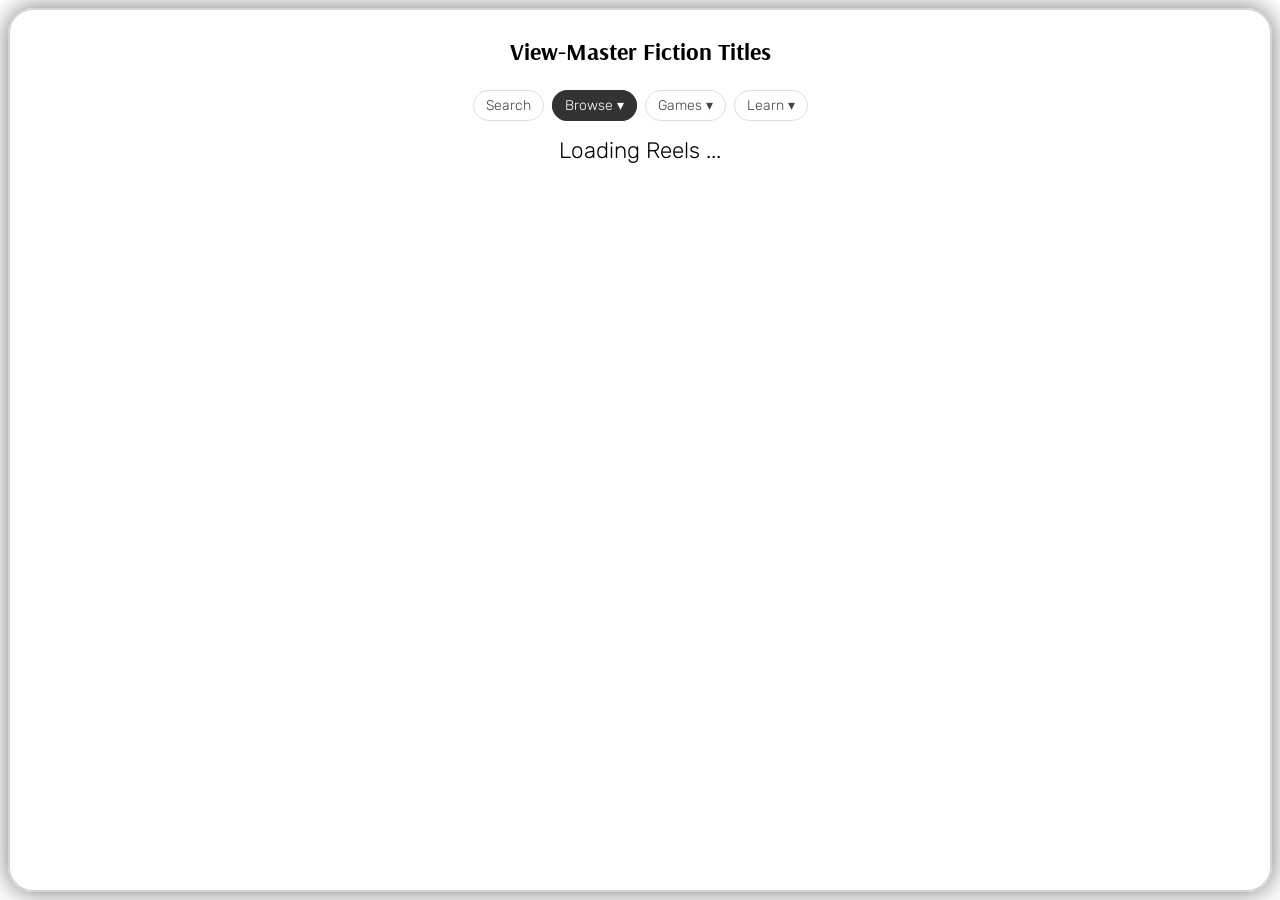
<file: browse_f.html>
<html>
    <head>


        <script src="https://code.jquery.com/jquery-1.12.2.min.js"></script>
        <script src="https://vm.vmdatabase.com/airtable.browser.js"></script>
        <script src="shared.js"></script>

        <link rel="preconnect" href="https://fonts.googleapis.com">
        <link rel="preconnect" href="https://fonts.gstatic.com" crossorigin>
        <link href="https://fonts.googleapis.com/css2?family=Arsenal:ital,wght@0,400;0,700;1,400;1,700&family=Rubik:ital,wght@0,300..900;1,300..900&display=swap" rel="stylesheet">

        <link rel="stylesheet" href="./vm2.css">
        <link rel="stylesheet" href="./slides2.css">

        <meta charset="UTF-8">
        <meta name="viewport" content="width=device-width, initial-scale=1">    

        <meta property="og:url"                content="https://vm.vmdatabase.com/browse_f.html" />
        <meta property="og:title"              content="View-Master Database" />
        <meta property="og:description"        content="Dave Machin's Searcheable Database of View-Master Reels" />
        <meta property="og:image"              content="https://vm.vmdatabase.com/db_OB5.jpg" />

        <script>

          var all_records = [];
          var original_records = [];

          const max_records_to_load=10000;



          $('document').ready(function(){
              
              displayPagePicker("page_picker_nav");
              read_database("Trivia_Fiction");

          img = document.getElementById('spinImage');

          // Mouse
          img.addEventListener('mousedown', onPressStart);
          document.addEventListener('mouseup', onPressEnd);

          // Touch
          img.addEventListener('touchstart', (e) => {
            e.preventDefault();
            onPressStart();
          });

          document.addEventListener('touchend', onPressEnd);



            });

            let img = null;

          let startTime = 0;
          let isHolding = false;

          let angle = 0;
          let velocity = 0;
          let animationFrame = null;

          // ----------------------
          // INPUT HANDLERS
          // ----------------------

          function onPressStart() {
            isHolding = true;
            startTime = Date.now();

            // Stop any existing spin
            if (animationFrame) cancelAnimationFrame(animationFrame);

            img.style.transform = `rotate(-33deg)`;
          }

          function onPressEnd() {
            if (!isHolding) return;
            isHolding = false;

            const duration = Date.now() - startTime;

            // Convert duration → velocity (tweak multiplier as needed)
            velocity = Math.min(duration * 0.02, 20); // cap max speed

            startSpin();
          }

          // ----------------------
          // SPIN LOGIC
          // ----------------------

          function startSpin() {
            const friction = 0.97; // lower = more friction

            function animate() {
              angle += velocity;
              velocity *= friction;

              img.style.transform = `rotate(${angle}deg)`;

              if (velocity > 0.1) {
                animationFrame = requestAnimationFrame(animate);
              } else {
                velocity = 0;
                cancelAnimationFrame(animationFrame);
                animationFrame = null;

                onSpinComplete();
              }
            }

            animate();
          }

          // ----------------------
          // COMPLETION CALLBACK
          // ----------------------


          function onSpinComplete() {


            const finalAngle = angle % 360;
            
            console.log("Spin complete at angle:", finalAngle);
            title = getRandomTitleText();
     console.log("Looking for ", title);       

            document.getElementById("spinResults").innerHTML = "<h2><a href='./index.html?go="+encodeURIComponent(toTitleCase(title))+"'>"+toTitleCase(title)+"</a></h2>";
            
                all_images=[];

                record_I_want = original_records.filter(item => item.fields?.Name?.toLowerCase() === title.toLowerCase());                

                all_images=record_I_want.flatMap(item => item.fields["Image Preview"]?.map(img => img.url) || [] );

                        // Loop through the array and create <img> elements
                        all_images.forEach(url => {
                          const img = document.createElement("img");
                          img.src = url;               // set the image URL
                          img.alt = "Image";           // optional alt text
                          img.style.maxWidth = "100px"; // optional styling
                          
                          img.style.margin = "5px";     // optional spacing
                          img.style.borderRadius = "12px"; // optional border radius

                          document.getElementById("spinResults").appendChild(img);  // add the image to the page
                        });
            

            
          }


          function show_wheel_spinner() {
            document.getElementById("spinResults").innerHTML = ""; // Clear previous results
            document.getElementById('container').style.display = 'block';
          }

          function toTitleCase(str) {
            return str.replace(
              /\w\S*/g,
              function(txt) {
                return txt.charAt(0).toUpperCase() + txt.substr(1).toLowerCase();
              }
            );
          }





// new function to draw and update the main buttons based on genres and media types in the loaded records, with size scaled by count


function getEra(year) {
  if (year < 1800) {
    return "Pre-1800";
  } else if (year < 1900) {
    return "1800s";
  } else if (year < 1910) {
    return "1900s";
  } else if (year < 1920) {
    return "1910s";
  } else if (year < 1930) {
    return "1920s";
  } else if (year < 1940) {
    return "1930s";
  } else if (year < 1950) {
    return "1940s";
  } else if (year < 1960) {
    return "1950s";
  } else if (year < 1970) {
    return "1960s";
  } else if (year < 1980) {
    return "1970s";
  } else if (year < 1990) {
    return "1980s";
  } else if (year < 2000) {
    return "1990s";
  } else {
    return "2000+";
  }
}




function getSelectedButtonData(div) {
  // Allow either a div element or an ID string
  if (typeof div === "string") {
    div = document.getElementById(div);
  }

  if (!div) return []; // no div found

  // Select all buttons whose id starts with "btn_"
  const buttons = div.querySelectorAll('button[id^="btn_"]');

  // Filter selected buttons and map to {name, value}
  const result = [...buttons]  // convert NodeList to array
    .filter(btn => btn.dataset.selected === "true")
    .map(btn => ({
      name: btn.dataset.field1,
      value: btn.dataset.field2
    }));

  return result;
}



          function stringToColor(str, intensity) {
            if (!str || typeof str !== "string") return "#cccccc";

            // 1. Normalize first letter
            const firstChar = str.trim().charAt(0).toLowerCase();
            const charCode = firstChar.charCodeAt(0);

            // a–z → 0–25 (fallback if not a letter)
            let index = charCode >= 97 && charCode <= 122
              ? charCode - 97
              : charCode % 26;

            // 2. Map to hue (0–360)
            const hue = Math.floor((index / 26) * 360);

            // 3. Clamp intensity (0–255) → saturation (0–100%)
            const clamped = Math.max(0, Math.min(125, intensity));
            const saturation = Math.round((clamped / 125) * 100);

            // 4. Fixed lightness (adjust if you want lighter/darker buttons)
            const lightness = 90;

            // 5. Return CSS color
            return `hsl(${hue}, ${saturation}%, ${lightness}%)`;
          }


          function isIosSafari() {
                const ua = window.navigator.userAgent;
                const isIOS = /iP(ad|hone|od)/.test(ua);       // detects iPhone, iPad, iPod
                const isWebKit = /WebKit/.test(ua);            // Safari uses WebKit
                const isChromeOrFirefox = /CriOS|FxiOS/.test(ua); // exclude Chrome & Firefox
                return isIOS && isWebKit && !isChromeOrFirefox;
              }


          function update_main_buttons() {

            if (isIosSafari()) {
               button_scale_factor=0.01; // adjust this to make size differences more or less pronounced
            } else {
               button_scale_factor=0.025; // adjust this to make size differences more or less pronounced
            }

            const container = document.getElementById("main_button_container");

            if (!container || !Array.isArray(all_records)) return;

            // 1. Count values
            const counts = {};

            all_records.forEach(rec => {
              ["genre", "media_type", "era"].forEach(field => {
                const value = rec[field];
                if (!value) return;

                const key = field + "::" + value;

                if (!counts[key]) {
                  counts[key] = {
                    field: field,
                    value: value,
                    count: 0
                  };
                }

                counts[key].count++;
              });
            });

            // 2. Create or update buttons
            Object.values(counts).forEach(item => {
              const btnId = `btn_${item.field}_${item.value.replace(/\s+/g, "_")}`;

              let btn = document.getElementById(btnId);

              if (!btn) {
                // Create new button
                btn = document.createElement("button");
                btn.id = btnId;


                
                btn.style.color = "#333";
                btn.style.border = "1px solid #ccc";
                btn.style.margin = "1px";
                btn.style.minWidth = "0";
                btn.style.fontSize = "";
                btn.style.boxSizing = "border-box";
                btn.style.padding="";
                
// Font and text

btn.style.lineHeight = "1.2";                    // ensure proper line spacing
btn.style.textAlign = "center";                  // center text horizontally

// Padding & sizing

btn.style.minHeight = "2em";                     // prevent vertical collapse
btn.style.boxSizing = "border-box";             // include padding in size

// Remove iOS default button styles
btn.style.webkitAppearance = "none";
btn.style.appearance = "none";

btn.style.borderRadius = "6px";                 // optional, round corners


// Optional: prevent shrinking if in a flex container
btn.style.flexShrink = "0";



                btn.dataset.selected = "false";
                btn.dataset.field1 = item.field;
                btn.dataset.field2 = item.value;
                btn.dataset.count=item.count;

                btn.addEventListener("click", () => {

                  this_buttons_current_state = btn.dataset.selected;

                  //deselect all buttons

                    container.querySelectorAll('button[id^="btn_"]').forEach(btn => {
                      btn.dataset.selected = "false";
                      btn.style.borderWidth = "0px";
                      btn.style.borderColor = "gray";
                    });

                    // if the button was previously unselected, select it. If it was already selected, leave all buttons unselected (i.e. toggle off)
                    if (this_buttons_current_state == "false") {

                          btn.dataset.selected = btn.dataset.selected === "true" ? "false" : "true";

                          if (btn.dataset.selected === "true") {
                          // Mark as selected
                              btn.style.borderWidth = "3px";
                              btn.style.borderStyle = "solid";
                              btn.style.borderColor = "red";

                          } else {

                              // Unselect
                              btn.style.borderWidth = "0px";
                              btn.style.borderColor = "gray";
                          }
                        }

                    buildTable(all_records, "game_controls_content");

                });

                container.appendChild(btn);
              }

              // 3. Update label
              //btn.textContent = `${item.value} (${item.count})`;
              btn.textContent = `${item.value}`;
              btn.dataset.count=item.count;

              // 4. Scale size (adjust multiplier as needed)
              const scale = item.count*button_scale_factor;

              btn.style.backgroundColor = stringToColor(item.value, item.count);
              btn.style.fontSize = (1 + scale * 0.2) + "em";  // small font scaling


            if (isIosSafari()) {
               // iOS Safari has weird button padding issues, so we have to set each side individually and include some extra padding to prevent it from collapsing
                  btn.style.paddingTop = (8 + scale*2) + "px";
                  btn.style.paddingBottom = (8 + scale*4)*2 + "px";
                  btn.style.paddingLeft = (12 + scale*3) + "px";
                  btn.style.paddingRight = (12 + scale*3) + "px";
                  btn.style.margin = "4px";
            } else {
                btn.style.padding = (8 + scale * 4) + "px " + (12 + scale * 6) + "px";  
            }
          

            });

            // Optional: handle buttons that no longer exist in data
            const validIds = new Set(
              Object.values(counts).map(item =>
                `btn_${item.field}_${item.value.replace(/\s+/g, "_")}`
              )
            );

            Array.from(container.children).forEach(child => {
              if (!validIds.has(child.id)) {
                container.removeChild(child);
              }
            });
          }


              function read_database(view_name){

                var Airtable = require('airtable');
                var base = new Airtable({apiKey: 'patD5dYFBjdTtIAY8.20d135bce39d21c1b5ca51607082cd53bc1e64158373e0aa0065df8d54c79b0e'}).base('app5Q6OlJ3iMkJ8cd');

                all_records=[];
                original_records=[];


                if (view_name==null){
                  view_name="Trivia_Fiction";
                }

                current_game_name=view_name;

                base('Reels').select({

                    maxRecords: max_records_to_load,
                    pageSize: 25,
                    view: view_name
                }).eachPage(function page(records, fetchNextPage) {
                    // This function (`page`) will get called for each page of records.

                    records.forEach(function(record) {
                        //console.log('Retrieved', record);
                        
                        original_records.push(record); // for reference for things othat than just the files being extracted below

                        all_records_single = {};

                        all_records_single.id_num=record.get('Reel ID Number');
                        all_records_single.title=record.get('Name');
                        all_records_single.genre=record.get('Genre');
                        all_records_single.media_type=record.get('Media_Type');
                        all_records_single.era=getEra(record.get('Year') ?? 0);
                        all_records_single.year=record.get('Year') ?? 0;



                        all_records.push(all_records_single);
                        update_main_buttons();

                        document.getElementById("game_controls_content").innerHTML = "<div align='center'>Getting reels from database... ("+all_records.length+")</div>"

                    });

                    // To fetch the next page of records, call `fetchNextPage`.
                    // If there are more records, `page` will get called again.
                    // If there are no more records, `done` will get called.
                    fetchNextPage();

                }, function done(err) {

console.log("Records loaded: ", all_records);

                    if (err) {
                        console.error(err);
                        document.getElementById("game_controls_content").innerHTML = "Something went wrong :-(  Refresh to try again.)";
                        return;
                      }




                    
                    start();
                });
              }

// fixes here
          function sortData(data) {
            return data.slice().sort((a, b) => {
              // 1. Sort by genre
              if (a.genre !== b.genre) {
                return a.genre.localeCompare(b.genre);
              }

              // 2. Then by media_type
              if (a.media_type !== b.media_type) {
                return a.media_type.localeCompare(b.media_type);
              }

              // 3. now by year
              if (a.year !== b.year){
                return a.year - b.year;
              }

              // 3. finally by title
              return a.title.localeCompare(b.title);
              
            });
          }


          function groupData(data) {
            const grouped = {};

            data.forEach(item => {
              const { genre, media_type, era, year, title } = item;

              if (!grouped[genre]) {
                grouped[genre] = {};
              }

              if (!grouped[genre][media_type]) {
                grouped[genre][media_type] = {};
              }

              if (!grouped[genre][media_type][era]) {
                grouped[genre][media_type][era] = {};
              }              

              if (!grouped[genre][media_type][era][year]) {
                grouped[genre][media_type][era][year] = new Set();
              }

              grouped[genre][media_type][era][year].add(title);
            });

            return grouped;
          }
// fixes here
          function addToggleHandlers() {
            
            // Toggle genre, show or hide everything under a genre
            document.querySelectorAll('.genre-row').forEach(row => {
              row.addEventListener('click', () => {
                const target = row.dataset.target;
console.log("Target is ", target);

document.querySelectorAll(`[data-target^="${target}-"]`).forEach(el => {


                  // only expand the next level down, not all the way to the titles

                  if (el.dataset.target.split('-').length - 1 === 3 ) {
                    el.style.display = el.style.display === 'none' ? '' : 'none';
                  } else {
                    el.style.display = 'none';
                  }
                });

              }); // end genre event listener
            }); // end genre rows loop


            // Toggle media_type row, show or hide everything under a media type
            document.querySelectorAll('.media_type-row').forEach(row => {
              row.addEventListener('click', () => {
                const target = row.dataset.target;

                const isExpanding = [...document.querySelectorAll(`[data-target^="${target}-"]`)]
                  .some(el => el.style.display === 'none');

                document.querySelectorAll(`[data-target^="${target}-"]`).forEach(el => {

                  el.style.display = isExpanding ? '' : 'none';
                });

                if (!isExpanding) {
                  document.querySelectorAll(`[class*="${target}-year-"]`).forEach(stateEl => {
                    
                    stateEl.style.display = 'none';

                  });
                }

              }); // end  event listener
            }); // end  rows loop



            // Toggle years - show or hide titles

            document.querySelectorAll('.year-row').forEach(row => {
              row.addEventListener('click', (e) => {
                e.stopPropagation(); // prevent triggering country toggle
                const target = row.dataset.target;            

                document.querySelectorAll(`[data-target="${target}-title"]`).forEach(el => {
                  el.style.display = el.style.display === 'none' ? '' : 'none';
                });
              });
            });












          }

// fixes here
          function filterCountries(grouped, allowedCountries) {
            return Object.fromEntries(
              Object.entries(grouped).filter(([country, states]) =>
                allowedCountries.includes(country)
              )
            );
          }

// fixes here
          function getRandomTitleText() {
            // Select all <tr> elements whose class includes "title-row country-"
            const rows = document.querySelectorAll('tr[class*="title-row"]');

            if (rows.length === 0) {
              return null; // no eligible rows found
            }

            // Pick a random row
            const randomRow = rows[Math.floor(Math.random() * rows.length)];

            // Get the third column (index 2)
            const fourthcell = randomRow.querySelector('td:nth-child(4)');

            // Return the text, or null if the cell doesn't exist
            return fourthcell ? fourthcell.textContent.trim() : null;
          }

// fixes here - changed filter_countries to filter


function filterGroupedData(grouped, filters) {
  if (!grouped || typeof grouped !== 'object') return {};

  let result = {};

  for (const [key, sub] of Object.entries(grouped)) {
    // Check if key matches any filter value
    const matches = filters.some(f => f.value === key);

    if (matches) {
      result[key] = sub;
    } else if (sub && typeof sub === 'object') {
      // Recursively filter nested objects
      const filteredSub = filterGroupedData(sub, filters);
      if (Object.keys(filteredSub).length > 0) {
        result[key] = filteredSub;
      }
    }
  }

  return result;
}

          function buildTable(data, containerId) {

            data=sortData(data);


            grouped = groupData(data);

console.log("Grouped data: ", grouped);
            filter_table_by = getSelectedButtonData("main_button_container"); // call this to get current selection, or do something else here based on the new selection state
            console.log("Selected filters: ", filter_table_by);

            const filterValues = new Set(filter_table_by.map(f => f.value));

            if (filter_table_by.length > 0) {
              grouped = filterGroupedData(grouped, filter_table_by);
              display_text="";
            } else {
              display_text="display: none;";
            }


            const container = document.getElementById(containerId);

            if (Object.keys(grouped).length > 0)
              {

                      let html = `
                      <div>
                        <p>Browse fiction reels by category - spin the wheel for a random selection!</p>                        
                      </div>                      
                      <div class="table-container">
                        <img onclick="show_wheel_spinner();" src="./spin_wheel_button.png" class="table-icon" alt="Spin the Reel"  />

                      <table class="rounded-table" width="100%">`;

                      Object.keys(grouped).forEach(genre => {
                        const genreId = `genre-${genre.replace(/\s+/g, '_')}`;

                        // genre row
                        html += `
                          <tr class="genre-row" data-target="${genreId}" style="cursor:pointer; background:#ddd;">
                            <td colspan="4">${genre}</td>
                          </tr>
                        `;

                            Object.keys(grouped[genre]).forEach(media_type => {
                              const media_typeId = `${genreId}-media-${media_type.replace(/\s+/g, '_')}`;

                              // Media Type row 
                          
                                    html += `
                                      <tr class="media_type-row ${media_typeId}" data-target="${media_typeId}" style="${display_text} cursor:pointer; background:#eee;">
                                        <td width="2%"></td>
                                        <td colspan="3">${media_type}</td>
                                        
                                      </tr>
                                    `;

                                                              
                                        // year row

                                        Object.values(grouped[genre][media_type]).forEach(eraObj => {
                                            
                                        
                                              Object.keys(eraObj).forEach(year => {


                                          const yearId = `${media_typeId}-year-${year}`;

                                          // Year row 
                                      

                                          html += `
                                            <tr class="year-row ${yearId}" data-target="${yearId}" style="${display_text}  cursor:pointer; background:#eee;">
                                              <td></td>
                                              <td></td>
                                              <td colspan="2">${year}</td>
                                              
                                            </tr>
                                          `;

                                          // Titles (initially hidden)
                                              eraObj[year].forEach(title => {
                                                html += `
                                                  <tr class="title-row ${yearId}" data-target="${yearId}-title" style="${display_text}">
                                                    <td></td>
                                                    <td></td>
                                                    <td></td>
                                                    <td><a href="./index.html?go=${encodeURIComponent(toTitleCase(title))}">${toTitleCase(title)}</a></td>
                                                  </tr>
                                                `;
                                              }); // end titles


                                        });
                                      }); // end year row
                      

                            }); // end media type row

                      }); // end genre row



                      html += `</table>
                      
                      </div>`;
                      container.innerHTML = html;

                      addToggleHandlers();
            } else {
              container.innerHTML = "<div align='center'>No reels match those selections.</div>";
            }
          }

// fixes here
  function onCountryClick(name, expanded=null) {
              console.log('Clicked country:', name);

                const countryName = countryCodeMap[name.toUpperCase()] || name;

          console.log('Mapped country name:', countryName);

            if (countryName === "England"){
              buildTable(all_records, "game_controls_content", ["England", "Scotland", "Wales", "Northern Ireland"]);
            } else {
              buildTable(all_records, "game_controls_content", countryName);
            }

              
            }






          function start(){
                

              
                
                buildTable(all_records, "game_controls_content");




          let selectedCountry = null;

          // Handle grouped countries
          document.querySelectorAll('#worldMap g').forEach(countryGroup => {
            if (!countryGroup.id) return;

            countryGroup.style.cursor = 'pointer';
            countryGroup.addEventListener('click', () => {
              const countryName = countryGroup.id;

              // Remove highlight from previous selection


                  document.querySelectorAll('svg g, svg path').forEach(el => {
                    el.classList.remove('selected');
                  });



              if (selectedCountry) {
                if (selectedCountry.tagName === 'g') {
                  selectedCountry.querySelectorAll('path').forEach(p => p.classList.remove('selected'));
                } else {
                  selectedCountry.classList.remove('selected');
                }
              }

              selectedCountry = countryGroup;

              // Highlight new selection
              selectedCountry.querySelectorAll('path').forEach(p => p.classList.add('selected'));

              onCountryClick(countryName);
            });
          });

          // Handle single-path countries
          document.querySelectorAll('#worldMap path').forEach(path => {
            if (!path.closest('g[id]')) { 
              path.style.cursor = 'pointer';
              path.addEventListener('click', () => {
                const countryName = path.id || 'UNKNOWN';

                // Remove highlight from previous selection

                    // Clear all map selections
                  document.querySelectorAll('svg g, svg path').forEach(el => {
                    el.classList.remove('selected');
                  });    
                  

                selectedCountry = path;
                selectedCountry.classList.add('selected');

                onCountryClick(countryName);
              });
            }
          });

                
              }

    </script>
    </head>

    <body>


      <div id="main_div" class="center">
        
        <h1>View-Master Fiction Titles</h1>
        <div style=" display: flex; justify-content: center;" id="page_picker_nav"></div>

        <div id="main_button_container">


        </div>

        <div id="container" class="floating-panel" style="display: none;">
          <div id="closeButton" style="position:absolute;top:2vw;right:2vw;  cursor: pointer; font-size: 5vw; padding: 1vw;" onclick="document.getElementById('container').style.display = 'none';">X</div>
          <h1>Spin The Reel!</h1><p>(click the reel for a random reel)</p>
          <img id="spinImage" height="40%" src="spin_wheel.png" />
          <div style="margin-top: 12px;"id="spinResults"></div>
        </div>

        <div id="game_controls_content">Loading Reels ...</div>

      </div>
    </body>
</html>
</file>
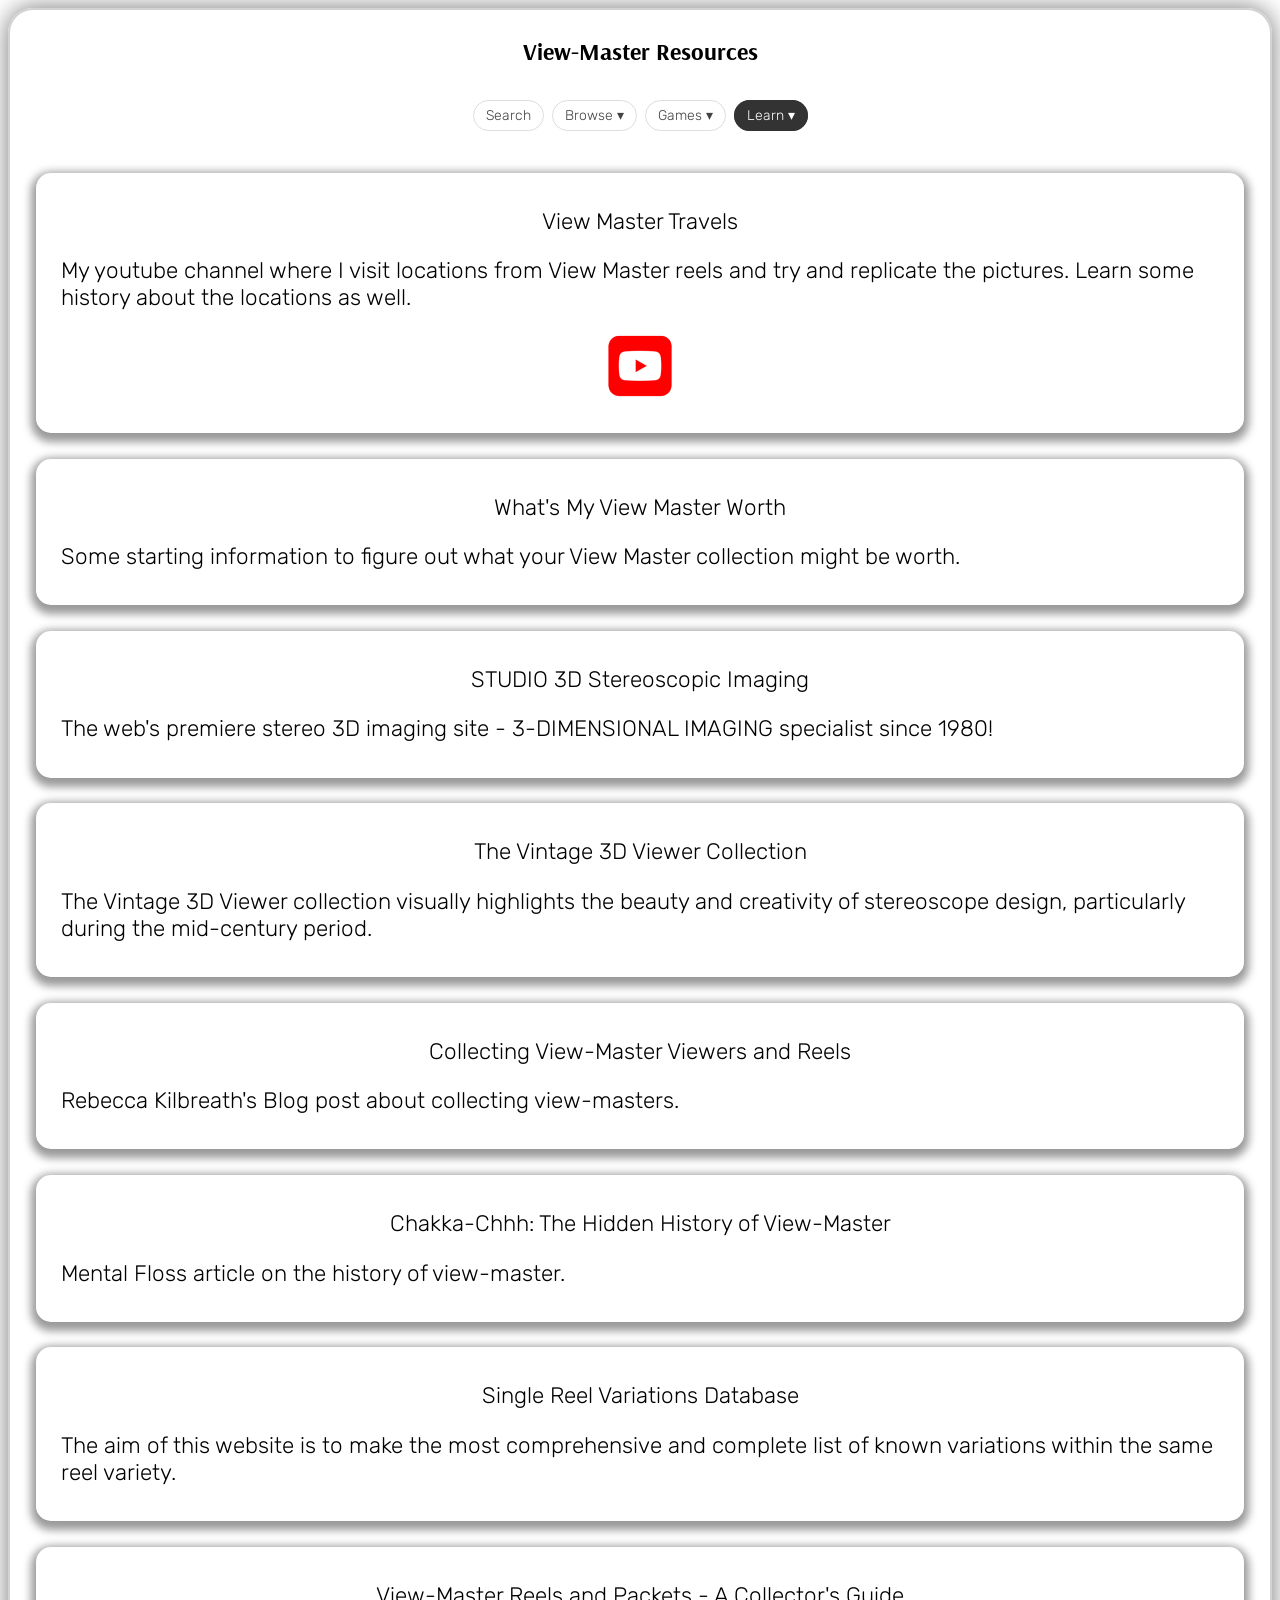
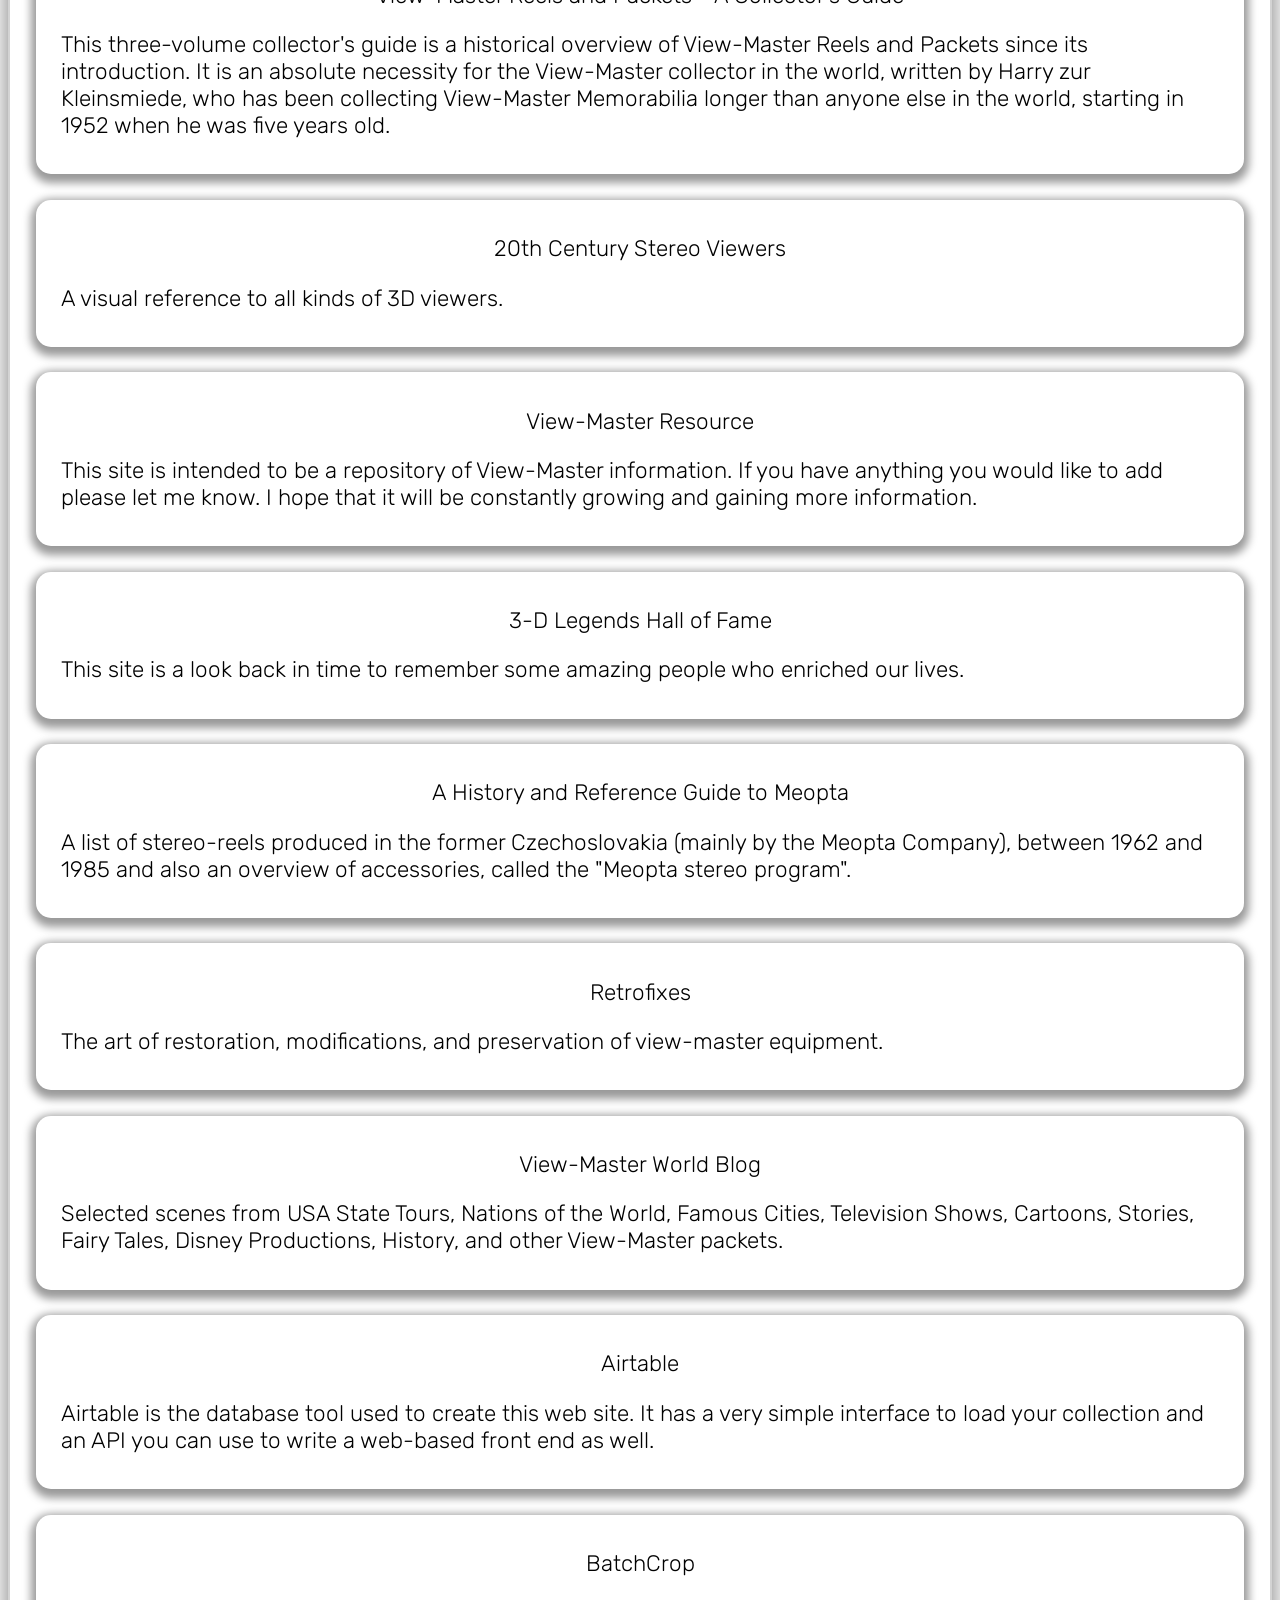
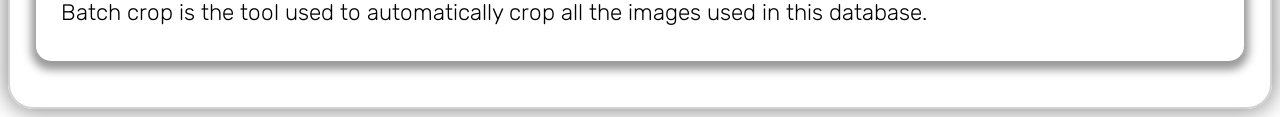
<file: resources.html>
<head>

  <script src="shared.js"></script>

  <meta charset="UTF-8">   
        <meta name="viewport" content="width=device-width, initial-scale=1">


        <meta property="og:url"                content="https://vm.vmdatabase.com/resources.html" />
        <meta property="og:title"              content="View-Master Database" />
        <meta property="og:description"        content="Dave Machin's Searcheable Database of View-Master Reels" />
        <meta property="og:image"              content="https://vm.vmdatabase.com/db_OB5.jpg" />




<script src="https://ajax.googleapis.com/ajax/libs/jquery/3.5.1/jquery.min.js"></script>

        <link rel="preconnect" href="https://fonts.googleapis.com">
        <link rel="preconnect" href="https://fonts.gstatic.com" crossorigin>
        <link href="https://fonts.googleapis.com/css2?family=Arsenal:ital,wght@0,400;0,700;1,400;1,700&family=Rubik:ital,wght@0,300..900;1,300..900&display=swap" rel="stylesheet">



<link rel="stylesheet" href="./vm2.css">
<link rel="stylesheet" href="./slides2.css">

<script>
  $('document').ready(function(){
              displayPagePicker("page_picker_nav");
    });
</script>

</head>

<body>
  <div class="center">
        <h1>View-Master Resources</h1>
  </div>
        <div style=" display: flex; justify-content: center;" id="page_picker_nav"></div>  

  <div class="card">
          <a href="http://viewmastertravels.com" target="_blank" style="text-decoration: none;">
              <p align="center">View Master Travels</p>
              <p>
                  My youtube channel where I visit locations from View Master reels and try and replicate the pictures.  Learn some history about the locations as well.
              </p>
              <p align="center"><img src="./youtube_social_squircle_red.png"></p>
          </a>
  </div>
  <div class="card">
          <a href="./value.html" target="_blank" style="text-decoration: none;">
              <p align="center">What's My View Master Worth</p>
              <p>
                  Some starting information to figure out what your View Master collection might be worth.
              </p>

          </a>
  </div>


  <div class="card">
          <a href="https://studio3d.com/index.html" target="_blank" style="text-decoration: none;">
              <p align="center">STUDIO 3D Stereoscopic Imaging</p>
              <p>
                The web's premiere stereo 3D imaging site - 3-DIMENSIONAL IMAGING specialist since 1980!
              </p>
          </a>
  </div>


  <div class="card">
          <a href="https://vintageviewers.com/" target="_blank" style="text-decoration: none;">
              <p align="center">The Vintage 3D Viewer Collection</p>
              <p>
                  The Vintage 3D Viewer collection visually highlights the beauty and creativity of stereoscope design, particularly during the mid-century period.
              </p>
          </a>
  </div>

  <div class="card">
          <a href="https://www.rebeccakilbreath.com/collecting-view-master-viewers-and-reels-pathfinder/" target="_blank" style="text-decoration: none;">
              <p align="center">Collecting View-Master Viewers and Reels</p>
              <p>
              Rebecca Kilbreath's Blog post about collecting view-masters.
              </p>
          </a>
  </div>



  <div class="card">
          <a href="https://www.mentalfloss.com/article/84549/chakka-chhh-hidden-history-view-master" target="_blank" style="text-decoration: none;">
              <p align="center">Chakka-Chhh: The Hidden History of View-Master</p>
              <p>
              Mental Floss article on the history of view-master.
              </p>
          </a>
  </div>

  <div class="card">
          <a href="http://www.viewmaster-singlereel-variations.nl/" target="_blank" style="text-decoration: none;">
              <p align="center">Single Reel Variations Database</p>
              <p>
              The aim of this website is to make the most comprehensive and complete list of known variations within the same reel variety.
              </p>
          </a>
  </div>

  <div class="card">
          <a href="https://www.stereoscopy.com/3d-books/view-master-reels-guide.html" target="_blank" style="text-decoration: none;">
            <p align="center">View-Master Reels and Packets - A Collector's Guide</p>
              <p>
              This three-volume collector's guide is a historical overview of View-Master Reels and Packets since its introduction. It is an absolute necessity for the View-Master collector in the world, written by Harry zur Kleinsmiede, who has been collecting View-Master Memorabilia longer than anyone else in the world, starting in 1952 when he was five years old.
              </p>
          </a>
  </div>

  <div class="card">
          <a href="https://www.viewmaster.co.uk/" target="_blank" style="text-decoration: none;">
            <p align="center">20th Century Stereo Viewers</p>
              <p>
              A visual reference to all kinds of 3D viewers.
              </p>
          </a>
  </div>

  <div class="card">
          <a href="http://www.vmresource.com/" target="_blank" style="text-decoration: none;">
          <p align="center">View-Master Resource</p>
              <p>
              This site is intended to be a repository of View-Master information. If you have anything you would like to add please let me know. I hope that it will be constantly growing and gaining more information.
              </p>
          </a>
  </div>

  <div class="card">
          <a href="https://archivesusie3d.wixsite.com/3-dlegends" target="_blank" style="text-decoration: none;">
            <p align="center">3-D Legends Hall of Fame</p>
              <p>
              This site is a look back in time to remember some amazing people who enriched our lives.
              </p>
          </a>
  </div>

  <div class="card">
          <a href="https://www.kobli.cz/stereokotoucky/index_en.html" target="_blank" style="text-decoration: none;">
            <p align="center">A History and Reference Guide to Meopta</p>
              <p>
              A list of stereo-reels produced in the former Czechoslovakia (mainly by the Meopta Company), between 1962 and 1985 and also an overview of accessories, called the "Meopta stereo program".
              </p>
          </a>
  </div>

  <div class="card">
          <a href="https://www.retrofixes.com/products/viewmaster-restoration-service" target="_blank" style="text-decoration: none;">
            <p align="center">Retrofixes</p>
              <p>
              The art of restoration, modifications, and preservation of view-master equipment.
              </p>
          </a>
  </div>

  <div class="card">
          <a href="https://viewmasterworld.blogspot.com/" target="_blank" style="text-decoration: none;">
            <p align="center">View-Master World Blog</p>
              <p>
              Selected scenes from USA State Tours, Nations of the World, Famous Cities, Television Shows, Cartoons, Stories, Fairy Tales, Disney Productions, History, and other View-Master packets.
              </p>
          </a>
  </div>

  <div class="card">
          <a href="https://airtable.com/" target="_blank" style="text-decoration: none;">
            <p align="center">Airtable</p>
              <p>
              Airtable is the database tool used to create this web site.  It has a very simple interface to load your collection and an API you can use to write a web-based front end as well.
              </p>
          </a>
  </div>


    <div class="card">
            <a href="https://www.batchcrop.com/" target="_blank" style="text-decoration: none;">
              <p align="center">BatchCrop</p>
                <p>
                Batch crop is the tool used to automatically crop all the images used in this database.
                </p>
            </a>
    </div>

  <div class="center" id="footer"></div>
</body>
</file>
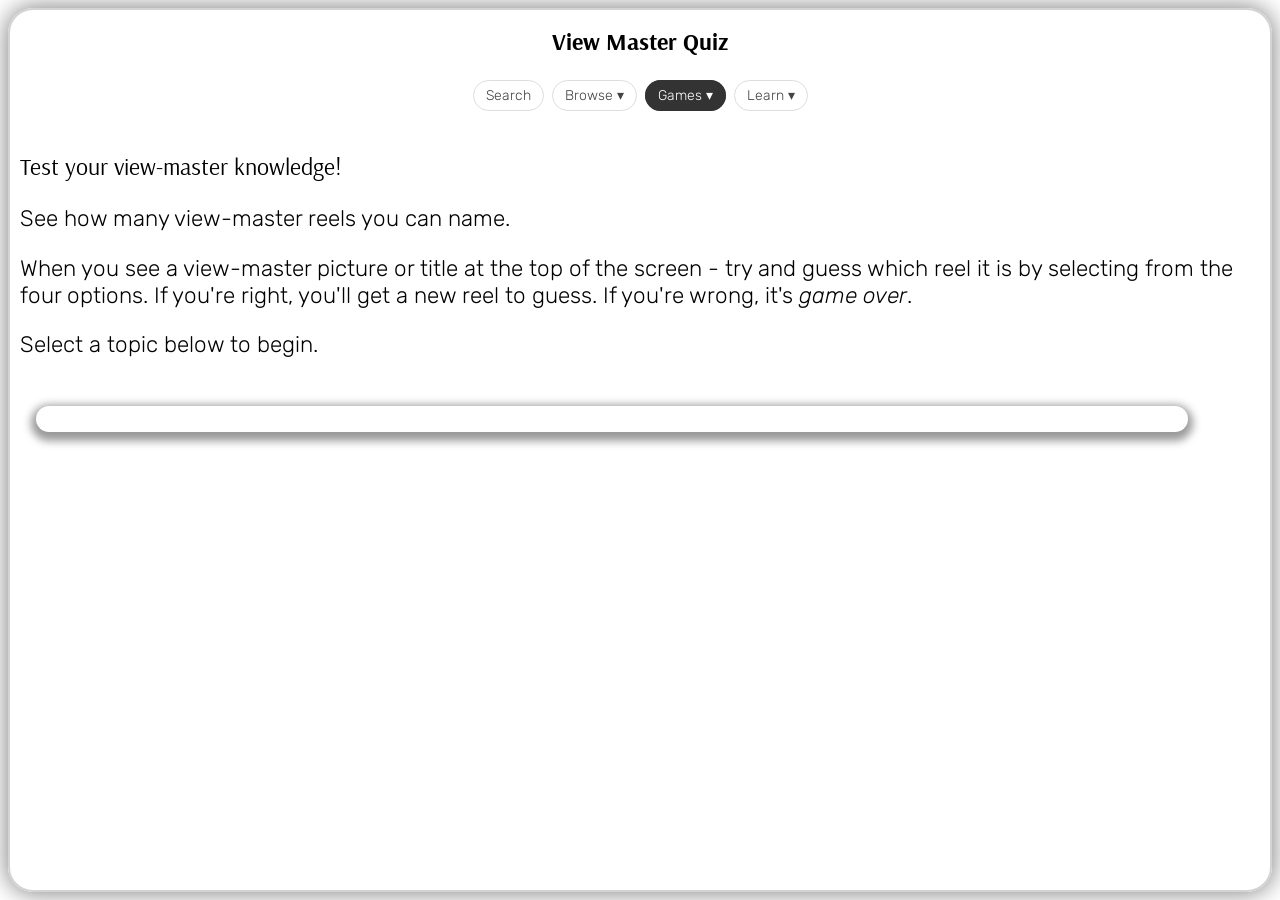
<file: trivia.html>
<html>
    <head>

        <script src="https://code.jquery.com/jquery-1.12.2.min.js"></script>
        <script src="https://vm.vmdatabase.com/airtable.browser.js"></script>
        <script src="shared.js"></script>


        <link rel="preconnect" href="https://fonts.googleapis.com">
        <link rel="preconnect" href="https://fonts.gstatic.com" crossorigin>
        <link href="https://fonts.googleapis.com/css2?family=Arsenal:ital,wght@0,400;0,700;1,400;1,700&family=Rubik:ital,wght@0,300..900;1,300..900&display=swap" rel="stylesheet">


        <link rel="stylesheet" href="./vm2.css">
        <link rel="stylesheet" href="./slides2.css">

        <meta name="viewport" content="width=device-width, initial-scale=1">
        <meta charset="UTF-8">  
        <meta property="og:url"                content="https://vm.vmdatabase.com/trivia.html" />
        <meta property="og:title"              content="View-Master Quiz" />
        <meta property="og:description"        content="How many of these vintage view-master pictures can you identify?" />
        <meta property="og:image"              content="https://vm.vmdatabase.com/Quiz_OG5.jpg" />

        <script>
          $('document').ready(function(){
              
              displayPagePicker("page_picker_nav");
              read_highscores();
              update_controls();




            });
        </script>

    <script>


var all_records = [];
var all_high_scores = [];
var correct_answer_history = [];
var score = 0;
var correct_option=0;
var current_question_answered=0;
var game_over=0;
var current_game_name=""
var current_high_score=0
var current_high_score_id=""
var current_high_score_initials="Anonymous"
var score_update_limit=1
var question_type=1


function toTitleCase(str) {
  return str.replace(
    /\w\S*/g,
    function(txt) {
      return txt.charAt(0).toUpperCase() + txt.substr(1).toLowerCase();
    }
  );
}

function update_highscore(record_id, new_score, new_initials)
{

  if (new_initials != "" && new_initials != null && score_update_limit==0)
  {
      score_update_limit=1 // only resets when new game is started to prevent entering high score twice

      var Airtable = require('airtable');
      var base = new Airtable({apiKey: 'patGdQwJoutQrsAU0.1d5832b1ecc062b7194d19553d09c6cf888ece581c0ea7faa26ddb74863aded7'}).base('appBFK23PicRLGZyK');

      if (record_id != "") {
            base('Scores').update([
              {
                "id": record_id,
                "fields": {
                  "High_Score": new_score,
                  "Initials": new_initials
                }
              }
            ], function(err, records) {
              if (err) {
                console.error(err);
                return;
              }
              records.forEach(function(record) {
                console.log(record.get('Trivia_View'));
              });
            });
      } else {

        base('Scores').create([
          {
            "fields": {
              "Trivia_View": current_game_name,
              "High_Score": new_score,
              "Initials": new_initials,
              "Game": "Trivia"
            }
          }
        ], function(err, records) {
          if (err) {
            console.error(err);
            return;
          }
          records.forEach(function (record) {
            console.log(record.getId());
          });
        });
      }
  }

  read_highscores();


}

function read_highscores(){

  var Airtable = require('airtable');
  var base = new Airtable({apiKey: 'patGdQwJoutQrsAU0.1d5832b1ecc062b7194d19553d09c6cf888ece581c0ea7faa26ddb74863aded7'}).base('appBFK23PicRLGZyK'); // this is to the highscore table from the API user

  all_high_scores = [];

  base('Scores').select({

      maxRecords: 20,
      view: "ScoreView"
  }).eachPage(function page(records, fetchNextPage) {
      // This function (`page`) will get called for each page of records.

      records.forEach(function(record) {
          console.log('Retrieved', record.get('Trivia_View'));

          all_high_scores_single = {};

          all_high_scores_single.record_id=record.id;
          all_high_scores_single.trivia_view=record.get('Trivia_View');
          all_high_scores_single.high_score=record.get('High_Score');
          all_high_scores_single.initials=record.get('Initials');

          all_high_scores.push(all_high_scores_single);



      });

      fetchNextPage();

  }, function done(err) {
      if (err) {
          console.error(err);
          document.getElementById("game_controls_content").innerHTML = "Something went wrong :-(  Refresh to try again.)";
          return;
        }

      if (document.getElementById("starting_instructions_high_scores") != null)
        {

          all_high_scores = all_high_scores.sort(function(a,b) {
            return b.high_score - a.high_score;
            });

            output_html= "<br><table style='border:1px solid lightgrey;margin: 2px 5px 2px 5px;' cellspacing=0><tr align='center' ><td colspan=3 nowrap bgcolor='AliceBlue' style='font-size: 12px; '>Current High Scores</td></tr>"

            for (let i=0;i<all_high_scores.length;i++){

              bg_color="white"
              if (i%2 == 1) {bg_color="WhiteSmoke"}
              output_html += "<tr bgcolor='"+bg_color+"'><td nowrap style='font-size: 12px; '>"+all_high_scores[i].trivia_view.replace("Trivia_","").replace("Trivia","All").replace("ROW","World")+"</td><td nowrap style='font-size: 12px; '>"+all_high_scores[i].high_score+"</td><td nowrap style='font-size: 12px; '>"+all_high_scores[i].initials+"</td></tr>"
            }

            output_html += "</table>"
            document.getElementById("starting_instructions_high_scores").innerHTML += output_html
      }

  });
}



  function get_this_games_high_scores(){

    if (current_game_name != ""){


      current_high_score_id=""
      current_high_score=0
      current_high_score_initials="Anonymous"

      for (var i = 0; i < all_high_scores.length; i++) {

          if (all_high_scores[i].trivia_view == current_game_name) {
            current_high_score_id=all_high_scores[i].record_id
            current_high_score=all_high_scores[i].high_score
            current_high_score_initials=all_high_scores[i].initials

            break
          }
        }

    }
  }


    function read_database(view_name){

      document.getElementById("picture_area").style.display="block";
      document.getElementById("starting_instruction_text").style.display="none";
      
      read_highscores();

      var Airtable = require('airtable');
      var base = new Airtable({apiKey: 'patD5dYFBjdTtIAY8.20d135bce39d21c1b5ca51607082cd53bc1e64158373e0aa0065df8d54c79b0e'}).base('app5Q6OlJ3iMkJ8cd');

      all_records=[];
      score=0;
      correct_option=0;
      current_question_answered=0;
      game_over=0;
      correct_answer_history = [];
      score_update_limit=0;


// force all the divs to the initial class set - this is repeated below :-(

      document.getElementById("main_div").className=""
      document.getElementById("main_div").classList.add("flex-container")

      document.getElementById("options_group").className=""
      document.getElementById("options_group").classList.add("flex-container_options")


      document.getElementById("picture_area_content").className=""
      document.getElementById("picture_area_content").classList.add("box-shadow_larger")

      document.getElementById("options_group_0").className=""
      document.getElementById("options_group_0").classList.add("trivia_option")
      document.getElementById("options_group_1").className=""
      document.getElementById("options_group_1").classList.add("trivia_option")
      document.getElementById("options_group_2").className=""
      document.getElementById("options_group_2").classList.add("trivia_option")
      document.getElementById("options_group_3").className=""
      document.getElementById("options_group_3").classList.add("trivia_option")

      document.getElementById("options_area").style="display:block;"
      document.getElementById("options_group_0").innerHTML = "<div align='center'>Loading...</div>"
      document.getElementById("options_group_1").innerHTML = "<div align='center'>Loading...</div>"
      document.getElementById("options_group_2").innerHTML = "<div align='center'>Loading...</div>"
      document.getElementById("options_group_3").innerHTML = "<div align='center'>Loading...</div>"
      document.getElementById("game_controls_content").innerHTML = "<div align='center'>Loading...</div>"

      document.getElementById("picture_area_content").innerHTML = "<img src=\"./load.gif\">";


      // turn off all right/wrong elements
            document.getElementById("options_group_0").style.backgroundColor = "white";
            document.getElementById("options_group_1").style.backgroundColor = "white";
            document.getElementById("options_group_2").style.backgroundColor = "white";
            document.getElementById("options_group_3").style.backgroundColor = "white";

            document.getElementById("options_group_0").style = "  filter: sepia(0%) saturate(100%) brightness(100%) hue-rotate(0deg);";
            document.getElementById("options_group_1").style = "  filter: sepia(0%) saturate(100%) brightness(100%) hue-rotate(0deg);";
            document.getElementById("options_group_2").style = "  filter: sepia(0%) saturate(100%) brightness(100%) hue-rotate(0deg);";
            document.getElementById("options_group_3").style = "  filter: sepia(0%) saturate(100%) brightness(100%) hue-rotate(0deg);";


      if (view_name==null){
        view_name="Trivia_Americas";
      }

      current_game_name=view_name;

      base('Reels').select({

          maxRecords: 2000,
          view: view_name
      }).eachPage(function page(records, fetchNextPage) {
          // This function (`page`) will get called for each page of records.

          records.forEach(function(record) {
              //console.log('Retrieved', record.get('Name'));
              //console.log('and ', record.get('Image Preview'));
              this_records_set_of_images=record.get('Image Preview');

              var one_image_from_set = this_records_set_of_images[Math.floor(Math.random()*this_records_set_of_images.length)].url;

              //console.log('image is ', one_image_from_set)

              //all_records.push(record.get('Name'), one_image_from_set);
              all_records_single = {};

              all_records_single.title=record.get('Name');
              all_records_single.image_url=one_image_from_set;

              all_records.push(all_records_single);

              document.getElementById("game_controls_content").innerHTML = "<div align='center'>Getting reels from database... ("+all_records.length+")</div>"

          });

          // To fetch the next page of records, call `fetchNextPage`.
          // If there are more records, `page` will get called again.
          // If there are no more records, `done` will get called.
          fetchNextPage();

      }, function done(err) {
          if (err) {
              console.error(err);
              document.getElementById("game_controls_content").innerHTML = "Something went wrong :-(  Refresh to try again.)";
              return;
            }

          start();
      });
    }

    function start(){
      console.log("Ready to Begin")
      //console.log(all_records[5].title);
      //console.log(all_records[5].image_url);

      //start game by showing the first question

      display_question();


    }

    function update_controls(){
      display_content=""
      //display_content="<div class=\"container\"><h2>"
      button_options = "<div>Start a New Quiz:</div>"
      button_options += "<button onclick=\"read_database('Trivia')\">All</button>"
      button_options += "<button onclick=\"read_database('Trivia_Americas')\">Americas</button>"
      button_options += "<button onclick=\"read_database('Trivia_Europe')\">Europe</button>"
      button_options += "<button onclick=\"read_database('Trivia_ROW')\">World</button>"
      button_options += "<button onclick=\"read_database('Trivia_USA')\">USA</button>"
      button_options += "<button onclick=\"read_database('Trivia_Cartoon')\">Cartoons</button>"
      button_options += "<button onclick=\"read_database('Trivia_Live')\">Movie/TV</button>"
      button_options += "<button onclick=\"read_database('Trivia_Diorama')\">Diorama</button>"
      button_options += "<button onclick=\"read_database('Trivia_Fact')\">Fact</button>"
      button_options += "<button onclick=\"read_database('Trivia_Fiction')\">Fiction</button>"
      // find the current high score, if any, for this game name - if none found, assign defaults

      get_this_games_high_scores()



      if (current_question_answered==0 && game_over==0) {
          if (current_high_score>0) {
            display_content += "<h2 style='text-align:left;'>"
            if (score > current_high_score) {
              display_content += "<span style='color:darkgreen'>"
            }
            display_content += "Your Score: "+score
            if (score > current_high_score) {
              display_content += "</span>"
            }
            display_content += "<span style='float:right;'>Best Score: "+current_high_score+" ( "+current_high_score_initials+" )</span></h2>"
            display_content += "<div align='center'>"
            display_content += button_options
            display_content += "</div>";
          } else {
            display_content +="<div align='center'>"
            display_content += "<h2>Score: "+score+"</h2>"
            display_content += button_options;
            display_content += "</div>";
        }
      }

        if (current_question_answered==1 && game_over==1) {
            display_content +="<div align='center'>"
            display_content += "<h2>Game Over!  Final Score: "+score+"</h2>";
            display_content += button_options;
            display_content += "</div>";

            if (score > current_high_score) {
              setTimeout(function(){
                new_score_initials=prompt("High Score! Enter Your Initials:", "ABC")
                new_score_initials=new_score_initials.substring(0,20)
                update_highscore(current_high_score_id, score, new_score_initials)
              }, 500);

            }
          }

      if (current_question_answered==1 && game_over==0) {
        if (current_high_score>0) {
          display_content += "<h2 style='text-align:left;'>"
          if (score > current_high_score) {
            display_content += "<span style='color:darkgreen'>"
          }
          display_content += "Your Score: "+score
          if (score > current_high_score) {
            display_content += "</span>"
          }
          display_content += "<span style='float:right;'>Best Score: "+current_high_score+" ( "+current_high_score_initials+" )</span></h2>"
          display_content += "<div align='center'>"
          display_content += button_options
          display_content += "</div>";
        } else {
          display_content +="<div align='center'>"
          display_content += "<h2>Score: "+score+"</h2>"
          display_content += button_options;
          display_content += "</div>";
      }

        setTimeout(display_question, 1000)
      }

      document.getElementById("game_controls_content").innerHTML = display_content;

    }

    function click_answer(clicked_this){

      group_clicked="options_group_"+clicked_this;
      correct_group="options_group_"+correct_option;

      if (current_question_answered==0){

        current_question_answered=1;

        if (clicked_this == correct_option) {

          if (question_type==1) {
            document.getElementById(group_clicked).style = "  filter: sepia(100%) saturate(300%) brightness(70%) hue-rotate(90deg);"; //green tint
          } else {
            document.getElementById(group_clicked).style.backgroundColor = "lightgreen";
          }

          score++;
          game_over=0;

        } else {

          if (question_type==1) {
            document.getElementById(correct_group).style = "  filter: sepia(100%) saturate(300%) brightness(70%) hue-rotate(90deg);"; //green tint
            document.getElementById(group_clicked).style = "  filter: sepia(100%) saturate(300%) brightness(70%) hue-rotate(300deg);"; //red tint

            // make the title click to the database
            current_inner_html=document.getElementById("picture_area_content").innerHTML;

            current_inner_html=current_inner_html.replace("<h2 align=\"center\">","");
            current_inner_html=current_inner_html.replace("</h2>","");
            current_inner_html='<a href="./index.html?go='+encodeURIComponent(current_inner_html)+'"><h2 align=center><u>'+current_inner_html+'</u></h2></a>'
            document.getElementById("picture_area_content").innerHTML=current_inner_html;

          } else {
            document.getElementById(group_clicked).style.backgroundColor = "red";
            document.getElementById(correct_group).style.backgroundColor = "lightgreen";

            // make right answer click to the database

            current_inner_html=document.getElementById(correct_group).innerHTML;
            current_inner_html=current_inner_html.replace("<h3 align=\"center\">","");
            current_inner_html=current_inner_html.replace("</h3>","");

            current_inner_html='<a href="./index.html?go='+encodeURIComponent(current_inner_html)+'"><h3 align="center"><u>'+current_inner_html+'</u></h3></a>'
            document.getElementById(correct_group).innerHTML=current_inner_html;

          }

          game_over=1;
        }

      }

      update_controls();

    }



    function display_question(){


      current_question_options = select_question();

      correct_option=Math.floor(Math.random()*current_question_options.length);


      correct_answer_history.push(current_question_options[correct_option])

      question_type = 1 - (correct_answer_history.length % 2) // alternate back and forth between the two question types

      if (question_type==1) {
        // pick from pictures
        // show the correct reel title in the top div

        document.getElementById("main_div").className=""
        document.getElementById("main_div").classList.add("flex-container_images")

        document.getElementById("options_group").className=""
        document.getElementById("options_group").classList.add("flex-container_options_images")


        document.getElementById("picture_area_content").className=""
        document.getElementById("picture_area_content").classList.add("trivia_option")

        document.getElementById("options_group_0").className=""
        document.getElementById("options_group_0").classList.add("box-shadow_med")
        document.getElementById("options_group_1").className=""
        document.getElementById("options_group_1").classList.add("box-shadow_med")
        document.getElementById("options_group_2").className=""
        document.getElementById("options_group_2").classList.add("box-shadow_med")
        document.getElementById("options_group_3").className=""
        document.getElementById("options_group_3").classList.add("box-shadow_med")

        document.getElementById("picture_area_content").innerHTML = "<h2 align='center'>"+toTitleCase(all_records[current_question_options[correct_option]].title)+"</h2>";

        // show 4 possible images as choices

        document.getElementById("options_group_0").innerHTML = "<img src='"+all_records[current_question_options[0]].image_url+"'></img>";
        document.getElementById("options_group_1").innerHTML = "<img src='"+all_records[current_question_options[1]].image_url+"'></img>";
        document.getElementById("options_group_2").innerHTML = "<img src='"+all_records[current_question_options[2]].image_url+"'></img>";
        document.getElementById("options_group_3").innerHTML = "<img src='"+all_records[current_question_options[3]].image_url+"'></img>";

      } else {

      // original question Type
          correct_image=all_records[current_question_options[correct_option]].image_url;
          // make sure divs are the right class

          document.getElementById("main_div").className=""
          document.getElementById("main_div").classList.add("flex-container")

          document.getElementById("options_group").className=""
          document.getElementById("options_group").classList.add("flex-container_options")


          document.getElementById("picture_area_content").className=""
          document.getElementById("picture_area_content").classList.add("box-shadow_larger")

          document.getElementById("options_group_0").className=""
          document.getElementById("options_group_0").classList.add("trivia_option")
          document.getElementById("options_group_1").className=""
          document.getElementById("options_group_1").classList.add("trivia_option")
          document.getElementById("options_group_2").className=""
          document.getElementById("options_group_2").classList.add("trivia_option")
          document.getElementById("options_group_3").className=""
          document.getElementById("options_group_3").classList.add("trivia_option")

          document.getElementById("picture_area_content").innerHTML = "<img src='"+correct_image+"'>";

          document.getElementById("options_group_0").innerHTML = "<h3 align='center'>"+toTitleCase(all_records[current_question_options[0]].title)+"</h3>";
          document.getElementById("options_group_1").innerHTML = "<h3 align='center'>"+toTitleCase(all_records[current_question_options[1]].title)+"</h3>";
          document.getElementById("options_group_2").innerHTML = "<h3 align='center'>"+toTitleCase(all_records[current_question_options[2]].title)+"</h3>";
          document.getElementById("options_group_3").innerHTML = "<h3 align='center'>"+toTitleCase(all_records[current_question_options[3]].title)+"</h3>";




      }

// turn off all right/wrong elements
      document.getElementById("options_group_0").style.backgroundColor = "white";
      document.getElementById("options_group_1").style.backgroundColor = "white";
      document.getElementById("options_group_2").style.backgroundColor = "white";
      document.getElementById("options_group_3").style.backgroundColor = "white";

      document.getElementById("options_group_0").style = "  filter: sepia(0%) saturate(100%) brightness(100%) hue-rotate(0deg);";
      document.getElementById("options_group_1").style = "  filter: sepia(0%) saturate(100%) brightness(100%) hue-rotate(0deg);";
      document.getElementById("options_group_2").style = "  filter: sepia(0%) saturate(100%) brightness(100%) hue-rotate(0deg);";
      document.getElementById("options_group_3").style = "  filter: sepia(0%) saturate(100%) brightness(100%) hue-rotate(0deg);";

        current_question_answered=0;

        update_controls();
    }

    function select_question(){

      final_array=[];

      limit=0;

      if (correct_answer_history.length % 10 < 9 || 1==1) {
          do {
            option_1 = Math.floor(Math.random()*all_records.length); // pick any random entry from the list, not already used
            limit++

            if (limit>10) {break;}
          } while (correct_answer_history.includes(option_1))

          limit=0;

          do {
            option_2 = Math.floor(Math.random()*all_records.length);
            limit++;

            if (limit>10) {break;}

          } while (option_1 == option_2 || correct_answer_history.includes(option_2)) // keep going until the second entry is different and not repeated

          limit=0;

          do {
            option_3 = Math.floor(Math.random()*all_records.length);
            limit++;

            if (limit>10) {break;}

          } while ( option_3 == option_1 || option_3==option_2 || correct_answer_history.includes(option_3)) // keep going until the entry is different and not repeated

          limit=0;

          do {
            option_4 = Math.floor(Math.random()*all_records.length);
            limit++;

            if (limit>10) {break;}

          } while ( option_4 == option_1 || option_4==option_2 || option_4==option_3 || correct_answer_history.includes(option_4)) // keep going until the entry is different and not repeated

        } else {
console.log("HARD")
          // is this harder?
          // pick a random reel
          do {
            option_1 = Math.floor(Math.random()*all_records.length); // pick any random entry from the list, not already used
            limit++

            if (limit>10) {break;}
          } while (correct_answer_history.includes(option_1))

          limit=0;

          option_2=option_1+1

          // I think only this option could be out of bounds, once its set to 0 op3 and op4 must be OK

          if (option_2 > all_records.length) { option_2 = 0}

          option_3=option_2+1
          option_4=option_3+1

        }


      final_array.push(option_1);
      final_array.push(option_2);
      final_array.push(option_3);
      final_array.push(option_4);

      return final_array;
    }

    </script>
    </head>

    <body>


      <div id="main_div" class="flex-container_vmm">
        <div><h1>View Master Quiz</h1></div>
        <div style=" display: flex; justify-content: center;" id="page_picker_nav"></div>     
             <div  id="starting_instruction_text">
                <div style="float:right;" id="starting_instructions_high_scores">
                </div>
               
                  <h3>Test your view-master knowledge!</h3>
                  <p>See how many view-master reels you can name.</p>
                  <p>When you see a view-master picture or title at the top of the screen - try and guess which reel it is by selecting from the four options.  If you're right, you'll get a new reel to guess.  If you're wrong, it's <i>game over</i>.</p>
                  <p>Select a topic below to begin.</p>
              </div>   
        <div id="picture_area" style="display: none;">
          <div id="picture_area_content" class="box-shadow_larger">

            
            <div style="display:flex;flex-direction: row; align-items: center; margin: 25px">


            </div>
          </div>
        </div>

        <div id="options_area" class="card" style="display:none">
          <div id="options_group" class="flex-container_options">
            <div id="options_group_0" class="trivia_option" style="text-align:center;cursor:pointer;" onclick="click_answer(0);">&nbsp;</div>
            <div id="options_group_1" class="trivia_option" style="text-align:center;cursor:pointer;" onclick="click_answer(1);">&nbsp;</div>
            <div id="options_group_2" class="trivia_option" style="text-align:center;cursor:pointer;" onclick="click_answer(2);">&nbsp;</div>
            <div id="options_group_3" class="trivia_option" style="text-align:center;cursor:pointer;" onclick="click_answer(3);">&nbsp;</div>
          </div>
        </div>

      </div>

      <div id="game_controls" class="card" style="width:90vw;">
          <div id="game_controls_content"></div>
      </div>


      

    </body>
</html>
</file>
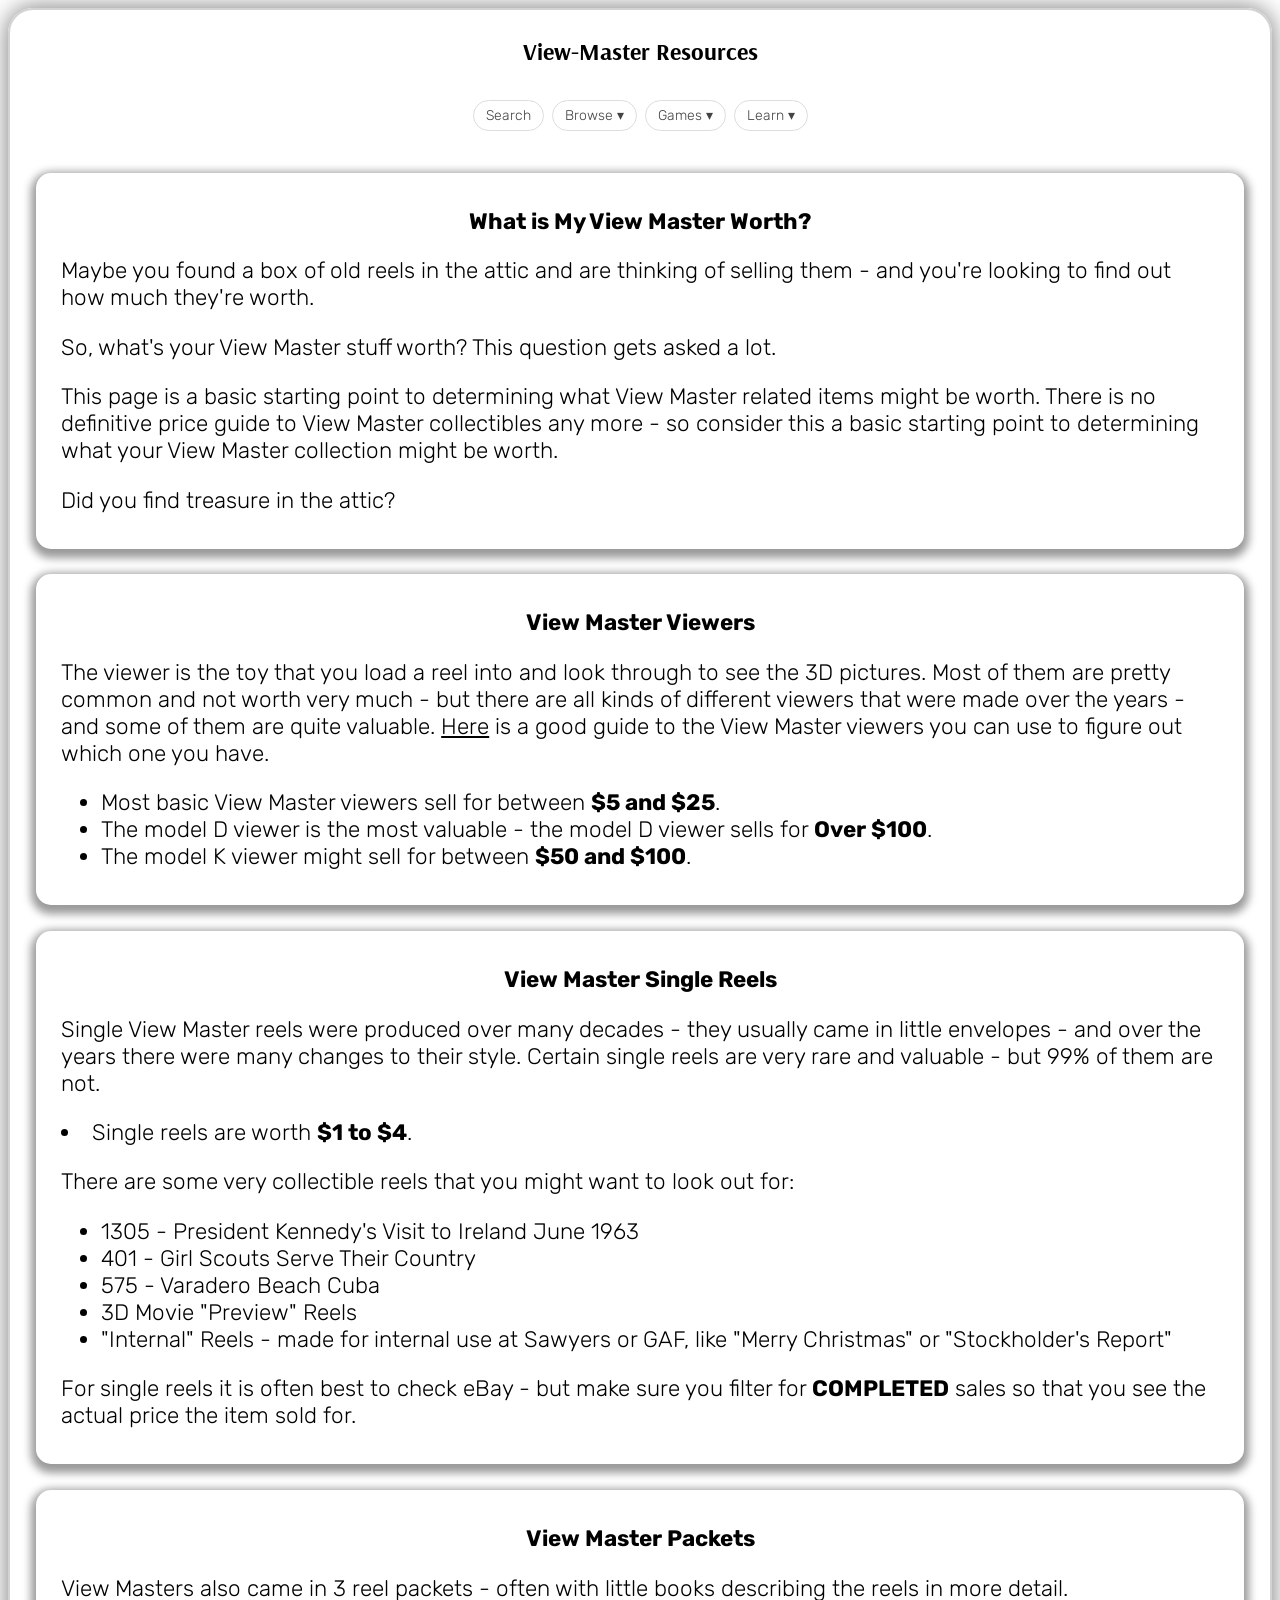
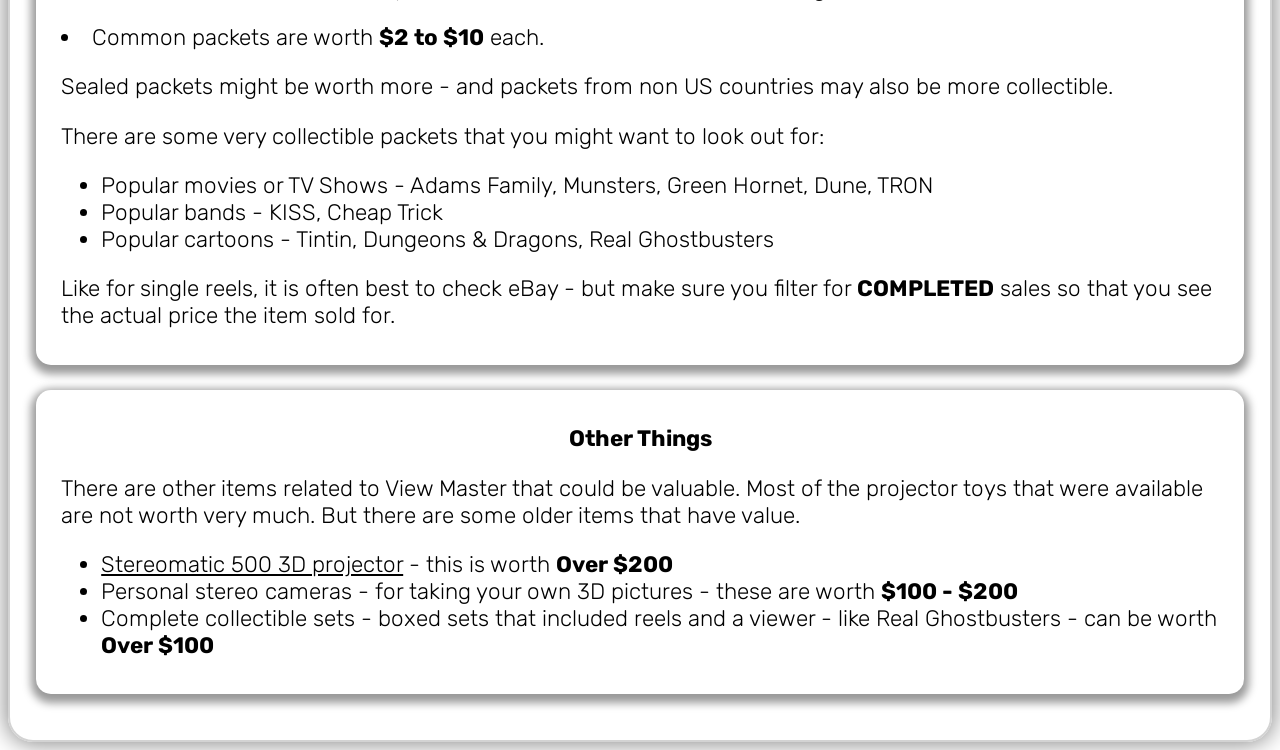
<file: value.html>
<head>




        <meta name="viewport" content="width=device-width, initial-scale=1">
        <meta charset="UTF-8">  
<script src="https://ajax.googleapis.com/ajax/libs/jquery/3.5.1/jquery.min.js"></script>
<script src="shared.js"></script>

        <link rel="preconnect" href="https://fonts.googleapis.com">
        <link rel="preconnect" href="https://fonts.gstatic.com" crossorigin>
        <link href="https://fonts.googleapis.com/css2?family=Arsenal:ital,wght@0,400;0,700;1,400;1,700&family=Rubik:ital,wght@0,300..900;1,300..900&display=swap" rel="stylesheet">


<link rel="stylesheet" href="./vm2.css">
<link rel="stylesheet" href="./slides2.css">

<script>
  $('document').ready(function(){
              displayPagePicker("page_picker_nav");
    });
</script>

</head>

<body>
  <div class="center">
        <h1>View-Master Resources</h1>
  </div>
        <div style=" display: flex; justify-content: center;" id="page_picker_nav"></div>
  <div class="card">
              <p align="center"><b>What is My View Master Worth?</b></p>
              <p>
                  Maybe you found a box of old reels in the attic and are thinking of selling them - and you're looking to find out how much they're worth.
              </p>
              <p>
                  So, what's your View Master stuff worth?  This question gets asked a lot.
              </p>
              <p>
                  This page is a basic starting point to determining what View Master related items might be worth.  There is no definitive price guide to View Master collectibles any more - so consider this a basic starting point to determining what your View Master collection might be worth.
              </p>
              <p>
                  Did you find treasure in the attic?
              </p>
  </div>
  <div class="card">
              <p align="center"><b>View Master Viewers</b></p>
              <p>
                  The viewer is the toy that you load a reel into and look through to see the 3D pictures.  Most of them are pretty common and not worth very much - but there are all kinds of different viewers that were made over the years - and some of them are quite valuable.
                  <a href="https://view-master.nl/viewers.html" target="_blank">Here</a> is a good guide to the View Master viewers you can use to figure out which one you have.
              </p>
              <ul>
                  <li>Most basic View Master viewers sell for between <b>$5 and $25</b>.</li>
                  <li>The model D viewer is the most valuable - the model D viewer sells for <b>Over $100</b>.</li>
                  <li>The model K viewer might sell for between <b>$50 and $100</b>.</li>
              </ul>

  </div>

  <div class="card">
              <p align="center"><b>View Master Single Reels</b></p>
              <p>
                Single View Master reels were produced over many decades - they usually came in little envelopes - and over the years there were many changes to their style.  Certain single reels are very rare and valuable - but 99% of them are not.
              </p>
              <p>
                <li>Single reels are worth <b>$1 to $4</b>.</li>
              </p>
              <p>
                There are some very collectible reels that you might want to look out for:
                <ul>
                  <li>1305 - President Kennedy's Visit to Ireland June 1963</li>
                  <li>401 - Girl Scouts Serve Their Country</li>
                  <li>575 - Varadero Beach Cuba</li>
                  <li>3D Movie "Preview" Reels</li>
                  <li>"Internal" Reels - made for internal use at Sawyers or GAF, like "Merry Christmas" or "Stockholder's Report"</li>
                </ul>
              </p>
              <p>
                For single reels it is often best to check eBay - but make sure you filter for <b>COMPLETED</b> sales so that you see the actual price the item sold for.
              </p>
  </div>

  <div class="card">
              <p align="center"><b>View Master Packets</b></p>
              <p>
                View Masters also came in 3 reel packets - often with little books describing the reels in more detail.
              </p>
              <p>
                <li>Common packets are worth <b>$2 to $10</b> each.</li>
              </p>
              <p>
                Sealed packets might be worth more - and packets from non US countries may also be more collectible.
              </p>
              <p>
                There are some very collectible packets that you might want to look out for:
                <ul>
                  <li>Popular movies or TV Shows - Adams Family, Munsters, Green Hornet, Dune, TRON</li>
                  <li>Popular bands - KISS, Cheap Trick</li>
                  <li>Popular cartoons - Tintin, Dungeons & Dragons, Real Ghostbusters</li>
                </ul>
              </p>
              <p>
                Like for single reels, it is often best to check eBay - but make sure you filter for <b>COMPLETED</b> sales so that you see the actual price the item sold for.
              </p>
  </div>

  <div class="card">
              <p align="center"><b>Other Things</b></p>
              <p>
                There are other items related to View Master that could be valuable.  Most of the projector toys that were available are not worth very much.  But there are some older items that have value.
              </p>
              <p>
                <ul>
                  <li><a href="https://youtu.be/91HXDH5P_5A" target="_blank">Stereomatic 500 3D projector</a> - this is worth <b>Over $200</b></li>
                  <li>Personal stereo cameras - for taking your own 3D pictures - these are worth <b>$100 - $200</b></li>
                  <li>Complete collectible sets - boxed sets that included reels and a viewer - like Real Ghostbusters - can be worth <b>Over $100</b></li>
              </p>
  </div>
  <div class="center" id="footer"></div>
</body>
</file>
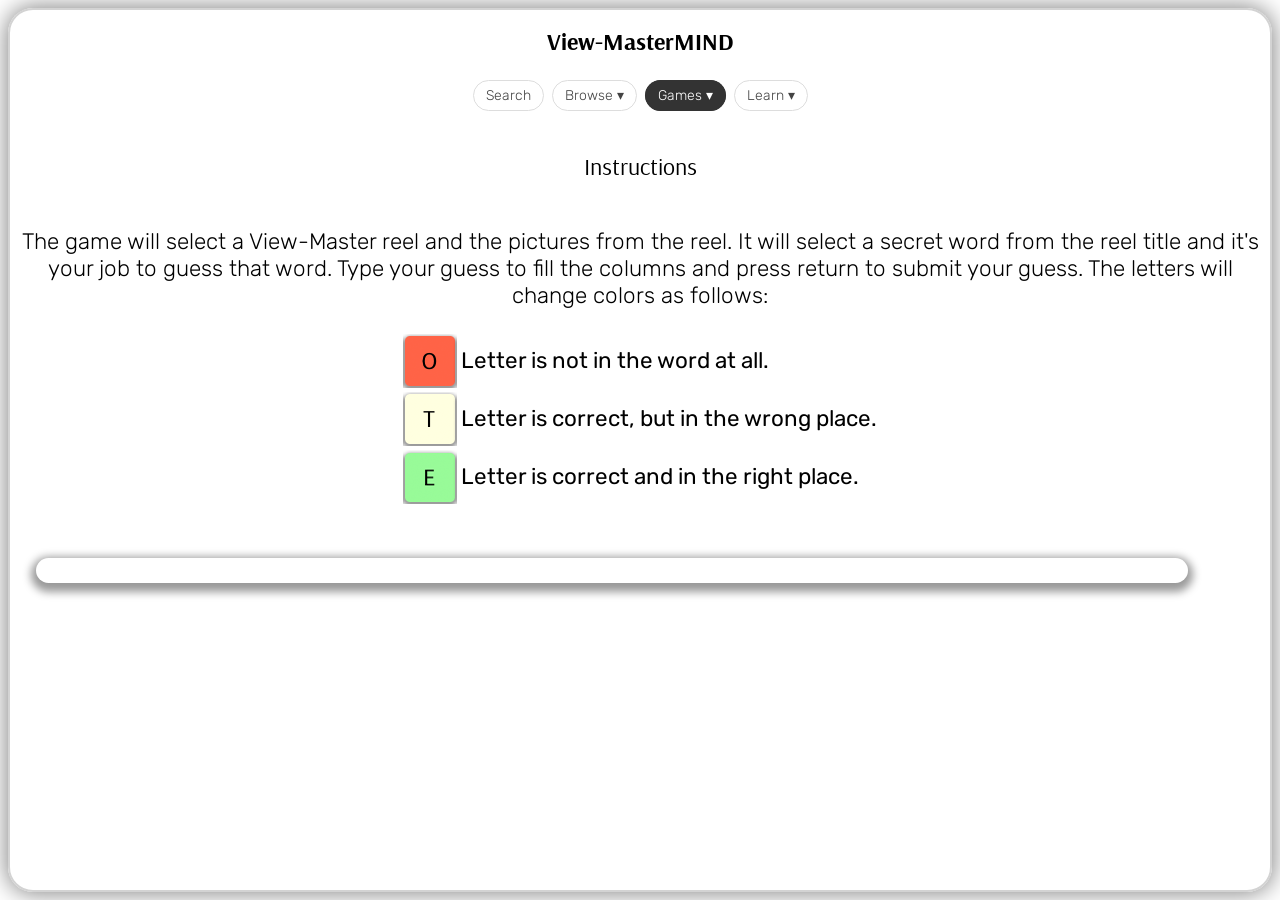
<file: vmm.html>
<html>
    <head>




        <script src="https://code.jquery.com/jquery-1.12.2.min.js"></script>
        <script src="https://vm.vmdatabase.com/airtable.browser.js"></script>
        <script src="shared.js"></script>

        <link rel="preconnect" href="https://fonts.googleapis.com">
        <link rel="preconnect" href="https://fonts.gstatic.com" crossorigin>
        <link href="https://fonts.googleapis.com/css2?family=Arsenal:ital,wght@0,400;0,700;1,400;1,700&family=Rubik:ital,wght@0,300..900;1,300..900&display=swap" rel="stylesheet">

        
        <link rel="stylesheet" href="./vm2.css">
        <link rel="stylesheet" href="./slides2.css">

                <meta name="viewport" content="width=device-width, initial-scale=1">
        <meta charset="UTF-8">           
        <meta property="og:url"                content="https://vm.vmdatabase.com/vmm.html" />
        <meta property="og:title"              content="View-MasterMIND" />
        <meta property="og:description"        content="Guess the reel title!" />
        <meta property="og:image"              content="https://vm.vmdatabase.com/vmm_og5.jpg" />

        <script>
          $('document').ready(function(){
              displayPagePicker("page_picker_nav");

              document.addEventListener('keydown', handle_a_keypress)

              read_highscores();
              update_controls();

              //read_database();

            });
        </script>

    <script>


var all_records = [];
var all_high_scores = [];
var correct_answer_history = [];
var character_guess_array = [];
var number_of_attempts_allowed = 3;
var initial_number_of_attempts_allowed = number_of_attempts_allowed
var current_attempt_counter = 0;
var empty_cell_value=" "
var target_word=""
var show_instructions=1

var score = 0;
var score_multiplier = 1;
var correct_option=0;
var current_question_answered=0;
var game_over=0;
var current_game_name=""
var current_high_score=0
var current_high_score_id=""
var current_high_score_initials="Anonymous"
var score_update_limit=1
var question_type=1
var hint_cost=5 // make always > 1

var bad_letters = [];


function toTitleCase(str) {
  return str.replace(
    /\w\S*/g,
    function(txt) {
      return txt.charAt(0).toUpperCase() + txt.substr(1).toLowerCase();
    }
  );
}

function update_highscore(record_id, new_score, new_initials)
{

  if (new_initials != "" && new_initials != null && score_update_limit==0)
  {
      score_update_limit=1 // only resets when new game is started to prevent entering high score twice

      var Airtable = require('airtable');
      var base = new Airtable({apiKey: 'patGdQwJoutQrsAU0.1d5832b1ecc062b7194d19553d09c6cf888ece581c0ea7faa26ddb74863aded7'}).base('appBFK23PicRLGZyK');

      if (record_id != "") {
            base('Scores').update([
              {
                "id": record_id,
                "fields": {
                  "High_Score": new_score,
                  "Initials": new_initials
                }
              }
            ], function(err, records) {
              if (err) {
                console.error(err);
                return;
              }
              records.forEach(function(record) {
                // console.log(record.get('Trivia_View'));
              });
            });
      } else {

        base('Scores').create([
          {
            "fields": {
              "Trivia_View": current_game_name,
              "High_Score": new_score,
              "Initials": new_initials,
              "Game": "VMM"
            }
          }
        ], function(err, records) {
          if (err) {
            console.error(err);
            return;
          }
          records.forEach(function (record) {
            // console.log(record.getId());
          });
        });
      }
  }

  read_highscores();


}

function read_highscores(){

  var Airtable = require('airtable');
  var base = new Airtable({apiKey: 'patGdQwJoutQrsAU0.1d5832b1ecc062b7194d19553d09c6cf888ece581c0ea7faa26ddb74863aded7'}).base('appBFK23PicRLGZyK'); // this is to the highscore table from the API user

  all_high_scores = [];

  base('Scores').select({

      maxRecords: 20,
      view: "VMMView"
  }).eachPage(function page(records, fetchNextPage) {
      // This function (`page`) will get called for each page of records.

      records.forEach(function(record) {
          // console.log('Retrieved', record.get('Trivia_View'));

          all_high_scores_single = {};

          all_high_scores_single.record_id=record.id;
          all_high_scores_single.trivia_view=record.get('Trivia_View');
          all_high_scores_single.high_score=record.get('High_Score');
          all_high_scores_single.initials=record.get('Initials');

          all_high_scores.push(all_high_scores_single);



      });

      fetchNextPage();

  }, function done(err) {
      if (err) {
          console.error(err);
          document.getElementById("game_controls_content").innerHTML = "Something went wrong :-(  Refresh to try again.)";
          return;
        }

      if (document.getElementById("starting_instructions_high_scores") != null)
        {

          all_high_scores = all_high_scores.sort(function(a,b) {
            return b.high_score - a.high_score;
            });

            output_html= "<br><table style='border:1px solid lightgrey;margin: 2px 5px 2px 5px;' cellspacing=0><tr align='center' ><td colspan=3 nowrap bgcolor='AliceBlue'  style='font-size: 12px; '>Current High Scores</td></tr>"

            for (let i=0;i<all_high_scores.length;i++){

              bg_color="white"
              if (i%2 == 1) {bg_color="WhiteSmoke"}
              output_html += "<tr bgcolor='"+bg_color+"'><td nowrap style='font-size: 12px; '>"+all_high_scores[i].trivia_view.replace("Trivia_","").replace("Trivia","All").replace("ROW","World")+"</td><td nowrap style='font-size: 12px; '>"+all_high_scores[i].high_score+"</td><td nowrap style='font-size: 12px; '>"+all_high_scores[i].initials+"</td></tr>"
            }

            output_html += "</table>"
            document.getElementById("starting_instructions_high_scores").innerHTML += output_html
      }

  });
}



  function get_this_games_high_scores(){

    if (current_game_name != ""){


      current_high_score_id=""
      current_high_score=0
      current_high_score_initials="Anonymous"

      for (var i = 0; i < all_high_scores.length; i++) {

          if (all_high_scores[i].trivia_view == current_game_name) {
            current_high_score_id=all_high_scores[i].record_id
            current_high_score=all_high_scores[i].high_score
            current_high_score_initials=all_high_scores[i].initials

            break
          }
        }

    }
  }


function read_database(view_name){

      //read_highscores();

      var Airtable = require('airtable');
      var base = new Airtable({apiKey: 'patD5dYFBjdTtIAY8.20d135bce39d21c1b5ca51607082cd53bc1e64158373e0aa0065df8d54c79b0e'}).base('app5Q6OlJ3iMkJ8cd');

      all_records=[];
      score=0;
      correct_option=0;
      current_question_answered=0;
      game_over=0;
      correct_answer_history = [];
      score_update_limit=0;


      document.getElementById("game_controls_content").innerHTML = "<div align='center'>Getting reels from database... </div>"

      if (view_name==null){
        view_name="Trivia_Americas";
      }

      current_game_name=view_name;

      base('Reels').select({

          maxRecords: 2000,
          view: view_name
      }).eachPage(function page(records, fetchNextPage) {
          // This function (`page`) will get called for each page of records.

          records.forEach(function(record) {
              // console.log('Retrieved', record.get('Name'));

              //console.log('and ', record.get('Image Preview'));


              //console.log('image is ', one_image_from_set)

              //all_records.push(record.get('Name'), one_image_from_set);
              all_records_single = {};

              all_records_single.title=record.get('Name');
              all_records_single.image_description=record.get('Image Description');

              this_records_set_of_images=record.get('Image Preview');

              if (typeof this_records_set_of_images != "undefined") {
                if (typeof this_records_set_of_images[0] != "undefined") all_records_single.image1_url=this_records_set_of_images[0].url;
                if (typeof this_records_set_of_images[1] != "undefined") all_records_single.image2_url=this_records_set_of_images[1].url;
                if (typeof this_records_set_of_images[2] != "undefined") all_records_single.image3_url=this_records_set_of_images[2].url;
                if (typeof this_records_set_of_images[3] != "undefined") all_records_single.image4_url=this_records_set_of_images[3].url;
                if (typeof this_records_set_of_images[4] != "undefined") all_records_single.image5_url=this_records_set_of_images[4].url;
                if (typeof this_records_set_of_images[5] != "undefined") all_records_single.image6_url=this_records_set_of_images[5].url;
                if (typeof this_records_set_of_images[6] != "undefined") all_records_single.image7_url=this_records_set_of_images[6].url;
              }

              all_records.push(all_records_single);

              document.getElementById("game_controls_content").innerHTML = "<div align='center'>Getting reels from database... ("+all_records.length+")</div>"

          });

          // To fetch the next page of records, call `fetchNextPage`.
          // If there are more records, `page` will get called again.
          // If there are no more records, `done` will get called.
          fetchNextPage();

      }, function done(err) {
          if (err) {
              console.error(err);
              document.getElementById("game_controls_content").innerHTML = "Something went wrong :-(  Refresh to try again.)";
              return;
            }

          start();
      });
    }

function start(){
      console.log("Ready to Begin")
      //console.log(all_records[5].title);
      //console.log(all_records[5].image_url);

      //start game by showing the first question

      display_question(1);
      update_controls();


    }

function give_up(){
      if (confirm("Give up game but keep your score?")==true) {
        current_question_answered=0
        game_over=1
        render_guess_array()
      }
    }


function update_controls(optional_finish){
      display_content=""
      //display_content="<div class=\"container\"><h2>"
      button_options = "<div>New Game:</div>"
      button_options += "<button onclick=\"read_database('Trivia')\">All</button>"
      button_options += "<button onclick=\"read_database('Trivia_Americas')\">Americas</button>"
      button_options += "<button onclick=\"read_database('Trivia_Europe')\">Europe</button>"
      button_options += "<button onclick=\"read_database('Trivia_ROW')\">World</button>"
      button_options += "<button onclick=\"read_database('Trivia_USA')\">USA</button>"
      button_options += "<button onclick=\"read_database('Trivia_Cartoon')\">Cartoons</button>"
      button_options += "<button onclick=\"read_database('Trivia_Live')\">Movie/TV</button>"
      button_options += "<button onclick=\"read_database('Trivia_Diorama')\">Diorama</button>"
      button_options += "<button onclick=\"read_database('Trivia_Fact')\">Fact</button>"
      button_options += "<button onclick=\"read_database('Trivia_Fiction')\">Fiction</button>"
      // find the current high score, if any, for this game name - if none found, assign defaults

      get_this_games_high_scores()

      if (show_instructions == 1) {
        document.getElementById("keyboard_area").style.display="none"
        display_content +="<div align='center'>"
        display_content += "<h3>Select a category to begin.</h3>"
        display_content += button_options;
        display_content += "</div>";
      }

      if (current_question_answered==0 && game_over==0 && show_instructions==0) {
            document.getElementById("keyboard_area").style.display="flex"
            display_content += "<div align=\"center\"><h3><span style=\"float:left;cursor:pointer;text-decoration:underline;\" onclick=\"give_up()\">Give Up</span><span style=\"float:right;\">Type the secret word and press return</h3></span></div>"
            display_content += "<p>&nbsp;</p><p>&nbsp;</p><div align=\"center\">"
            display_content += button_options;
            display_content += "</div>";

      }

        if (current_question_answered==1 && game_over==1 && show_instructions==0 && optional_finish != 1) {
            document.getElementById("keyboard_area").style.display="none"
            display_content += "<table width=100%><tr><td align=\"left\" width=33%>"

            display_content += "<h3>That\'s "
            display_content += target_word.length + " letters!"
            if (score_multiplier > 1 ) {display_content += " "+score_multiplier+"X Points! "}

            display_content += "</h3></td><td align=\"center\" width=33%><h3>"
            display_content += "Your Total: "+score

            display_content += "</h3></td><td align=\"right\" width=33%><h3>"
            if (current_high_score > 0) {
              display_content += "Best:"+current_high_score+"<br> ("+current_high_score_initials+")"
            } else {
              display_content += "No Best Score Yet"
            }

            display_content += "</h3></td></tr></table>"
            display_content +="<div align='center'>"
            // display_content += "<h3>Keep Going:</h3>"
            display_content += "<button style=\"outline: 2px solid blue;\" id=\"new_word_button\" onclick=\"display_question(1)\">New Word</button>"
            // display_content += "<button onclick=\"display_question(2)\">Long Word</button>"
            display_content += "<br><button onclick=\"update_controls(1)\">Finish</button>"
            display_content += "</div>"






          }

      if ( (current_question_answered==0 && game_over==1) || optional_finish==1) {

          display_content +="<div align='center'>"
          if (optional_finish==1) {
            display_content += "<h3>Great Game!</h3>"
          } else {
          display_content += "<h3>The Word Was <i>"+toTitleCase(target_word)+"</i></h3>"
          }
          display_content += "<h3>Final Score: "+score+"</h3>"
          display_content += button_options;
          display_content += "</div>";

          // make the title click to the database
          current_inner_html=document.getElementById("title_area").innerHTML;

          current_inner_html=current_inner_html.replace("<h2>","");
          current_inner_html=current_inner_html.replace("</h2>","");
          current_inner_html='<h2><a href="./index.html?go='+encodeURIComponent(current_inner_html)+'"><u>'+current_inner_html+'</u></a></h2>'
          document.getElementById("title_area").innerHTML=current_inner_html;



          if (score > current_high_score && show_instructions==0) {
            setTimeout(function(){
              new_score_initials=prompt("High Score! Enter Your Initials:", "ABC")

                new_score_initials=new_score_initials.substring(0,20)
                update_highscore(current_high_score_id, score, new_score_initials)

            }, 500);

          }

          document.getElementById("keyboard_area").style.display="none"
        }

      document.getElementById("game_controls_content").innerHTML = display_content;

    }


function display_question(difficulty){

  current_attempt_counter=0;
  show_instructions=0;
  game_over=0;
  current_question_answered=0;
  bad_letters = [];
  number_of_attempts_allowed=initial_number_of_attempts_allowed // in case they increased it with a hint it needs to be reset

  document.getElementById("picture_area").style="display:flex;"

// pick a random reel from the set

  limit=0;

  do {
    option_1 = Math.floor(Math.random()*all_records.length); // pick any random entry from the list, not already used
    limit++

    if (limit>10) {break;}
  } while (correct_answer_history.includes(option_1))

  // console.log("Selected random reel" + option_1)

        current_question_answered=0;

        current_question_title = all_records[option_1].title;
        current_question_description = all_records[option_1].image_description;

// if description is missing or too short use the title; if it's the first question and the title's long enough, use the title to make the first question easier

//        if (current_question_description =="" || current_question_description == null || current_question_description.length<25 || (correct_answer_history.length==0 && current_question_title.length>24)) {current_question_description=current_question_title}

// dave thinks it's always too hard - so just going to easy mode and pulling words from the title.

current_question_description=current_question_title

        current_question_pictures=[];
        current_question_pictures.push(all_records[option_1].image1_url)
        current_question_pictures.push(all_records[option_1].image2_url)
        current_question_pictures.push(all_records[option_1].image3_url)
        current_question_pictures.push(all_records[option_1].image4_url)
        current_question_pictures.push(all_records[option_1].image5_url)
        current_question_pictures.push(all_records[option_1].image6_url)
        current_question_pictures.push(all_records[option_1].image7_url)


        // console.log(current_question_title)
        // console.log(current_question_description)
        // console.log(current_question_pictures)

        // remove punctuation
        current_question_description = current_question_description.toLowerCase().replace(/[^a-zA-Z]+/g, " ")

        // split into an array
        current_question_wordarray = current_question_description.split(' ');

        // sort descending by length

        current_question_wordarray = current_question_wordarray.sort((a,b) => b.length - a.length);

        // remove all words < 5

        current_question_wordarray = current_question_wordarray.filter(function(value, index, arr){
            return value.length > 4;
          });

        // based on difficulty remove top or bottom half
        // not using this for now

        score_multiplier=1

        // median_length=Math.floor((current_question_wordarray[0].length + current_question_wordarray[current_question_wordarray.length-1].length) / 2)
        //
        // if (difficulty > 1) {
        //   //score_multiplier=difficulty
        //   score_multiplier=1
        //
        //   current_question_wordarray = current_question_wordarray.filter(function(value, index, arr){
        //       return value.length > median_length;
        //     });
        // } else {
        //   score_multiplier=1
        //   current_question_wordarray = current_question_wordarray.filter(function(value, index, arr){
        //       return value.length <= median_length;
        //     });
        // }

        if (current_question_wordarray.length==0) {
          // if there are no words to choose from, just use the whole title with no spaces as the word - this is not ideal but should be rare and at least makes it possible to play every reel
          current_question_wordarray.push(current_question_title.replace(/[^a-zA-Z]+/g, ""))
        }

        current_question_longest_word = current_question_wordarray[0]
        current_question_random_word = current_question_wordarray[Math.floor(Math.random()*current_question_wordarray.length)]


// fix this to be based on options?
        target_word=current_question_random_word

// first go always gets shortest word

        if (correct_answer_history.length==0) {
          console.log(current_question_wordarray)
          target_word=current_question_wordarray[current_question_wordarray.length-1]
        }

        console.log(target_word)

// variable hint cost based on target word and current score - now that we know the target word, figure that out

  hint_cost=Math.max(5,target_word.length, Math.ceil(score/2));
  hint2_cost = hint_cost;
  console.log("Variable hint cost ", hint_cost);
          
        //display question parts

        document.getElementById("title_area").innerHTML="<h2>"+toTitleCase(current_question_title)+"</h2>"

        current_question_pictures.forEach(function(element, index) {
          // console.log(element)
          document.getElementById("picture_"+index).innerHTML="<img src=\""+element+"\">"
        })

        // empty the guess array

        character_guess_array = Array.from(Array(number_of_attempts_allowed), () => new Array(target_word.length))
        // console.log(character_guess_array)

        for (i=0;i<number_of_attempts_allowed;i++) {

          for (j=0;j<target_word.length;j++) {

            character_guess_array[i][j]=empty_cell_value
          }
        }

        // console.log(character_guess_array)

        document.body.scrollTop = 0; // For Safari
        document.documentElement.scrollTop = 0; // For Chrome, Firefox, IE and Opera

        // draw the array on the screen

        render_guess_array()

        // log the right answer for tracking so they dont repeat
        correct_answer_history.push(option_1)
        //update_controls();

}

function hint_buy_letter(){
  if (confirm("Buy the next letter for "+hint_cost+" points? You have "+score)==true) {
    console.log("buy a letter")

    for (i=0;i<target_word.length;++i) {

      if (character_guess_array[current_attempt_counter][i] == empty_cell_value) {

        character_guess_array[current_attempt_counter][i] = target_word.charAt(i).toUpperCase()

        score=score-hint_cost
        if (score<0) {score=0}
        render_guess_array()
        break
      }
    }

  }
}

function hint_add_row(){
  if (confirm("Add a turn for "+hint_cost+" points? You have "+score)==true) {
    console.log("add a row")

    number_of_attempts_allowed++

  character_guess_array.push(new Array(target_word.length))

    for (i=0;i<target_word.length;i++){
      character_guess_array[current_attempt_counter+1][i]=empty_cell_value
    }

    score=score-hint_cost
    if (score<0) {score=0}
    render_guess_array()

  }
}

function render_guess_array(){

  html_output=""


  html_output += "<div>" //details needed

//row
  for (i=0;i<number_of_attempts_allowed;i++){
    number_of_green_letters=0
    html_output += "<div class=\"flex-container_vmm_options\" id=\"Guess_Array_Row_"+i+"\">"
//cols
    for (j=0;j<character_guess_array[i].length;j++){

      if (score >= hint_cost && i==number_of_attempts_allowed-1 && j==0 && current_attempt_counter==number_of_attempts_allowed-1) {
          html_output += "<div onclick=\"hint_buy_letter()\"><img src=\"./q_icon.png\">&nbsp;&nbsp;&nbsp;</div>"
      }


      show_this_letter = character_guess_array[i][j]

      // if this row is not the last row (current guess counter row) then it's a committed row and should be color coded

      cell_color="White"

      if (i<current_attempt_counter) {
        cell_color="White"

        // red if this letter is not in the word at all
        if (!target_word.includes(show_this_letter.toLowerCase())) {
          cell_color="Tomato"
        }
        // override with yellow if the letter is in the word

        if (target_word.includes(show_this_letter.toLowerCase())) {
          cell_color="LightYellow"
        }

        // override with green if the letter is in the word and in the right place

        if (target_word.substring(j,j+1) == show_this_letter.toLowerCase()) {
          cell_color="PaleGreen"
          ++number_of_green_letters

          if (number_of_green_letters == target_word.length) {
            console.log("WIN")
            game_over=1
            current_question_answered=1
            score += target_word.length * score_multiplier

          }
        }
      }

      character_width=Math.floor(80/target_word.length)

      html_output += "<div style=\"background-color:"+cell_color+"\" class=\"vmm_letter\" id=\"Cell_"+i+"_"+j+"\">"
      html_output += show_this_letter
      html_output += "</div>"

      if (cell_color == "Tomato") {
        bad_letters.push(show_this_letter.toUpperCase())
      }

      // end of rows last column - hint

      if (score >= hint_cost && i==number_of_attempts_allowed-1 && j==character_guess_array[i].length-1 && current_attempt_counter==number_of_attempts_allowed-1) {
        html_output += "<div onclick=\"hint_add_row()\">&nbsp;&nbsp;&nbsp;<img src=\"./plus_icon.png\"></div>"
      }

    }

    html_output += "</div>"
    if (game_over==1 && current_question_answered==1) {break}
  }

  html_output += "</div>"

  document.getElementById("main_play_area").innerHTML=html_output

  if (current_attempt_counter >= number_of_attempts_allowed && game_over==0) {
    game_over=1
    current_question_answered=0
  }

  update_controls();
  render_keyboard();

}

function render_keyboard(){

  html_output=""
// console.log(bad_letters)
  var key_array = [];

  key_array.push(["Q", 81]);
  key_array.push(["W", 87]);
  key_array.push(["E", 69]);
  key_array.push(["R", 82]);
  key_array.push(["T", 84]);
  key_array.push(["Y", 89]);
  key_array.push(["U", 85]);
  key_array.push(["I", 73]);
  key_array.push(["O", 79]);
  key_array.push(["P", 80]);

  html_output+="<div class='keyboard-row'>"

  for (i=0;i<key_array.length;i++){

    if (bad_letters.includes(key_array[i][0])){
      cell_color="Tomato"
    } else {
      cell_color="White"
    }

    html_output += "<div style=\"background-color:"+cell_color+"\" class=\"vmm_key\" id=\"keyboard_"+key_array[i][0]+"\" onclick=\"fake_keypress("+key_array[i][1]+")\">"+key_array[i][0]+"</div>"
  }
    html_output+="</div>"
    html_output += "<div class=\"vmm_break\"></div>"

    var key_array = [];

    key_array.push(["A", 65]);
    key_array.push(["S", 83]);
    key_array.push(["D", 68]);
    key_array.push(["F", 70]);
    key_array.push(["G", 71]);
    key_array.push(["H", 72]);
    key_array.push(["J", 74]);
    key_array.push(["K", 75]);
    key_array.push(["L", 76]);

    html_output+="<div class='keyboard-row'>"
    
      for (i=0;i<key_array.length;i++){

      if (bad_letters.includes(key_array[i][0])){
        cell_color="Tomato"
      } else {
        cell_color="White"
      }

      html_output += "<div  style=\"background-color:"+cell_color+"\" class=\"vmm_key\" id=\"keyboard_"+key_array[i][0]+"\" onclick=\"fake_keypress("+key_array[i][1]+")\">"+key_array[i][0]+"</div>"
    }
    html_output+="</div>"


    html_output += "<div class=\"vmm_break\"></div>"
    html_output+="<div class='keyboard-row'>"
    html_output += "<div class=\"vmm_key\" id=\"keyboard_Return\" onclick=\"fake_keypress(13)\">Return</div>"

    var key_array = [];

    key_array.push(["Z", 90]);
    key_array.push(["X", 88]);
    key_array.push(["C", 67]);
    key_array.push(["V", 86]);
    key_array.push(["B", 66]);
    key_array.push(["N", 78]);
    key_array.push(["M", 77]);



    for (i=0;i<key_array.length;i++){

      if (bad_letters.includes(key_array[i][0])){
        cell_color="Tomato"
      } else {
        cell_color="White"
      }

      html_output += "<div  style=\"background-color:"+cell_color+"\" class=\"vmm_key\" id=\"keyboard_"+key_array[i][0]+"\" onclick=\"fake_keypress("+key_array[i][1]+")\">"+key_array[i][0]+"</div>"
    }

      html_output += "<div class=\"vmm_key\" id=\"keyboard_Back\" onclick=\"fake_keypress(8)\">Del</div>"

    html_output+="</div>"

      document.getElementById("keyboard_area").innerHTML=html_output
  // document.getElementById("keyboard_area").style="display:flex;"
}

function fake_keypress(key){
  document.dispatchEvent(new KeyboardEvent('keydown', {
        keyCode: key
  }));
}

function handle_a_keypress(event) {



    // Number 13 is the "Enter" key on the keyboard
    // console.log(event.keyCode)

if (document.getElementById("new_word_button") && document.getElementById("new_word_button").offsetParent !== null && event.keyCode == 13) {
  display_question(1);
}

    if (show_instructions==1 || game_over==1) {return}
    event.preventDefault();

    if (event.keyCode ==  13) {
      // handle pressing enter here



      // row must be full, if so, increment attempt counter



      if (character_guess_array[current_attempt_counter][character_guess_array[current_attempt_counter].length-1] != empty_cell_value) {

        ++current_attempt_counter

      }
    }

    if (event.keyCode == 8) {
      // handle delete key (are all keyboards the same?)

      // start and end of the row, find first non empty cell and make it empty

      for (i=character_guess_array[current_attempt_counter].length-1;i>=0;i--) {

        if (character_guess_array[current_attempt_counter][i] != empty_cell_value) {
          character_guess_array[current_attempt_counter][i] = empty_cell_value
          break
        }
      }

    }

    if (event.keyCode >= 65 && event.keyCode <= 90) {
      // handle alpha here

      // find next empty cell in the current attempt ROW

      for (i=0;i<character_guess_array[current_attempt_counter].length;i++) {

        if (character_guess_array[current_attempt_counter][i] == empty_cell_value) {
          character_guess_array[current_attempt_counter][i] = String.fromCharCode(event.keyCode)
          break
        }
      }
    }


    render_guess_array()

}



    </script>
    </head>

    <body>


      <div id="main_div" class="flex-container_vmm">
          <div><h1>View-MasterMIND</h1></div>
        <div style=" display: flex; justify-content: center;" id="page_picker_nav"></div>          
          <div id="title_area" class="trivia_option" align="center" style="display:none;">
            
          </div>

          <div id="picture_area" class="flex-container_vmm_images" style="display:none;">
            <div id="picture_0" class="box-shadow_small" >
            </div>
            <div id="picture_1" class="box-shadow_small" >
            </div>
            <div id="picture_2" class="box-shadow_small" >
            </div>
            <div id="picture_3" class="box-shadow_small" >
            </div>
            <div id="picture_4" class="box-shadow_small" >
            </div>
            <div id="picture_5" class="box-shadow_small" >
            </div>
            <div id="picture_6" class="box-shadow_small" >
            </div>
          </div>

          <div id="main_play_area" class="flex-container_vmm_images">
            <h3 align="center">Instructions</h3>
              <div style="display:flex;flex-direction: row;">
                <div align="center" id="starting_instruction_text">
                  <div style="float:right;" id="starting_instructions_high_scores">
                  </div>
                    <p>
                      The game will select a View-Master reel and the pictures from the reel.
                    It will select a secret word from the reel title and it's your job to guess that word.  Type your guess to fill the columns and press return to submit your guess.
                    The letters will change colors as follows:
                    </p>
                    <table>
                      <tr>
                        <td>
                          <img src="./example_red.png">
                        </td>
                        <td>
                          Letter is not in the word at all.
                        </td>
                      </tr>
                      <tr>
                        <td>
                          <img src="./example_yellow.png">
                        </td>
                        <td>
                          Letter is correct, but in the wrong place.
                        </td>
                      </tr>
                      <tr>
                        <td>
                          <img src="./example_green.png">
                        </td>
                        <td>
                          Letter is correct and in the right place.
                        </td>
                      </tr>
                    </table>
                </div>

              </div>
            </div>
      </div>
      <div id="keyboard_area" class="flex-container_vmm_images">
      </div>

      <div id="game_controls" class="card" style="width:90vw;">
          <div id="game_controls_content"></div>
      </div>


      <div class="center" id="footer"></div>

    </body>
</html>
</file>
<file: vm2.css>
body {
    font-family: 'Rubik', sans-serif;;
    font-size: clamp(14px, 1.75vw, 24px);
    font-optical-sizing: auto;
    font-weight: 300;
    font-style: normal;
    border: 2px solid lightgrey;
    border-radius: 25px;
    box-shadow: 0px 0px 25px 1px grey;
}

h1 {
  font-family: 'Arsenal', serif;
  font-weight: 700;
  font-style: normal;
  font-size: clamp(14px, 6vw, 24px);
}


h2 {
  font-family: 'Arsenal', serif;
  font-size: clamp(16px, 3vw, 24px);
  font-weight: 400;
  font-style: normal;
}

h3 {
  font-family: 'Arsenal', serif;
  font-size: clamp(16px, 3vw, 24px);
  font-weight: 400;
  font-style: normal;

}


.page-picker {
  display: flex;
  gap: 8px;
  padding: 8px;
  flex-wrap: nowrap;        /* force one row */
  align-items: center;
  margin-bottom: 8px;
}

/* Base pill */
.page-item {
  padding: 6px 12px;
  border-radius: 999px;
  font-size: 14px;
  border: 1px solid #ddd;
  background: #fff;
  color: #444;
  text-decoration: none;
  cursor: pointer;
  white-space: nowrap;
  transition: all 0.2s ease;
  
}

.page-item:hover {
  background: #f2f2f2;
}

/* Selected */
.page-item.selected {
  background: #333;
  color: #fff;
  border-color: #333;
}

/* Group wrapper */
.page-group {
  position: relative;
}

/* Dropdown (overlay, doesn't affect height) */
.page-dropdown {
  display: none;
  position: absolute;
  top: 110%;
  right: 0;
  background: white;
  border: 1px solid #ddd;
  border-radius: 10px;
  box-shadow: 0 6px 16px rgba(0,0,0,0.15);
  padding: 6px;
  min-width: 140px;
  z-index: 1000;
}

/* show on hover (desktop) */
.page-group:hover .page-dropdown {
  display: block;
}

/* show when clicked (mobile) */
.page-group.open .page-dropdown {
  display: block;
}

/* Dropdown items */
.dropdown-item {
  display: block;
  padding: 6px 10px;
  border-radius: 6px;
  text-decoration: none;
  color: #333;
  font-size: 13px;
  white-space: nowrap;
  text-align: center;
}

.dropdown-item:hover {
  background: #f2f2f2;
}

.dropdown-item.selected {
  background: #333;
  color: #fff;
}

.table-container {
  position: relative;   /* makes absolute positioning relative to this div */
  
}

.table-icon {
  position: absolute;
  top: 0px;      /* top-right corner of container */
  right: 0;
  width: 8vw;
  height: 8vw;
  cursor: pointer;
  z-index: 10;  /* ensures it sits above the table */
}

.rounded-table {
  border-collapse: separate;
  border-spacing: 0;        /* removes gaps between cells */
  border: 1px solid #444;
  border-radius: 12px;
  overflow: hidden;         /* clips inner corners */
  margin-top: 12px;
}

.rounded-table th,
.rounded-table td {
  border: none;
  padding: 8px;
}

img.animated-gif{
  width: 50%;
  height: auto;
}


input         {
  font-size: clamp(14px, 3vw, 24px);
  padding:6px 10px 10px 5px;
  /*display:block;*/
  width:80%;
  border:none;
  border-bottom:2px solid #757575;
  margin: 2vw;
  text-align: center;
}



td {
  font-size: clamp(14px, 1.75vw, 24px);
}

a {
  text-decoration: underline;
  color: black;
}


blockquote {
    font-size: clamp(20px, 3vw, 24px);

}

button {
  background-color: #ffffff;         /* white background */
  color: #333333;                   /* dark text for contrast */
  border: 2px solid #555555;        /* dark grey border */
  border-radius: 12px;              /* smooth curved corners */
  padding: 0.8em 1.5em;             /* vertical & horizontal padding */
  font-size: clamp(14px, 3vw, 24px);
  min-width: 40%;
   margin: 0.5em; 
  cursor: pointer;
  box-shadow: 0 4px 6px rgba(0, 0, 0, 0.1); /* subtle shadow */
  transition: all 0.2s ease-in-out;  /* smooth hover effect */
}

button:hover {
  background-color: #f0f0f0;        /* light grey on hover */
  box-shadow: 0 6px 10px rgba(0, 0, 0, 0.15); /* slightly bigger shadow */
  transform: translateY(-1px);       /* subtle lift effect */
}

@media only screen and (max-device-width: 450px) {
  button {
    height:42px;

  }
}

@media (orientation: landscape) {
.popup_image{

	max-height: 90vh;
  height: 90%;
  max-width: 90vw;
}
}

@media (orientation: portrait) {
  .popup_image {
    max-height: 80vh;
    width: 90%;
    max-width: 90vw;
  }
 }

.floating-panel {
  position: fixed;
  top: 5%;
  left: 5%;
  width: 90%;
  height: 90%;

  background: white;
  border: 1px solid black;
  border-radius: 12px;

  z-index: 9999;

  /* Center content */
  display: flex;
  flex-direction: column;
  justify-content: center;
  align-items: center;

  /* Optional: prevent overflow issues */
  overflow-y: auto;
  box-sizing: border-box;
}

.overlay {
  height: 100%;
  width: 100%;
  position: fixed;
  top: 0;
  left: 0;
  background-color: black;
  display: none;
  z-index: 2;
  justify-content: center;
  align-items: center;
 }


.center {
  margin: auto;
  width: 90%;
  padding: 10px;
  text-align: center;
  /*border: 3px solid green;*/
}

.justify {
  margin: auto;
  width: 90%;
  padding: 10px;
  text-align: justify;
  /*border: 3px solid green;*/
}

.box-shadow {
    position: relative;
    text-align: center;
    /*display: inline;*/
    height: 20vw; /*100px;*/
    width: 20vw; /*100px;*/
    margin: 2vw 1vw 2vw 1vw;
	cursor: pointer;

}

.box-shadow::after {
    box-shadow: inset 0 0 1vw 1vw black;
    border-radius: 25px;
    bottom: 0;
    content: "";
    /*display: block;*/
    left: 0;
    height: 100%;
    width: 100%;
    position: absolute;
    right: 0;
    top: 0;
    /*width: 100px;*/
}

.box-shadow img {
    width: 20vw; /*100px;*/
    height: 20vw; /*100px;*/
    border-radius: 25px;
}

.box-shadow_larger {
    position: relative;
    text-align: center;
    /*display: inline;*/
    /*width: 90vw;*/
    /*width: 40vw;*/
    min-height: 40vw;

}

@media screen and (max-device-width: 450px) {
  .box-shadow_larger {
      position: relative;
      text-align: center;
      /*display: inline;*/
      /*width: 90vw;*/
      width: 75vw;

  }
}

.box-shadow_larger::after {
    box-shadow: inset 0 0 1vw 1vw black;
    border-radius: 25px;
    bottom: 0;
    content: "";
    /*display: block;*/
    left: 0;
    height: 100%;
    width: 100%;
    position: absolute;
    right: 0;
    top: 0;
    /*width: 100px;*/
}

.box-shadow_larger img {
    width: 40vw;
    height: 40vw;
    border-radius: 25px;
}

@media screen and (max-device-width: 450px) {
  .box-shadow_larger img {
      width: 75vw;
      height: 75vw;
      border-radius: 25px;
  }
}




.box-shadow_med {
    position: relative;
    text-align: center;
    /*display: inline;*/
    /*width: 90vw;*/
    /*width: 40vw;*/
    min-height: 20vw;
    margin: 5px 5px 5px 5px;

}

@media screen and (orientation:landscape) {
  .box-shadow_med {
      position: relative;
      text-align: center;
      /*display: inline;*/
      width: 40vw;

  }
}

.box-shadow_med::after {
    box-shadow: inset 0 0 1vw 1vw black;
    border-radius: 25px;
    bottom: 0;
    content: "";
    /*display: block;*/
    left: 0;
    height: 100%;
    width: 100%;
    position: absolute;
    right: 0;
    top: 0;
    /*width: 100px;*/
}

.box-shadow_med img {
    width: 40vw;
    height: 40vw;
    border-radius: 25px;
}

@media screen and (orientation:landscape) {
  .box-shadow_med img {
      width: 40vw;
      height: 40vw;
      border-radius: 25px;
  }
}

.box-shadow_small {
    position: relative;
    text-align: center;
    /*display: inline;*/
    height: 20vw; /*100px;*/
    width: 20vw; /*100px;*/
    margin-top: 0.5vh;
    margin-left: 0vw;
    margin-right: 0.1vw;




}

.box-shadow_small::after {
    box-shadow: inset 0 0 1vw 1vw black;
    border-radius: 25px;
    bottom: 0;
    content: "";
    /*display: block;*/
    left: 0;
    height: 100%;
    width: 100%;
    position: absolute;
    right: 0;
    top: 0;
    /*width: 100px;*/
}

.box-shadow_small img {
    width: 20vw; /*100px;*/
    height: 20vw; /*100px;*/
    border-radius: 25px;


}


.card {
  /* Add shadows to create the "card" effect */
  box-shadow: 0 4px 8px 5px rgba(0,0,0,0.4);
  transition: 0.3s;
  padding: 1vw 2vw 1vw 2vw;
  margin: 2vw 2vw 2vw 2vw;
  border-radius: 15px;
}

.trivia_option {
  /* Add shadows to create the "card" effect */
  box-shadow: 0 4px 8px 5px rgba(0,0,0,0.4);
  transition: 0.3s;
  padding: 0vw 1vw 0vw 1vw;
  margin: 1vw 1vw 1vw 1vw;
  border-radius: 15px;
  /*max-width: 40vw;*/
}

/* Add some padding inside the card container */
.container {
  padding: 2px 16px 5px 16px;
}

.image_group {
  display: flex;
  flex-flow: row wrap;
  justify-content: space-between;

}

.yt-image-container {
  position: relative;
  display: inline-block;
  justify-content: center;
  width: 50%;

}

.yt-image-container img {
  display: block;
  width: 100%;
  height: auto;
  border-radius: 10px;
}

.yt-image-container::before {
  content: "";
  position: absolute;
  top: 50%;
  left: 50%;
  transform: translate(-50%, -50%);
  width: 0;
  height: 0;
  border-left: 50px solid rgba(255, 255, 255, 0.7); /* Adjust color and transparency */
  border-top: 30px solid transparent;
  border-bottom: 30px solid transparent;
  pointer-events: none;
}
</file>
<file: slides2.css>
* {box-sizing:border-box}

.flex-container_vmm {
  display: flex;
  flex-direction: column;
  justify-content: center;
  /*height:100vh;*/
  max-width: 100%;
  flex-wrap: wrap;
  align-items: center;
  margin: 0px 10px 0px 10px;
}


.flex-container_vmm_images {
  display: flex;
  flex-direction: row;
  justify-content: center;
  /*height:100vh;*/
  max-width: 100%;
  flex-wrap: wrap;
  align-items: center;
  margin-bottom: 25px;

}

.flex-container_vmm_options {
  display: flex;
  flex-direction: row; /* row better for portrait? */
  flex-wrap: wrap;
  /*justify-content: space-around;*/
  justify-content: center;
  align-items: center;
}

.flex-container {
  display: flex;
  flex-direction: column;
  justify-content: center;
  /*height:100vh;*/
  max-width: 100%;
  flex-wrap: wrap;
  align-items: center;
  /*margin: 0px 10px 0px 10px;*/
}

.flex-container_options {
  display: flex;
  flex-direction: row; /* row better for portrait? */
  flex-wrap: wrap;
  /*justify-content: space-around;*/
  justify-content: center;
  align-items: center;
}

@media screen and (orientation:landscape) {
  .flex-container {
    flex-direction: row;
  }
 }

 @media screen and (orientation:landscape) {
   .flex-container_options {
     flex-direction: column;
   }
  }

  .flex-container_images {
    display: flex;
    flex-direction: column;
    justify-content: center;
    /*height:100vh;*/
    max-width: 100%;
    flex-wrap: wrap;
    align-items: center;
    /*margin: 0px 10px 0px 10px;*/
  }

.flex-container_options_images {
    display: flex;
    flex-direction: row; /* row better for portrait? */
    flex-wrap: wrap;
    /*justify-content: space-around;*/
    justify-content: center;
    align-items: center;
  }


.keyboard-row {
  
  grid-template-columns: repeat(10, 1fr); /* 10 keys in QWERTY row */

  display: flex;
  justify-content: center; /* center all keys horizontally */

  gap: 2px; /* margin between keys */
  width: 100%; /* fill parent div */
}

.vmm_letter {
    /* Add shadows to create the "card" effect */
    box-shadow: 0 2px 4px 2px rgba(0,0,0,0.4);
    /*padding-top: 1vw;*/
    margin: 2px 2px 2px 2px;
    border-radius: 5px;
    /*
    width: 90px;
    height: 90px;
    */
    width: 8vw;
    height: 8vw;
    font-size: 6vw;
    text-align: center;
    touch-action: manipulation;

  }

  .vmm_break {
    flex-basis: 100%;
    height: 0;
  }

  .bog_letter {
      text-align: center;
      border-bottom: 5px solid lightgrey;
      /* padding: 1vw 3.5vw 1vw 3.5vw; */
      /* padding: 1vw; */
      margin: 2px 2px 2px 2px;
      touch-action: manipulation;
      font-size: 5vw;
      text-align: center;
      
      min-width: 7vw;
      height: 7vw;
    }

  .bog_button {
      text-align: center;
      border: 1px solid lightgrey;
      /* padding: 1vw 3.5vw 1vw 3.5vw; */
      padding: 1vw;
      margin: 2px 2px 2px 2px;
      touch-action: manipulation;
      font-size: 2.5vw;
      
      min-width: 7vw;
      height: 7vw;
    }

  .vmm_key {
      text-align: center;
      border: 1px solid lightgrey;
      padding: 1vw 3vw 1vw 3vw;
      margin: 1px 2px 1px 2px;
      touch-action: manipulation;
      font-size: 3vw;
      
    }

@media screen and (max-device-width: 450px) {
      .vmm_key {
        padding: 5vw 3vw 5vw 3vw;
      }
    }

/* Slideshow container */
.slideshow-container {
  max-height: 90vh;
  height: 90%;
  max-width: 90vw;

}

/* Hide the images by default */
.mySlides {
  display: none;
}

/* Next & previous buttons */
.prev, .next {
  cursor: pointer;
  position: absolute;
  top: 50%;
  width: auto;
  margin-top: -22px;
  padding: 16px;
  color: white;
  
  font-size: 24px;
  transition: 0.6s ease;
  border-radius: 0 3px 3px 0;
  user-select: none;
}

.close_slideshow {
  cursor: pointer;
  /*position: absolute;*/
  bottom: 5px;
  /*right: 0;*/
  /*width: auto;*/
  margin:auto;
  /*margin-top: -22px;*/
  /*padding: 16px;*/
  color: white;


}

/* Position the "next button" to the right */
.next {
  right: 0;
  border-radius: 3px 0 0 3px;
}

.prev {
  left: 0;
  border-radius: 3px 0 0 3px;
}

/* On hover, add a black background color with a little bit see-through */
.prev:hover, .next:hover {
  background-color: rgba(0,0,0,0.8);
}

/* Caption text */
.text {
  color: #f2f2f2;
  font-size: 15px;
  padding: 8px 12px;
  position: absolute;
  bottom: 8px;
  width: 100%;
  text-align: center;
}

/* Number text (1/3 etc) */
.numbertext {
  color: #f2f2f2;
  font-size: 12px;
  padding: 8px 12px;
  position: absolute;
  top: 0;
}

/* The dots/bullets/indicators */
.dot {
  cursor: pointer;
  height: 15px;
  width: 15px;
  margin: 0 2px;
  background-color: #bbb;
  border-radius: 50%;
  display: inline-block;
  transition: background-color 0.6s ease;
}

.active, .dot:hover {
  background-color: #717171;
}

/* Fading animation */
.fade {
  -webkit-animation-name: fade;
  -webkit-animation-duration: 0.5s;
  animation-name: fade;
  animation-duration: 0.5s;
}

@-webkit-keyframes fade {
  from {opacity: .4}
  to {opacity: 1}
}

@keyframes fade {
  from {opacity: .4}
  to {opacity: 1}
}
</file>
